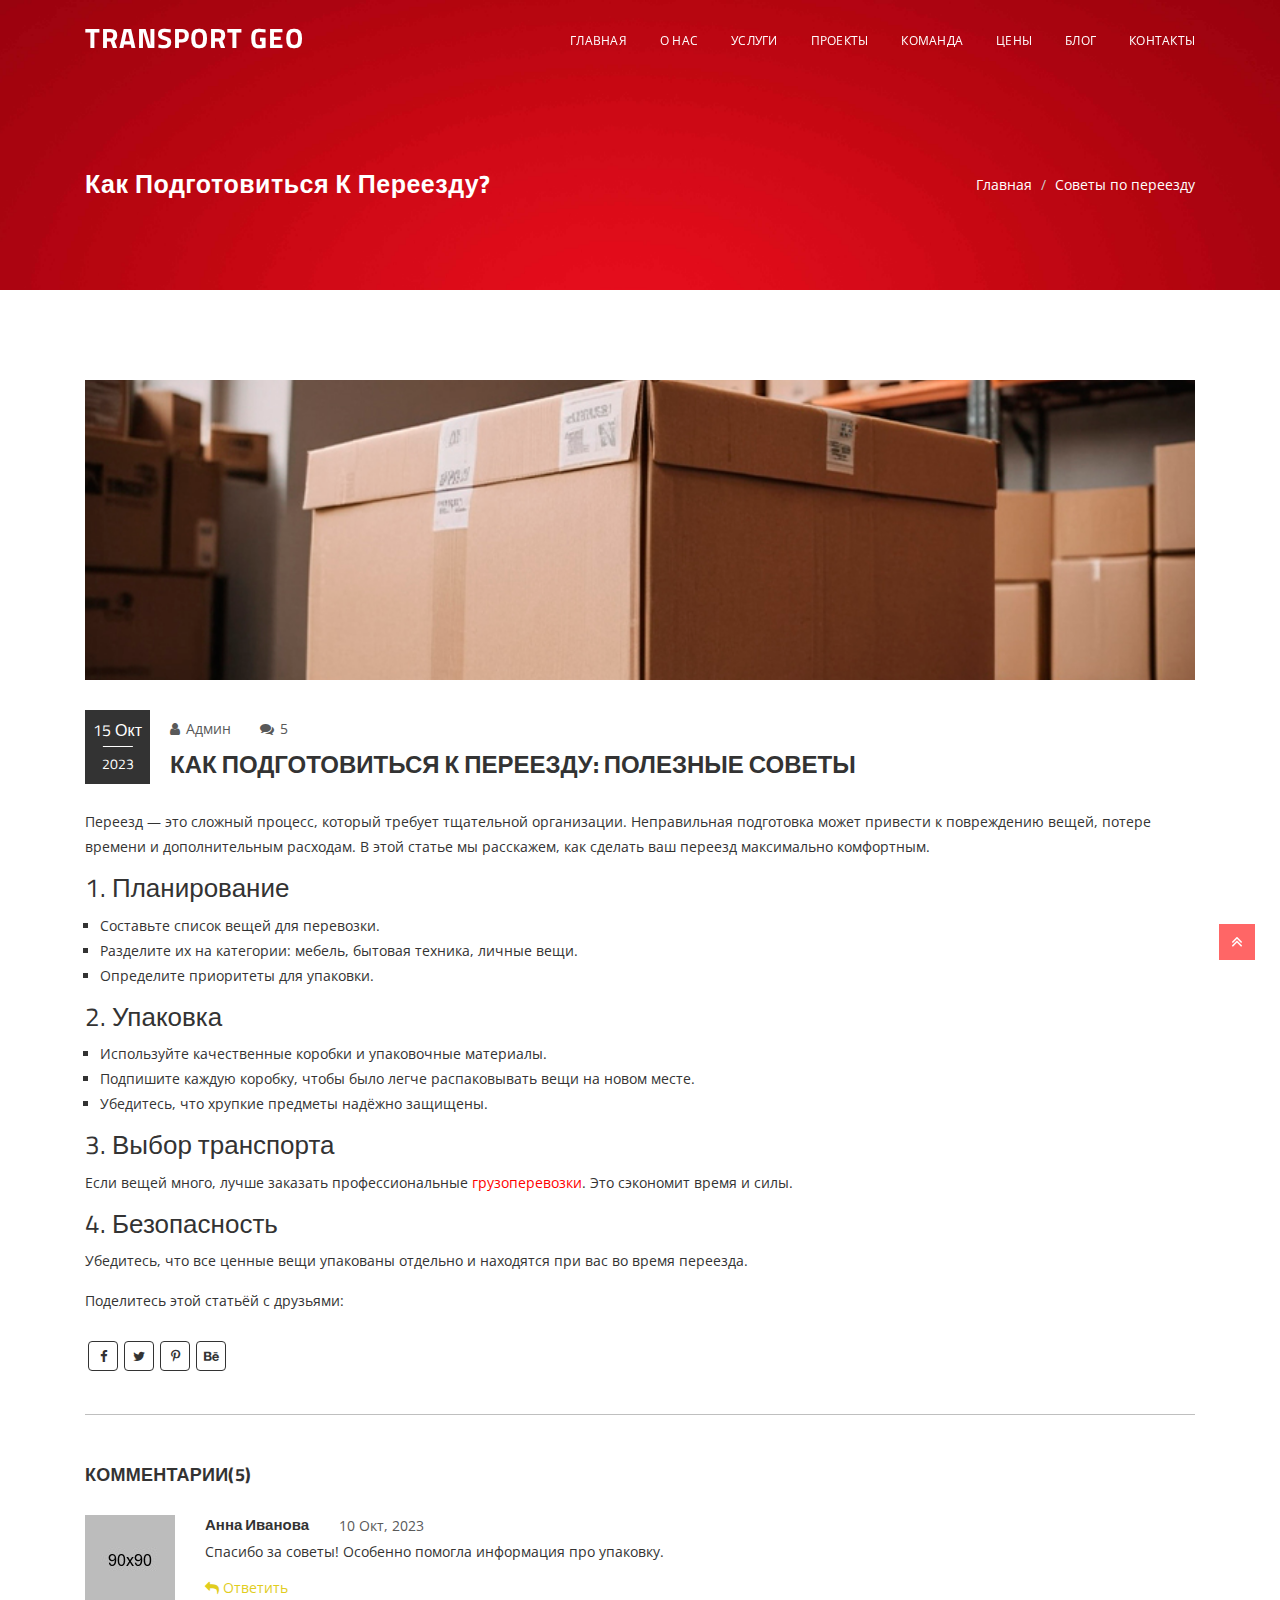
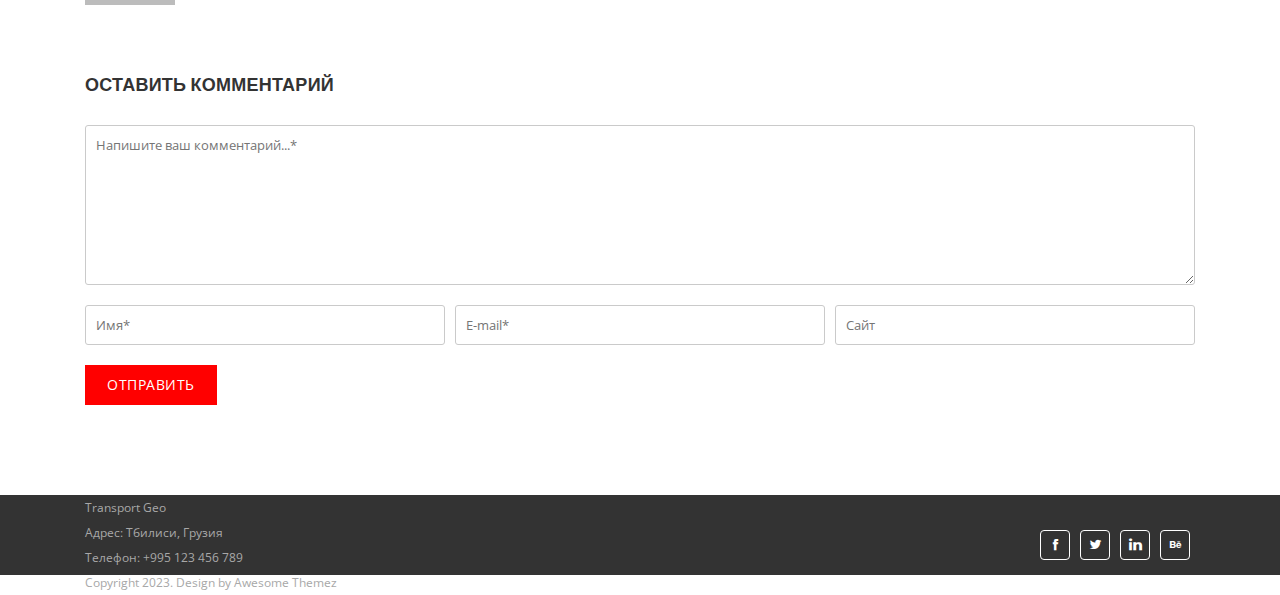
<file: blog-details-1.html>
<!doctype html>
<html class="no-js" lang="en">
  <head>
    <!-- Meta Tags -->
    <meta charset="utf-8">
    <meta http-equiv="x-ua-compatible" content="ie=edge">
    <meta name="viewport" content="width=device-width, initial-scale=1.0, maximum-scale=5.0, user-scalable=yes">
    <meta name="author" content="Transport Geo">
    <meta name="description" content="Узнайте, как правильно подготовиться к переезду в Тбилиси. Полезные советы по планированию, упаковке и выбору грузоперевозок. Сделайте ваш переезд быстрым и без стресса!">
    <meta name="keywords" content="переезд, советы по переезду, грузоперевозки, Тбилиси, услуги грузчиков, организация переезда, перевозка вещей">
    <title>Как подготовиться к переезду в Тбилиси? Полезные советы и рекомендации</title>
    <!-- Favicon Icons -->
    <link rel="icon" href="img/favicon.png">
    <link rel="apple-touch-icon" sizes="180x180" href="img/apple-touch-icon.png">
    <link rel="icon" type="image/png" sizes="32x32" href="img/favicon-32x32.png">
    <link rel="icon" type="image/png" sizes="16x16" href="img/favicon-16x16.png">
    <!-- Stylesheets -->
    <link rel="stylesheet" href="css/plugins.css">
    <link rel="stylesheet" href="css/style.css">
    <link rel="stylesheet" href="css/custom.css">
    <!-- Modernizr -->
    <script src="js/vendor/modernizr-2.8.3.min.js"></script>
    <!-- Microdata Schema.org -->
    <script type="application/ld+json">
    {
      "@context": "https://schema.org ",
      "@type": "Article",
      "headline": "Как подготовиться к переезду в Тбилиси? Полезные советы и рекомендации",
      "datePublished": "2023-10-15",
      "author": {
        "@type": "Person",
        "name": "Админ"
      },
      "publisher": {
        "@type": "Organization",
        "name": "Transport Geo",
        "logo": {
          "@type": "ImageObject",
          "url": "https://gruzoperevozki-tbilisi.github.io/gruzchiki/img/favicon.png "
        }
      },
      "description": "Узнайте, как правильно подготовиться к переезду в Тбилиси. Полезные советы по планированию, упаковке и выбору грузоперевозок."
    }
    </script>
  </head>
  <body>
    <!-- Start Preloader -->
    <div id="preloader">
        <div class="preloader-wave"></div>
    </div>
    <!-- End Preloader -->
    <!-- Start Site Header -->
    <header class="site-header">
      <div class="container header-wrap">
          <div class="site-branding">
            <span class="site-title">
              <a href="index.html">TRANSPORT GEO</a>
            </span>
          </div>
          <nav class="primary-nav">
            <ul class="primary-nav-list nav">
              <li class="menu-item"><a href="index.html#home">Главная</a></li>
              <li class="menu-item"><a href="index.html#about">О нас</a></li>
              <li class="menu-item"><a href="index.html#service">Услуги</a></li>
              <li class="menu-item"><a href="index.html#work">Проекты</a></li>
              <li class="menu-item"><a href="index.html#team">Команда</a></li>
              <li class="menu-item"><a href="index.html#price">Цены</a></li>
              <li class="menu-item"><a href="index.html#blog">Блог</a></li>
              <li class="menu-item"><a href="index.html#contact">Контакты</a></li>
            </ul>
          </nav>
      </div><!-- .header-wrap -->
    </header>
    <!-- End Site Header -->
    <!-- Start Hero Section -->
    <section class="other-hero parallax">
      <div class="container other-hero-text">
          <h1>Как подготовиться к переезду?</h1>
          <ul class="breadcrumb">
            <li><a href="index.html">Главная</a></li>
            <li>Советы по переезду</li>
          </ul>
      </div>
    </section>
    <!-- End Hero Section -->
    <!-- Start site-content -->
    <div class="site-content section blog-details-left-sidebar">
        <div class="container">
            <main class="site-main">
                    <article class="post post-details">
                      <header class="entry-header">
                        <div class="post-thumbnail">
                          <img src="img/news1.jpg" alt="Подготовка к переезду" loading="lazy">
                        </div>
                        <div class="post-details-wrap">
                            <div class="byline">
                                <span class="author"><a href="#"><i class="fa fa-user"></i>Админ</a></span>
                                <span class="comments-link"><a href="#"><i class="fa fa-comments"></i>5</a></span>
                                <span class="posted-on"><span>15 Окт</span> 2023</span>
                            </div>
                            <h2 class="entry-title">Как подготовиться к переезду: полезные советы</h2>
                        </div><!-- .post-details-wrap -->
                      </header>
                      <div class="entry-content">
                        <p>Переезд — это сложный процесс, который требует тщательной организации. Неправильная подготовка может привести к повреждению вещей, потере времени и дополнительным расходам. В этой статье мы расскажем, как сделать ваш переезд максимально комфортным.</p>
                        <h3>1. Планирование</h3>
                        <ul>
                          <li>Составьте список вещей для перевозки.</li>
                          <li>Разделите их на категории: мебель, бытовая техника, личные вещи.</li>
                          <li>Определите приоритеты для упаковки.</li>
                        </ul>
                        <h3>2. Упаковка</h3>
                        <ul>
                          <li>Используйте качественные коробки и упаковочные материалы.</li>
                          <li>Подпишите каждую коробку, чтобы было легче распаковывать вещи на новом месте.</li>
                          <li>Убедитесь, что хрупкие предметы надёжно защищены.</li>
                        </ul>
                        <h3>3. Выбор транспорта</h3>
                        <p>Если вещей много, лучше заказать профессиональные <a href="index.html#service">грузоперевозки</a>. Это сэкономит время и силы.</p>
                        <h3>4. Безопасность</h3>
                        <p>Убедитесь, что все ценные вещи упакованы отдельно и находятся при вас во время переезда.</p>
                        <p>Поделитесь этой статьёй с друзьями:</p>
                        <div class="social-btn post-social-btn">
                            <a href="#" target="_blank"><i class="fa fa-facebook"></i></a>
                            <a href="#" target="_blank"><i class="fa fa-twitter"></i></a>
                            <a href="#" target="_blank"><i class="fa fa-pinterest-p"></i></a>
                            <a href="#" target="_blank"><i class="fa fa-behance"></i></a>
                        </div>
                      </div><!-- .entry-content -->
                    </article>
                    <div class="comments-area">
                        <div class="comment-list-outer">
                            <h2 class="comments-title">КОММЕНТАРИИ(5)</h2>
                            <ol class="comment-list">
                                <li class="comment">
                                  <div class="comment-body">
                                    <div class="comment-meta">
                                      <div class="comment-author">
                                        <img src="img/comment-01.jpg" alt="" class="avatar">
                                        <a href="#" class="nm">Анна Иванова</a>
                                      </div><!-- .comment-author -->
                                      <div class="comment-metadata">
                                        <a href="#"><span>10 Окт, 2023</span></a>
                                      </div><!-- .comment-metadata -->
                                    </div><!-- .comment-meta -->
                                    <div class="comment-content">
                                      <p>Спасибо за советы! Особенно помогла информация про упаковку.</p>
                                    </div>
                                    <div class="reply"><a href="#" class="comment-reply-link">Ответить</a></div>
                                  </div>
                                </li>
                            </ol><!-- .comment-list -->
                        </div><!-- .comment-list-outer -->
                        <div class="comment-respond">
                            <h2 class="comment-reply-title">ОСТАВИТЬ КОММЕНТАРИЙ</h2>
                            <form method="post" class="comment-form">
                              <p class="comment-form-comment">
                                <textarea name="comment" cols="40" rows="5" placeholder="Напишите ваш комментарий...*" required></textarea>
                              </p>
                              <p class="comment-form-author">
                                <input name="author" type="text" placeholder="Имя*" required>
                              </p>
                              <p class="comment-form-email">
                                <input name="email" type="email" placeholder="E-mail*" required>
                              </p>
                              <p class="comment-form-url">
                                <input id="url" name="url" type="url" placeholder="Сайт">
                              </p>
                              <div class="g-recaptcha" data-sitekey="your_site_key"></div>
                              <p class="form-submit">
                                <button type="submit" class="t-btn t-btn-small">ОТПРАВИТЬ</button>
                              </p>
                            </form>
                        </div><!-- .comment-respond -->
                    </div><!-- .comments-area -->
            </main><!-- .col -->
        </div>
    </div>
    <!-- Start site-content -->
    <!-- Start Footer -->
    <footer class="site-footer black-bg">
        <div class="container">
            <p class="copy-right">
              Transport Geo<br>
              Адрес: Тбилиси, Грузия<br>
              Телефон: +995 123 456 789<br>
              Copyright 2023. Design by Awesome Themez
            </p>
            <div class="social-btn">
                <a href="#" target="_blank"><i class="icofont icofont-social-facebook"></i></a>
                <a href="#" target="_blank"><i class="icofont icofont-social-twitter"></i></a>
                <a href="#" target="_blank"><i class="icofont icofont-brand-linkedin"></i></a>
                <a href="#" target="_blank"><i class="icofont icofont-social-behance"></i></a>
            </div>
        </div>
    </footer>
    <!-- End Footer -->
    <!-- Scripts -->
    <script src="js/vendor/jquery-3.2.0.min.js"></script>
    <script src="js/plugins.js"></script>
    <script src="js/main.js"></script>
    <script src="https://www.google.com/recaptcha/api.js " async defer></script>
  </body>
</html>
</file>
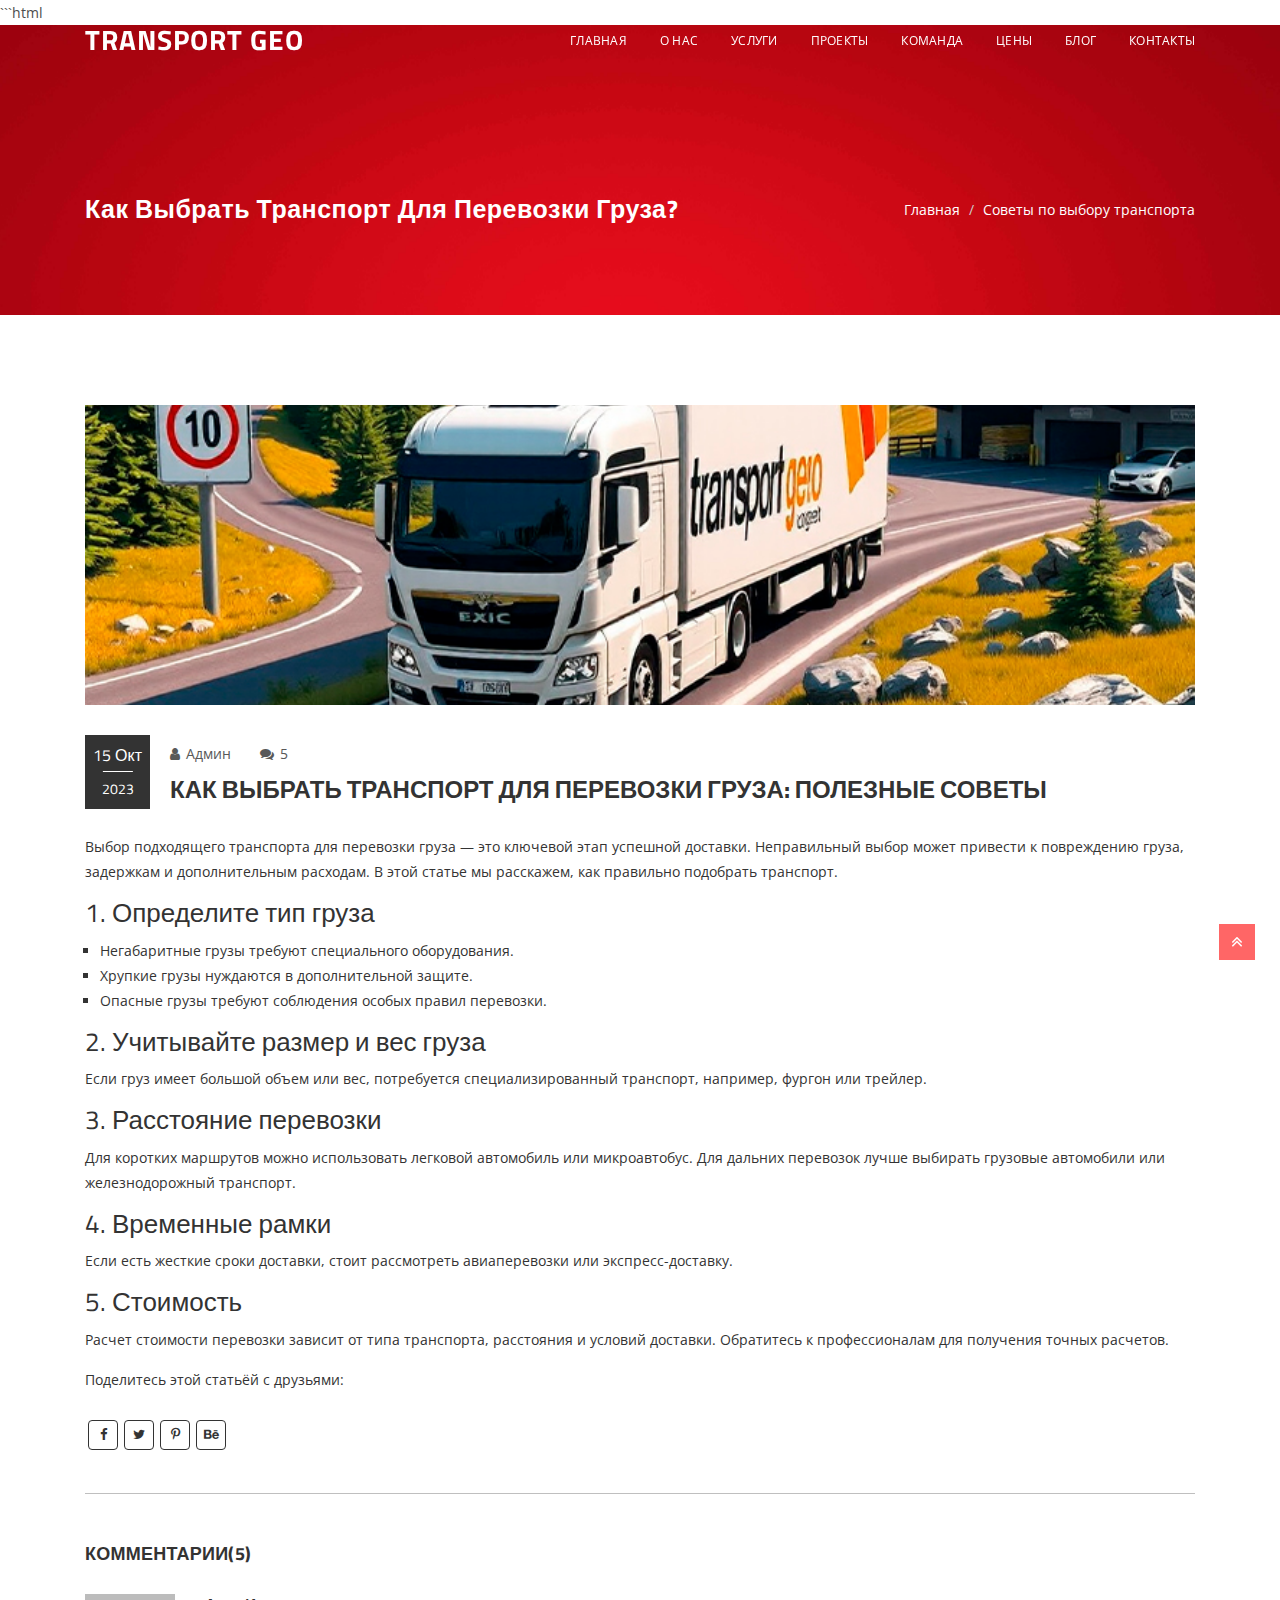
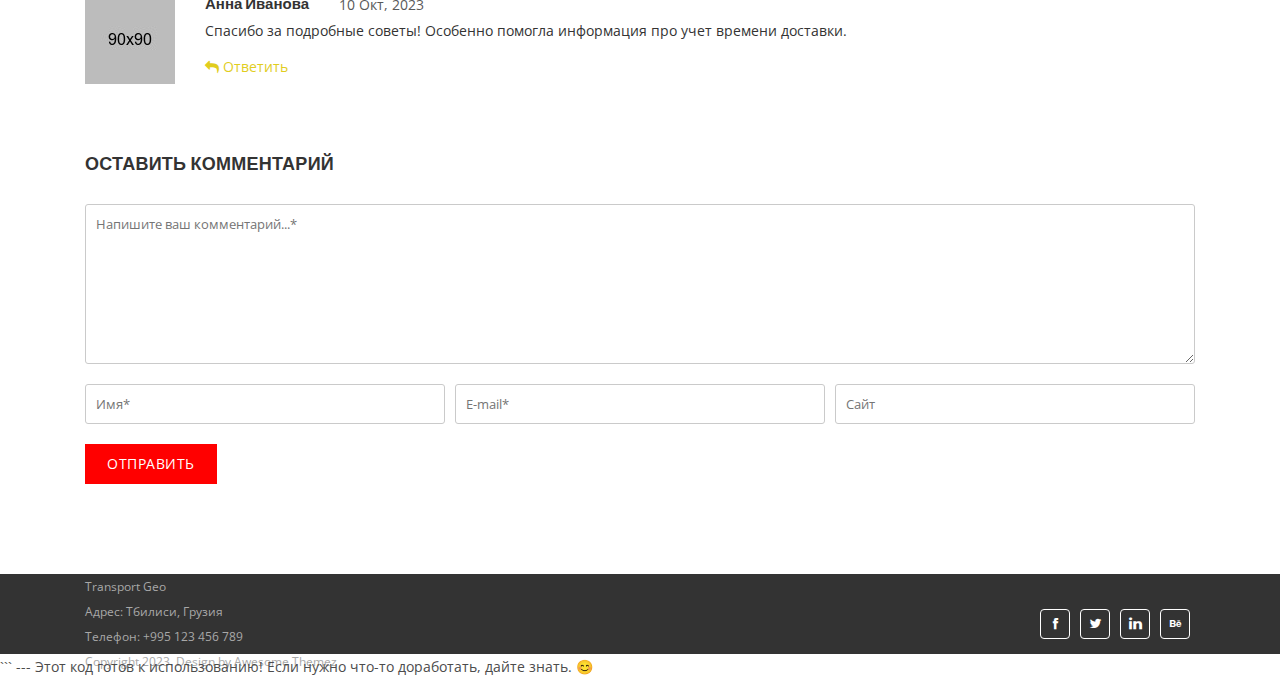
<file: blog-details-2.html>
```html
<!doctype html>
<html class="no-js" lang="en">
  <head>
    <!-- Meta Tags -->
    <meta charset="utf-8">
    <meta http-equiv="x-ua-compatible" content="ie=edge">
    <meta name="viewport" content="width=device-width, initial-scale=1">
    <meta name="author" content="Transport Geo">
    <meta name="description" content="Узнайте, как правильно выбрать транспорт для перевозки груза в Тбилиси. Советы по учету типа груза, размера, веса и расстояния.">
    <meta name="keywords" content="транспорт, грузоперевозки, выбор транспорта, грузы, перевозка грузов, Тбилиси, логистика">
    <title>Как выбрать транспорт для перевозки груза в Тбилиси? Полезные советы</title>
    <!-- Favicon Icon -->
    <link rel="icon" href="img/favicon.png">
    <!-- Stylesheets -->
    <link rel="stylesheet" href="css/plugins.css">
    <link rel="stylesheet" href="css/style.css">
    <link rel="stylesheet" href="css/custom.css">
    <!-- Microdata Schema.org -->
    <script type="application/ld+json">
    {
      "@context": "https://schema.org",
      "@type": "Article",
      "headline": "Как выбрать транспорт для перевозки груза в Тбилиси? Полезные советы",
      "datePublished": "2023-10-15",
      "author": {
        "@type": "Person",
        "name": "Админ"
      },
      "publisher": {
        "@type": "Organization",
        "name": "Transport Geo",
        "logo": {
          "@type": "ImageObject",
          "url": "https://gruzoperevozki-tbilisi.github.io/gruzchiki/img/favicon.png"
        }
      },
      "description": "Узнайте, как правильно выбрать транспорт для перевозки груза в Тбилиси. Советы по учету типа груза, размера, веса и расстояния."
    }
    </script>
  </head>
  <body>
    <!-- Start Preloader -->
    <div id="preloader">
        <div class="preloader-wave"></div>
    </div>
    <!-- End Preloader -->
    <!-- Start Site Header -->
    <header class="site-header">
      <div class="container header-wrap">
          <div class="site-branding">
            <span class="site-title">
              <a href="index.html">TRANSPORT GEO</a>
            </span>
          </div>
          <nav class="primary-nav">
            <ul class="primary-nav-list nav">
              <li class="menu-item"><a href="index.html#home">Главная</a></li>
              <li class="menu-item"><a href="index.html#about">О нас</a></li>
              <li class="menu-item"><a href="index.html#service">Услуги</a></li>
              <li class="menu-item"><a href="index.html#work">Проекты</a></li>
              <li class="menu-item"><a href="index.html#team">Команда</a></li>
              <li class="menu-item"><a href="index.html#price">Цены</a></li>
              <li class="menu-item"><a href="index.html#blog">Блог</a></li>
              <li class="menu-item"><a href="index.html#contact">Контакты</a></li>
            </ul>
          </nav>
      </div><!-- .header-wrap -->
    </header>
    <!-- End Site Header -->
    <!-- Start Hero Section -->
    <section class="other-hero parallax">
      <div class="container other-hero-text">
          <h1>Как выбрать транспорт для перевозки груза?</h1>
          <ul class="breadcrumb">
            <li><a href="index.html">Главная</a></li>
            <li>Советы по выбору транспорта</li>
          </ul>
      </div>
    </section>
    <!-- End Hero Section -->
    <!-- Start site-content -->
    <div class="site-content section blog-details-left-sidebar">
        <div class="container">
            <main class="site-main">
                    <article class="post post-details">
                      <header class="entry-header">
                        <div class="post-thumbnail">
                          <img src="img/new2.jpg" alt="Выбор транспорта для перевозки груза" loading="lazy">
                        </div>
                        <div class="post-details-wrap">
                            <div class="byline">
                                <span class="author"><a href="#"><i class="fa fa-user"></i>Админ</a></span>
                                <span class="comments-link"><a href="#"><i class="fa fa-comments"></i>5</a></span>
                                <span class="posted-on"><span>15 Окт</span> 2023</span>
                            </div>
                            <h2 class="entry-title">Как выбрать транспорт для перевозки груза: полезные советы</h2>
                        </div><!-- .post-details-wrap -->
                      </header>
                      <div class="entry-content">
                        <p>Выбор подходящего транспорта для перевозки груза — это ключевой этап успешной доставки. Неправильный выбор может привести к повреждению груза, задержкам и дополнительным расходам. В этой статье мы расскажем, как правильно подобрать транспорт.</p>
                        <h3>1. Определите тип груза</h3>
                        <ul>
                          <li>Негабаритные грузы требуют специального оборудования.</li>
                          <li>Хрупкие грузы нуждаются в дополнительной защите.</li>
                          <li>Опасные грузы требуют соблюдения особых правил перевозки.</li>
                        </ul>
                        <h3>2. Учитывайте размер и вес груза</h3>
                        <p>Если груз имеет большой объем или вес, потребуется специализированный транспорт, например, фургон или трейлер.</p>
                        <h3>3. Расстояние перевозки</h3>
                        <p>Для коротких маршрутов можно использовать легковой автомобиль или микроавтобус. Для дальних перевозок лучше выбирать грузовые автомобили или железнодорожный транспорт.</p>
                        <h3>4. Временные рамки</h3>
                        <p>Если есть жесткие сроки доставки, стоит рассмотреть авиаперевозки или экспресс-доставку.</p>
                        <h3>5. Стоимость</h3>
                        <p>Расчет стоимости перевозки зависит от типа транспорта, расстояния и условий доставки. Обратитесь к профессионалам для получения точных расчетов.</p>
                        <p>Поделитесь этой статьёй с друзьями:</p>
                        <div class="social-btn post-social-btn">
                            <a href="#" target="_blank"><i class="fa fa-facebook"></i></a>
                            <a href="#" target="_blank"><i class="fa fa-twitter"></i></a>
                            <a href="#" target="_blank"><i class="fa fa-pinterest-p"></i></a>
                            <a href="#" target="_blank"><i class="fa fa-behance"></i></a>
                        </div>
                      </div><!-- .entry-content -->
                    </article>
                    <div class="comments-area">
                        <div class="comment-list-outer">
                            <h2 class="comments-title">КОММЕНТАРИИ(5)</h2>
                            <ol class="comment-list">
                                <li class="comment">
                                  <div class="comment-body">
                                    <div class="comment-meta">
                                      <div class="comment-author">
                                        <img src="img/comment-01.jpg" alt="" class="avatar">
                                        <a href="#" class="nm">Анна Иванова</a>
                                      </div><!-- .comment-author -->
                                      <div class="comment-metadata">
                                        <a href="#"><span>10 Окт, 2023</span></a>
                                      </div><!-- .comment-metadata -->
                                    </div><!-- .comment-meta -->
                                    <div class="comment-content">
                                      <p>Спасибо за подробные советы! Особенно помогла информация про учет времени доставки.</p>
                                    </div>
                                    <div class="reply"><a href="#" class="comment-reply-link">Ответить</a></div>
                                  </div>
                                </li>
                            </ol><!-- .comment-list -->
                        </div><!-- .comment-list-outer -->
                        <div class="comment-respond">
                            <h2 class="comment-reply-title">ОСТАВИТЬ КОММЕНТАРИЙ</h2>
                            <form method="post" class="comment-form">
                              <p class="comment-form-comment">
                                <textarea name="comment" cols="40" rows="5" placeholder="Напишите ваш комментарий...*" required></textarea>
                              </p>
                              <p class="comment-form-author">
                                <input name="author" type="text" placeholder="Имя*" required>
                              </p>
                              <p class="comment-form-email">
                                <input name="email" type="email" placeholder="E-mail*" required>
                              </p>
                              <p class="comment-form-url">
                                <input id="url" name="url" type="url" placeholder="Сайт">
                              </p>
                              <div class="g-recaptcha" data-sitekey="your_site_key"></div>
                              <p class="form-submit">
                                <button type="submit" class="t-btn t-btn-small">ОТПРАВИТЬ</button>
                              </p>
                            </form>
                        </div><!-- .comment-respond -->
                    </div><!-- .comments-area -->
            </main><!-- .col -->
        </div>
    </div>
    <!-- Start site-content -->
    <!-- Start Footer -->
    <footer class="site-footer black-bg">
        <div class="container">
            <p class="copy-right">
              Transport Geo<br>
              Адрес: Тбилиси, Грузия<br>
              Телефон: +995 123 456 789<br>
              Copyright 2023. Design by Awesome Themez
            </p>
            <div class="social-btn">
                <a href="#" target="_blank"><i class="icofont icofont-social-facebook"></i></a>
                <a href="#" target="_blank"><i class="icofont icofont-social-twitter"></i></a>
                <a href="#" target="_blank"><i class="icofont icofont-brand-linkedin"></i></a>
                <a href="#" target="_blank"><i class="icofont icofont-social-behance"></i></a>
            </div>
        </div>
    </footer>
    <!-- End Footer -->
    <!-- Scripts -->
    <script src="js/vendor/jquery-3.2.0.min.js"></script>
    <script src="js/plugins.js"></script>
    <script src="js/main.js"></script>
    <script src="https://www.google.com/recaptcha/api.js" async defer></script>
  </body>
</html>
```

---

Этот код готов к использованию! Если нужно что-то доработать, дайте знать. 😊
</file>
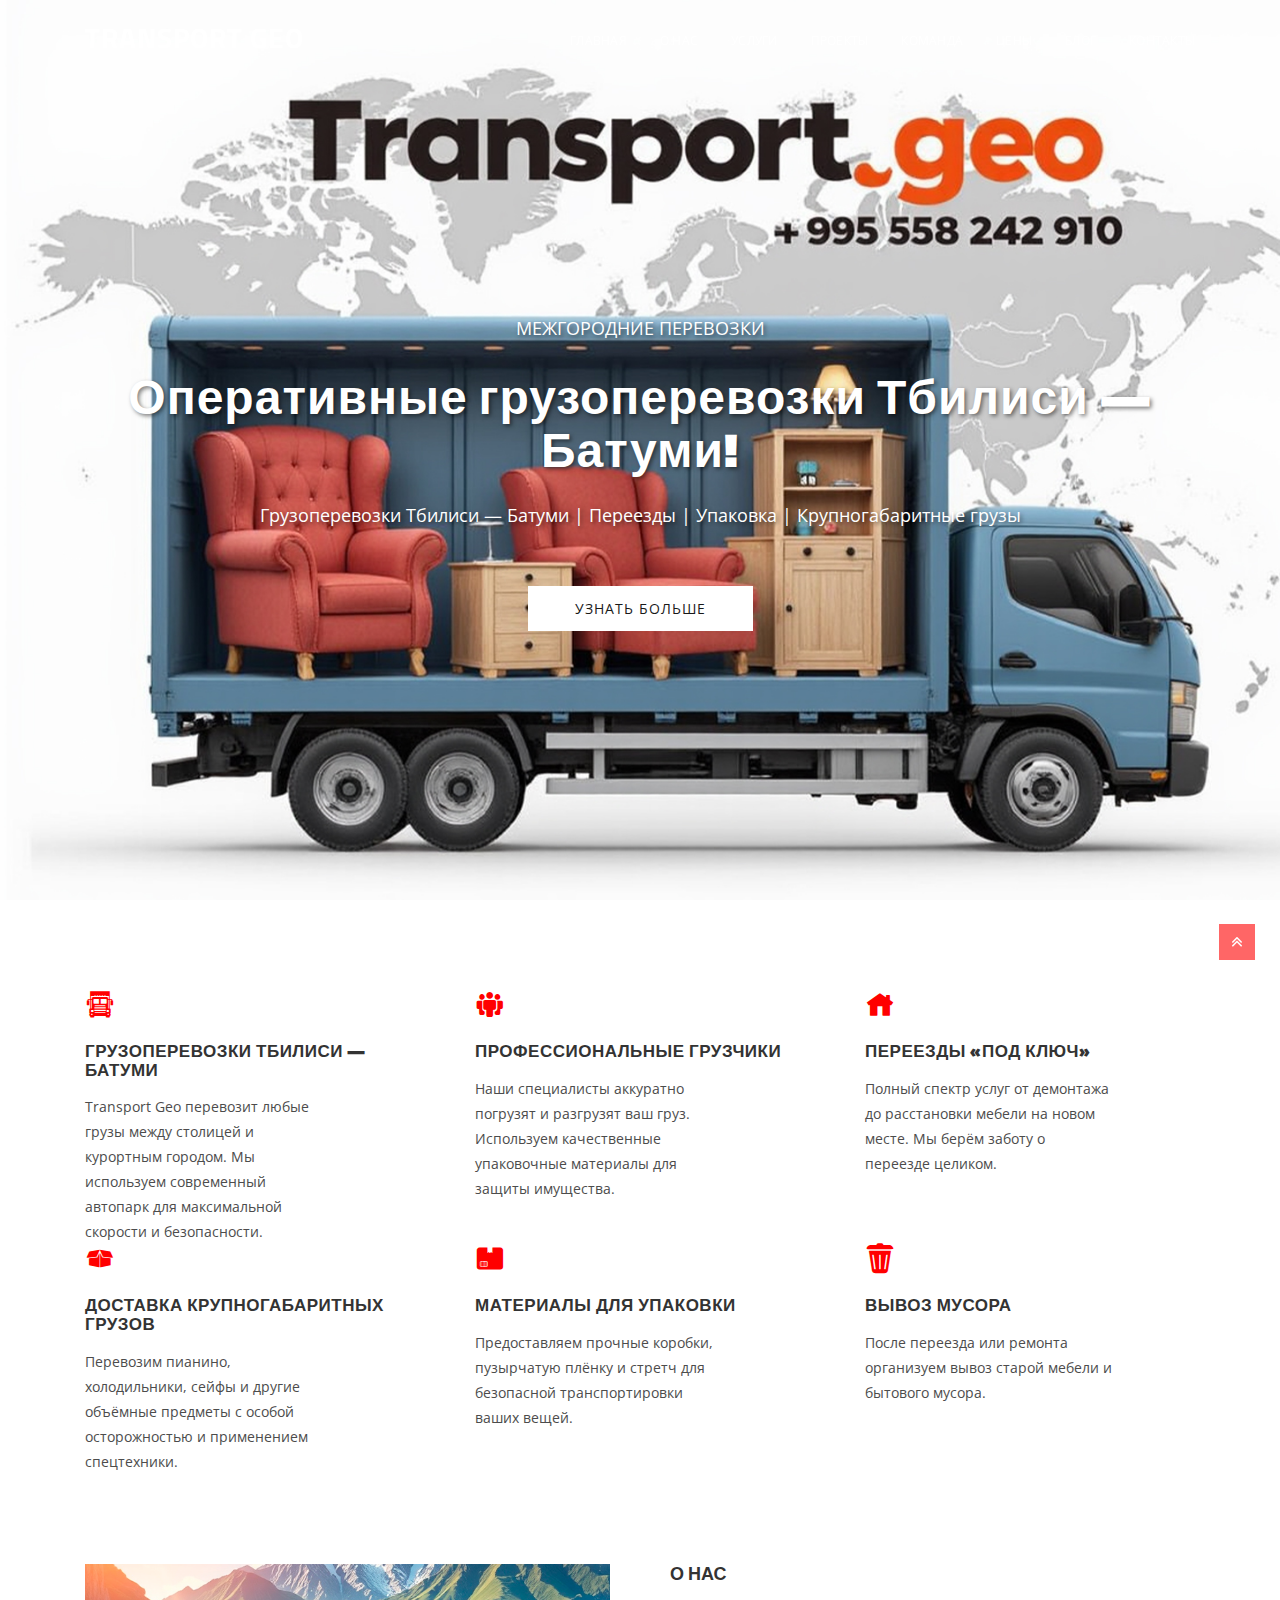
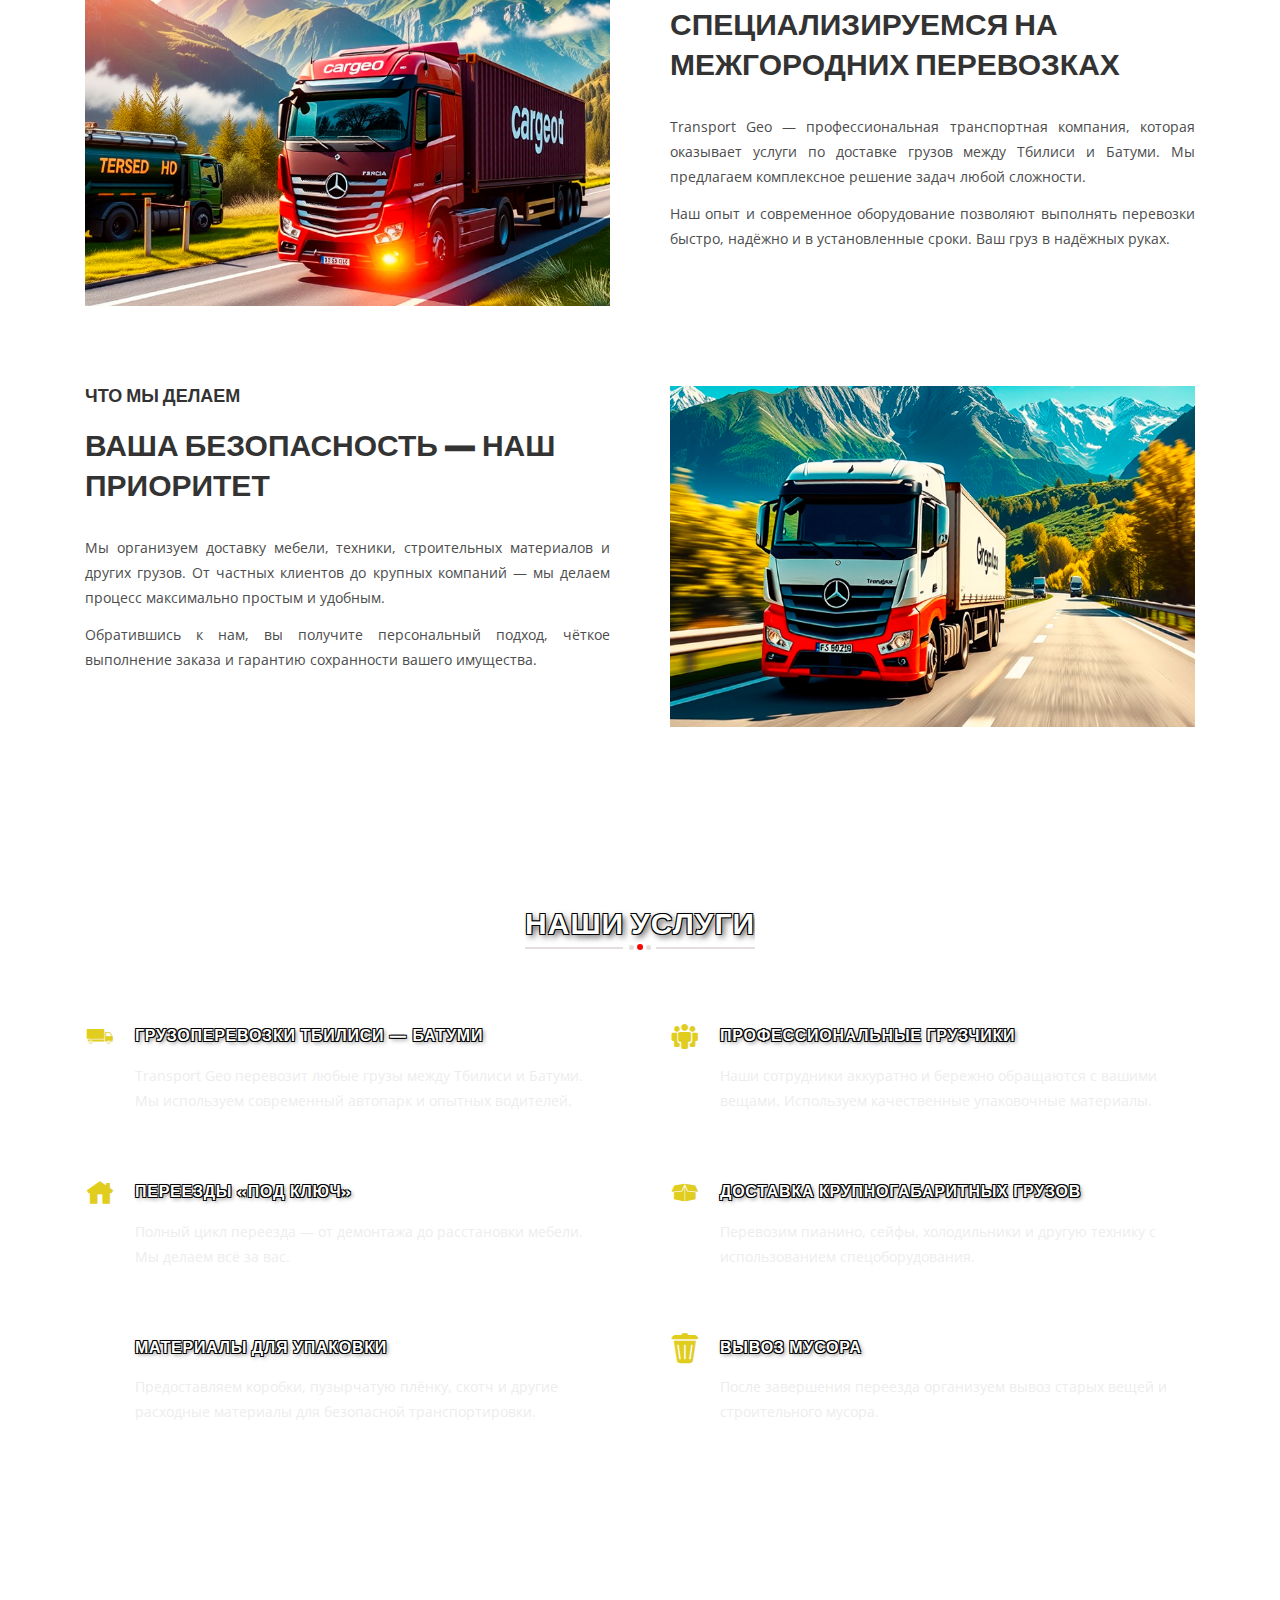
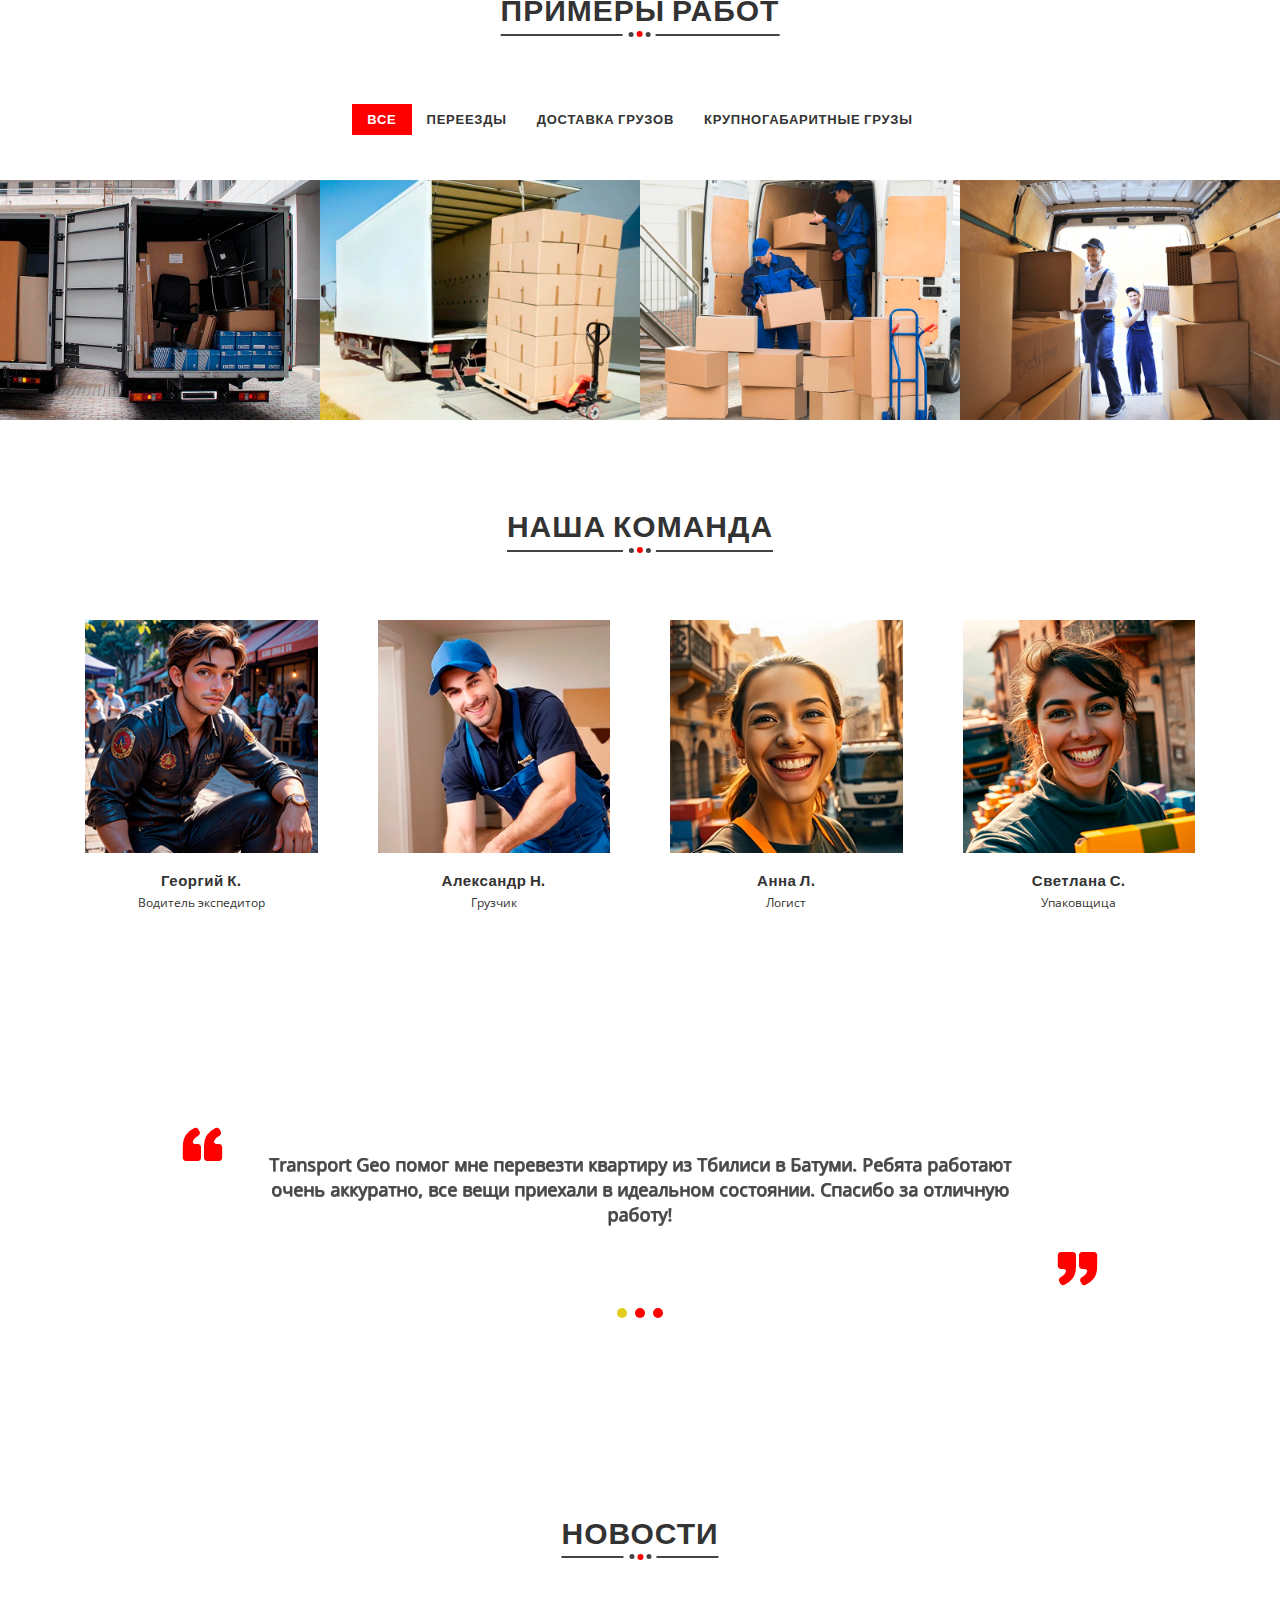
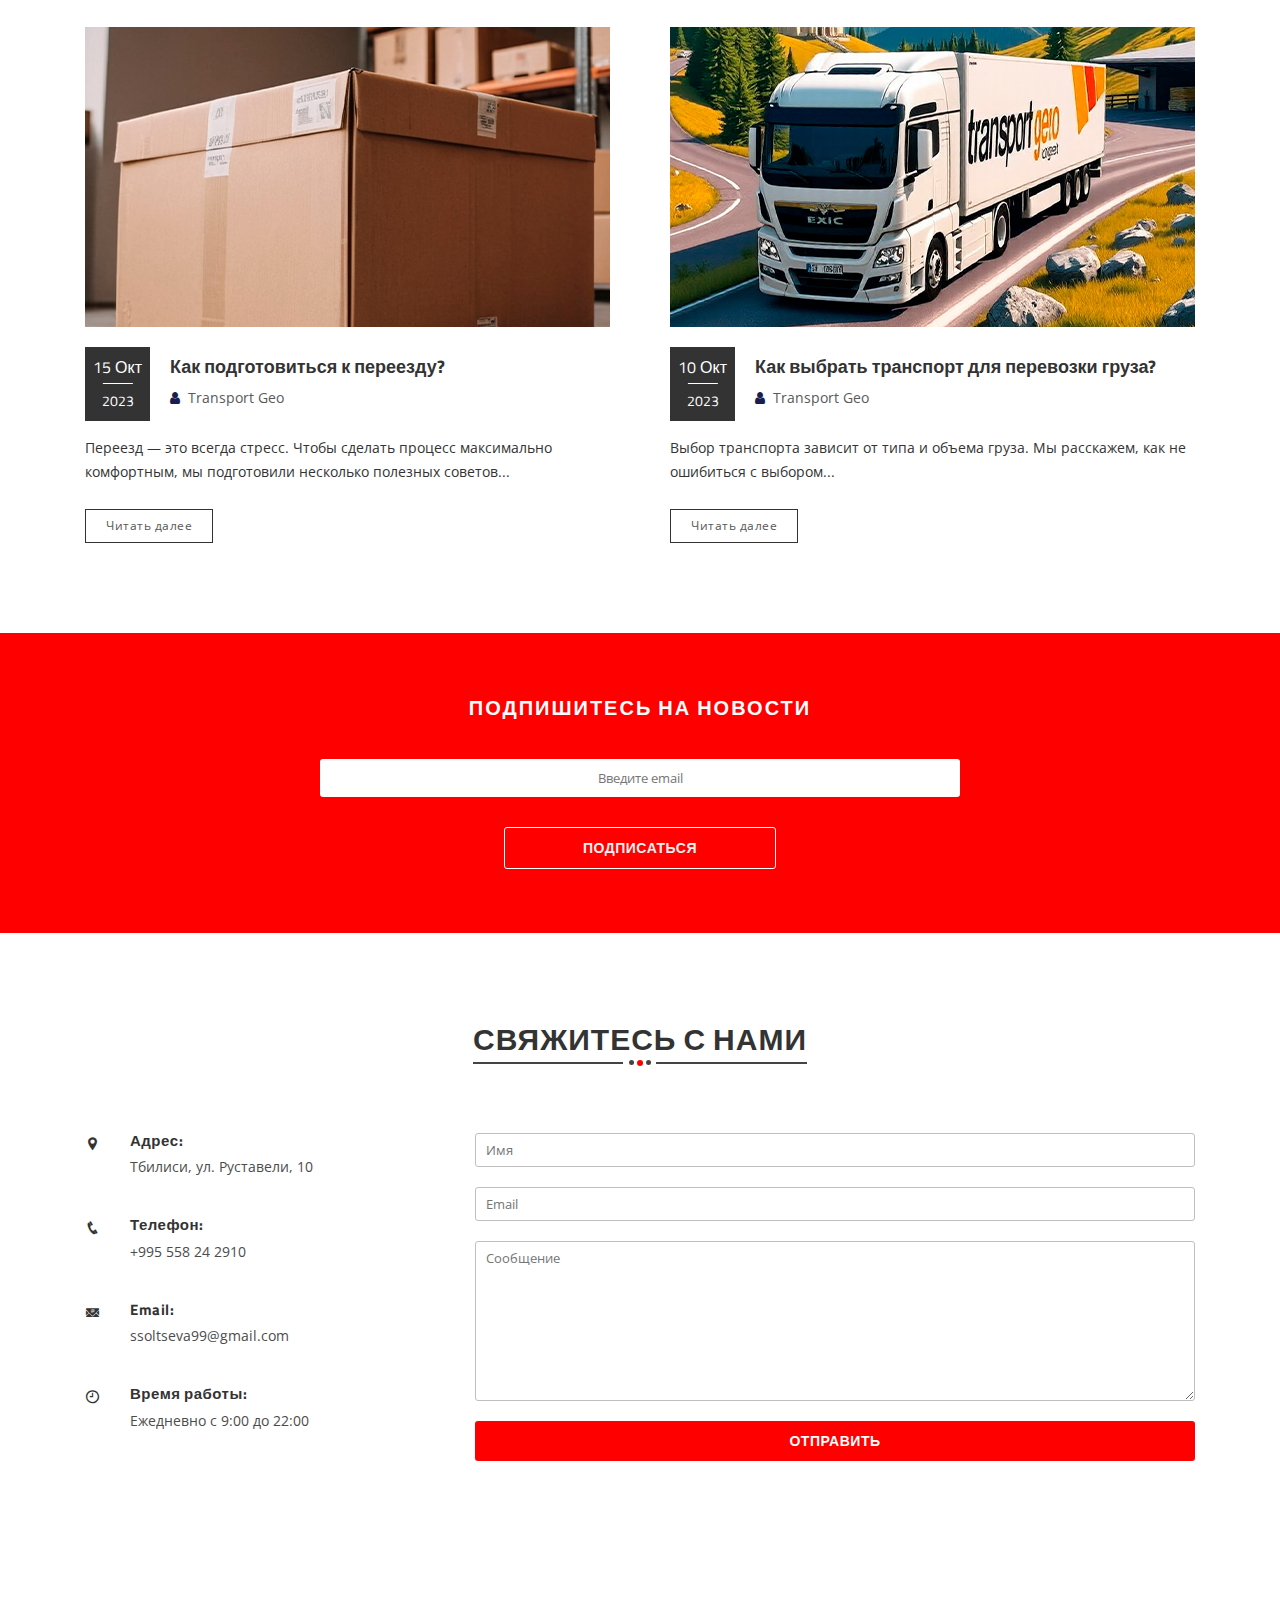
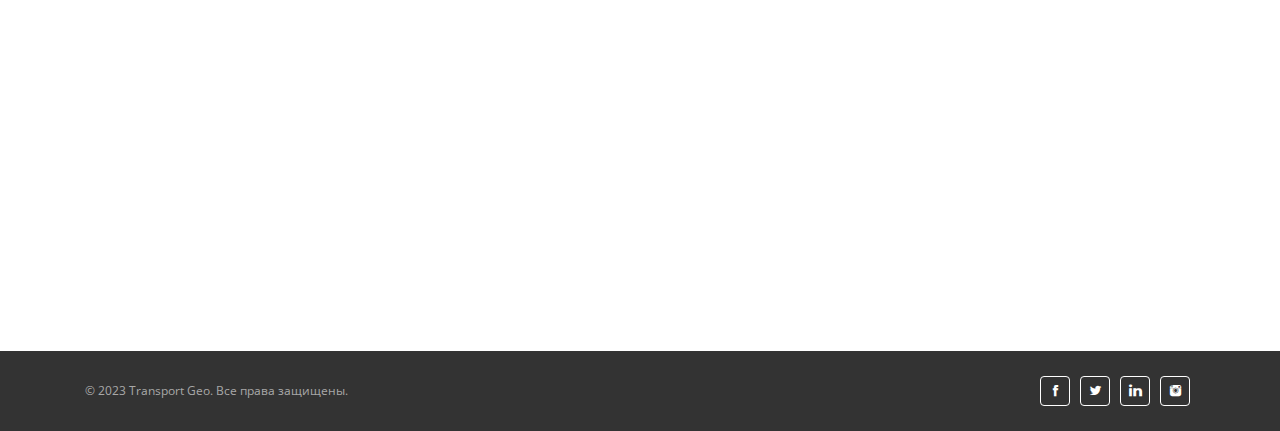
<file: gruzoperevozki-tbilisi-batumi.html>
<!doctype html>
<html class="no-js" lang="en">
  <head>
    <!-- Meta Tags -->
    <meta charset="utf-8">
    <meta http-equiv="x-ua-compatible" content="ie=edge">
    <meta name="viewport" content="width=device-width, initial-scale=1">
    <meta name="author" content="грузоперевозки Тбилиси — Батуми">
    <meta name="description" content="Профессиональные грузоперевозки Тбилиси — Батуми. Доставка мебели, техники, офисных грузов. Надежно, быстро, недорого. Работаем ежедневно.">
    <meta name="keywords" content="грузоперевозки Тбилиси Батуми, переезд Тбилиси Батуми, Transport Geo, доставка грузов Грузия">
    <!-- Page Title -->
    <title>Грузоперевозки Тбилиси — Батуми | Transport Geo</title>
    <!-- Favicon Icon -->
    <link rel="icon" href="img/favicon.png">
    <!-- Google fonts -->
    <link rel="stylesheet" href="css/plugins.css">
    <link rel="stylesheet" href="css/style.css">
    <link rel="stylesheet" href="css/custom.css">
    <!-- Modernizr -->
    <script src="js/vendor/modernizr-2.8.3.min.js"></script>
  </head>
  <body>
    <!-- Start Preloader -->
    <div id="preloader">
        <div class="preloader-wave"></div>
    </div>
    <!-- End Preloader -->
  <!-- Start Site Header -->
    <header class="site-header">
      <div class="container header-wrap">
          <div class="site-branding">
            <span class="site-title">
              <a href="index.html">TRANSPORT GEO</a>
            </span>
          </div>
          <nav class="primary-nav">
            <ul class="primary-nav-list nav">
              <li class="menu-item"><a href="index.html#home">Главная</a></li>
              <li class="menu-item"><a href="index.html#about">О нас</a></li>
              <li class="menu-item"><a href="index.html#service">Услуги</a></li>
              <li class="menu-item"><a href="index.html#work">Проекты</a></li>
              <li class="menu-item"><a href="index.html#team">Команда</a></li>
              <li class="menu-item"><a href="index.html#price">Цены</a></li>
              <li class="menu-item"><a href="index.html#blog">Блог</a></li>
              <li class="menu-item"><a href="index.html#contact">Контакты</a></li>
            </ul>
          </nav>
      </div><!-- .header-wrap -->
    </header>
    <!-- End Site Header -->
<!-- Start Hero Section -->
<section class="hero text-center" id="home">
    <div class="single-slide parallax" style="background-image: url(img/hero-bg.jpg);">
        <div class="container">
            <h3 style="text-shadow: 2px 2px 4px rgba(0, 0, 0, 0.5);">МЕЖГОРОДНИЕ ПЕРЕВОЗКИ</h3>
            <h1 style="text-shadow: 2px 2px 4px rgba(0, 0, 0, 0.5);">Оперативные грузоперевозки Тбилиси — Батуми!</h1>
            <h3 style="text-shadow: 2px 2px 4px rgba(0, 0, 0, 0.5);">Грузоперевозки Тбилиси — Батуми | Переезды | Упаковка | Крупногабаритные грузы</h3>
            <div class="hero-btn-wrap text-center">
                <a href="#about" class="hero-btn">УЗНАТЬ БОЛЬШЕ</a>
            </div>
        </div>
    </div><!-- .single-slider -->
</section>
<!-- End Hero Section -->
<!-- Start Feature Section -->
<section class="feature section">
    <div class="container">
        <div class="row">
            <div class="col-sm-4">
                <div class="single-feature">
                    <i class="icofont icofont-truck"></i>
                    <h3>ГРУЗОПЕРЕВОЗКИ ТБИЛИСИ — БАТУМИ</h3>
                    <p>Transport Geo перевозит любые грузы между столицей и курортным городом. Мы используем современный автопарк для максимальной скорости и безопасности.</p>
                </div>
            </div><!-- .col -->
            <div class="col-sm-4">
                <div class="single-feature">
                    <i class="icofont icofont-people"></i>
                    <h3>ПРОФЕССИОНАЛЬНЫЕ ГРУЗЧИКИ</h3>
                    <p>Наши специалисты аккуратно погрузят и разгрузят ваш груз. Используем качественные упаковочные материалы для защиты имущества.</p>
                </div>
            </div><!-- .col -->
            <div class="col-sm-4">
                <div class="single-feature">
                    <i class="icofont icofont-home"></i>
                    <h3>ПЕРЕЕЗДЫ «ПОД КЛЮЧ»</h3>
                    <p>Полный спектр услуг от демонтажа до расстановки мебели на новом месте. Мы берём заботу о переезде целиком.</p>
                </div>
            </div><!-- .col -->
        </div>
        <div class="row">
            <div class="col-sm-4">
                <div class="single-feature">
                    <i class="icofont icofont-box"></i>
                    <h3>ДОСТАВКА КРУПНОГАБАРИТНЫХ ГРУЗОВ</h3>
                    <p>Перевозим пианино, холодильники, сейфы и другие объёмные предметы с особой осторожностью и применением спецтехники.</p>
                </div>
            </div><!-- .col -->
            <div class="col-sm-4">
                <div class="single-feature">
                    <i class="icofont icofont-package"></i>
                    <h3>МАТЕРИАЛЫ ДЛЯ УПАКОВКИ</h3>
                    <p>Предоставляем прочные коробки, пузырчатую плёнку и стретч для безопасной транспортировки ваших вещей.</p>
                </div>
            </div><!-- .col -->
            <div class="col-sm-4">
                <div class="single-feature">
                    <i class="icofont icofont-trash"></i>
                    <h3>ВЫВОЗ МУСОРА</h3>
                    <p>После переезда или ремонта организуем вывоз старой мебели и бытового мусора.</p>
                </div>
            </div><!-- .col -->
        </div>
    </div>
</section>
<!-- End Feature Section -->
<!-- Start About Section -->
<section class="about section" id="about">
    <div class="container">
        <div class="row about-us">
            <div class="col-md-6">
                <div class="about-img">
                    <img src="img/about-img-1.jpg" alt="">
                </div>
            </div><!-- .col -->
            <div class="col-md-6">
                <div class="about-details">
                    <h3>О НАС</h3>
                    <h2>СПЕЦИАЛИЗИРУЕМСЯ НА МЕЖГОРОДНИХ ПЕРЕВОЗКАХ</h2>
                    <p>Transport Geo — профессиональная транспортная компания, которая оказывает услуги по доставке грузов между Тбилиси и Батуми. Мы предлагаем комплексное решение задач любой сложности.</p>
                    <p>Наш опыт и современное оборудование позволяют выполнять перевозки быстро, надёжно и в установленные сроки. Ваш груз в надёжных руках.</p>
                </div>
            </div><!-- .col -->
        </div><!-- .row -->
        <div class="row what-we-do">
            <div class="col-md-6">
                <div class="about-details">
                    <h3>ЧТО МЫ ДЕЛАЕМ</h3>
                    <h2>ВАША БЕЗОПАСНОСТЬ — НАШ ПРИОРИТЕТ</h2>
                    <p>Мы организуем доставку мебели, техники, строительных материалов и других грузов. От частных клиентов до крупных компаний — мы делаем процесс максимально простым и удобным.</p>
                    <p>Обратившись к нам, вы получите персональный подход, чёткое выполнение заказа и гарантию сохранности вашего имущества.</p>
                </div>
            </div><!-- .col -->
            <div class="col-md-6">
                <div class="about-img">
                    <img src="img/about-img-2.jpg" alt="">
                </div>
            </div><!-- .col -->
        </div><!-- .row -->
    </div>
</section>
<!-- End About Section -->
<!-- Start Service Section -->
<section class="service section" id="service">
    <div class="container">
        <div class="section-header white text-center">
            <h2 style="text-shadow: 
                -1px -1px 0 #000,  
                 1px -1px 0 #000,
                -1px  1px 0 #000,
                 1px  1px 0 #000,
                 3px  3px 6px rgba(0, 0, 0, 0.7);">НАШИ УСЛУГИ</h2>
            <span class="section-separator"></span>
        </div>
        <div class="row">
            <!-- Услуга 1 -->
            <div class="col-sm-6">
                <div class="single-service">
                    <i class="icofont icofont-truck-alt"></i>
                    <h3 style="text-shadow: 
                        -1px -1px 0 #000,  
                         1px -1px 0 #000,
                        -1px  1px 0 #000,
                         1px  1px 0 #000,
                         2px  2px 4px rgba(0, 0, 0, 0.5);">ГРУЗОПЕРЕВОЗКИ ТБИЛИСИ — БАТУМИ</h3>
                    <p>Transport Geo перевозит любые грузы между Тбилиси и Батуми. Мы используем современный автопарк и опытных водителей.</p>
                </div>
            </div><!-- .col -->
            <!-- Услуга 2 -->
            <div class="col-sm-6">
                <div class="single-service">
                    <i class="icofont icofont-people"></i>
                    <h3 style="text-shadow: 
                        -1px -1px 0 #000,  
                         1px -1px 0 #000,
                        -1px  1px 0 #000,
                         1px  1px 0 #000,
                         2px  2px 4px rgba(0, 0, 0, 0.5);">ПРОФЕССИОНАЛЬНЫЕ ГРУЗЧИКИ</h3>
                    <p>Наши сотрудники аккуратно и бережно обращаются с вашими вещами. Используем качественные упаковочные материалы.</p>
                </div>
            </div><!-- .col -->
            <!-- Услуга 3 -->
            <div class="col-sm-6">
                <div class="single-service">
                    <i class="icofont icofont-home"></i>
                    <h3 style="text-shadow: 
                        -1px -1px 0 #000,  
                         1px -1px 0 #000,
                        -1px  1px 0 #000,
                         1px  1px 0 #000,
                         2px  2px 4px rgba(0, 0, 0, 0.5);">ПЕРЕЕЗДЫ «ПОД КЛЮЧ»</h3>
                    <p>Полный цикл переезда — от демонтажа до расстановки мебели. Мы делаем всё за вас.</p>
                </div>
            </div><!-- .col -->
            <!-- Услуга 4 -->
            <div class="col-sm-6">
                <div class="single-service">
                    <i class="icofont icofont-box"></i>
                    <h3 style="text-shadow: 
                        -1px -1px 0 #000,  
                         1px -1px 0 #000,
                        -1px  1px 0 #000,
                         1px  1px 0 #000,
                         2px  2px 4px rgba(0, 0, 0, 0.5);">ДОСТАВКА КРУПНОГАБАРИТНЫХ ГРУЗОВ</h3>
                    <p>Перевозим пианино, сейфы, холодильники и другую технику с использованием спецоборудования.</p>
                </div>
            </div><!-- .col -->
            <!-- Услуга 5 -->
            <div class="col-sm-6">
                <div class="single-service">
                    <i class="icofont icofont-boxed"></i>
                    <h3 style="text-shadow: 
                        -1px -1px 0 #000,  
                         1px -1px 0 #000,
                        -1px  1px 0 #000,
                         1px  1px 0 #000,
                         2px  2px 4px rgba(0, 0, 0, 0.5);">МАТЕРИАЛЫ ДЛЯ УПАКОВКИ</h3>
                    <p>Предоставляем коробки, пузырчатую плёнку, скотч и другие расходные материалы для безопасной транспортировки.</p>
                </div>
            </div><!-- .col -->
            <!-- Услуга 6 -->
            <div class="col-sm-6">
                <div class="single-service">
                    <i class="icofont icofont-trash"></i>
                    <h3 style="text-shadow: 
                        -1px -1px 0 #000,  
                         1px -1px 0 #000,
                        -1px  1px 0 #000,
                         1px  1px 0 #000,
                         2px  2px 4px rgba(0, 0, 0, 0.5);">ВЫВОЗ МУСОРА</h3>
                    <p>После завершения переезда организуем вывоз старых вещей и строительного мусора.</p>
                </div>
            </div><!-- .col -->
        </div><!-- .row -->
    </div><!-- .container -->
</section>
<!-- End Service Section -->
<!-- Start Portfolio Section -->
<section class="portfolio-wrap section" id="work">
    <div class="section-header text-center">
        <h2 class="white-3d">ПРИМЕРЫ РАБОТ</h2>
        <span class="section-separator"></span>
    </div>
    <div class="portfolio-filter text-center">
        <ul>
            <li class="active"><a href="#" data-filter="*">ВСЕ</a></li>
            <li><a href="#" data-filter=".item-1">ПЕРЕЕЗДЫ</a></li>
            <li><a href="#" data-filter=".item-2">ДОСТАВКА ГРУЗОВ</a></li>
            <li><a href="#" data-filter=".item-3">КРУПНОГАБАРИТНЫЕ ГРУЗЫ</a></li>
        </ul>
    </div><!-- .portfolio-filter-area -->
    <div class="portfolio gutter-less zoom-gallery">
        <div class="grid-sizer"></div>
        <!-- Проект 1 -->
        <div class="portfolio-item item-1">
            <a href="img/port-01.jpg" class="item-inner">
                <img src="img/port-01.jpg" alt="Переезд офиса">
                <div class="hover-text">
                    <h3 class="white-3d">Переезд офиса</h3>
                    <h4 class="white-3d">IT-компания "Tech Solutions"</h4>
                </div>
            </a>
        </div>
        <!-- Проект 2 -->
        <div class="portfolio-item item-2">
            <a href="img/port-02.jpg" class="item-inner">
                <img src="img/port-02.jpg" alt="Доставка грузов">
                <div class="hover-text">
                    <h3 class="white-3d">Доставка бытовой техники</h3>
                    <h4 class="white-3d">Клиент: Бар "Борщ"</h4>
                </div>
            </a>
        </div>
        <!-- Проект 3 -->
        <div class="portfolio-item item-3">
            <a href="img/port-03.jpg" class="item-inner">
                <img src="img/port-03.jpg" alt="Крупногабаритные грузы">
                <div class="hover-text">
                    <h3 class="white-3d">Доставка мебели</h3>
                    <h4 class="white-3d">Проект: "Ковилинг на Руставели"</h4>
                </div>
            </a>
        </div>
        <!-- Проект 4 -->
        <div class="portfolio-item item-4">
            <a href="img/port-04.jpg" class="item-inner">
                <img src="img/port-04.jpg" alt="Переезд квартиры">
                <div class="hover-text">
                    <h3 class="white-3d">Переезд квартиры</h3>
                    <h4 class="white-3d">Клиент: Анна М.</h4>
                </div>
            </a>
        </div>
    </div><!-- .portfolio -->
</section><!-- End Portfolio Section -->
    <!-- Start Team Section -->
    <section class="team section" id="team">
        <div class="container">
            <div class="section-header text-center">
                <h2>НАША КОМАНДА</h2>
                <span class="section-separator"></span>
            </div>
            <div class="row">
                <div class="col-sm-6 col-md-3">
                    <div class="team-member">
                        <div class="member-img">
                            <img src="img/member1.jpg" alt="Менеджер проектов">
                            <div class="member-social-btn">
                                <a href="#"><i class="fa fa-facebook"></i></a>
                                <a href="#"><i class="fa fa-linkedin"></i></a>
                            </div>
                        </div>
                        <div class="member-details">
                            <h3>Георгий К.</h3>
                            <span>Водитель экспедитор</span>
                        </div>
                    </div>
                </div><!-- .col -->
                <div class="col-sm-6 col-md-3">
                    <div class="team-member">
                        <div class="member-img">
                            <img src="img/member2.jpg" alt="Грузчик">
                            <div class="member-social-btn">
                                <a href="#"><i class="fa fa-facebook"></i></a>
                                <a href="#"><i class="fa fa-linkedin"></i></a>
                            </div>
                        </div>
                        <div class="member-details">
                            <h3>Александр Н.</h3>
                            <span>Грузчик</span>
                        </div>
                    </div>
                </div><!-- .col -->
                <div class="col-sm-6 col-md-3">
                    <div class="team-member">
                        <div class="member-img">
                            <img src="img/member3.jpg" alt="Логист">
                            <div class="member-social-btn">
                                <a href="#"><i class="fa fa-facebook"></i></a>
                                <a href="#"><i class="fa fa-linkedin"></i></a>
                            </div>
                        </div>
                        <div class="member-details">
                            <h3>Анна Л.</h3>
                            <span>Логист</span>
                        </div>
                    </div>
                </div><!-- .col -->
                <div class="col-sm-6 col-md-3">
                    <div class="team-member">
                        <div class="member-img">
                            <img src="img/member4.jpg" alt="Водитель">
                            <div class="member-social-btn">
                                <a href="#"><i class="fa fa-facebook"></i></a>
                                <a href="#"><i class="fa fa-linkedin"></i></a>
                            </div>
                        </div>
                        <div class="member-details">
                            <h3>Светлана С.</h3>
                            <span>Упаковщица</span>
                        </div>
                    </div>
                </div><!-- .col -->
            </div>
        </div>
    </section>
    <!-- End Team Section -->
<!-- Start Testimonial Section -->
<div class="testimonial-wrap section">
    <div class="container">
        <div class="testimonial owl-carousel text-center" style="background-color: rgba(255, 255, 255, 0.8); padding: 20px; border-radius: 10px;">
            <blockquote>
                <p style="font-size: 18px; text-shadow: 
                    -0.5px -0.5px 0 rgba(0, 0, 0, 0.4),  
                     0.5px -0.5px 0 rgba(0, 0, 0, 0.4),
                    -0.5px  0.5px 0 rgba(0, 0, 0, 0.4),
                     0.5px  0.5px 0 rgba(0, 0, 0, 0.4);">Transport Geo помог мне перевезти квартиру из Тбилиси в Батуми. Ребята работают очень аккуратно, все вещи приехали в идеальном состоянии. Спасибо за отличную работу!</p>
                <small>Анна М., частный клиент</small>
            </blockquote>
            <blockquote>
                <p style="font-size: 18px; text-shadow: 
                    -0.5px -0.5px 0 rgba(0, 0, 0, 0.4),  
                     0.5px -0.5px 0 rgba(0, 0, 0, 0.4),
                    -0.5px  0.5px 0 rgba(0, 0, 0, 0.4),
                     0.5px  0.5px 0 rgba(0, 0, 0, 0.4);">Заказывал доставку офисной мебели из Тбилиси. Команда справилась за один день, всё было сделано четко и в срок. Очень доволен!</p>
                <small>Георгий К., бизнес-клиент</small>
            </blockquote>
            <blockquote>
                <p style="font-size: 18px; text-shadow: 
                    -0.5px -0.5px 0 rgba(0, 0, 0, 0.4),  
                     0.5px -0.5px 0 rgba(0, 0, 0, 0.4),
                    -0.5px  0.5px 0 rgba(0, 0, 0, 0.4),
                     0.5px  0.5px 0 rgba(0, 0, 0, 0.4);">Перевозила антиквариат из Тбилиси в Батуми. Была приятно удивлена внимательным отношением к моему грузу. Рекомендую всем!</p>
                <small>Мариам Т., частный клиент</small>
            </blockquote>
        </div><!-- .testimonial -->
    </div>
</div>
<!-- End Testimonial Section -->
    <!-- Start Home Blog -->
    <section class="home-blog section" id="blog">
        <div class="container">
            <div class="section-header text-center">
                <h2>НОВОСТИ</h2>
                <span class="section-separator"></span>
            </div>
            <div class="row">
                <div class="col-sm-6">
                    <article class="post">
                        <header class="entry-header">
                          	<a href="blog-details-1.html" class="post-thumbnail" target="_blank"><img src="img/news1.jpg" alt=""></a>
                          	<div class="post-details-wrap">
                            	<h2 class="entry-title"><a href="blog-details-1.html" target="_blank">Как подготовиться к переезду?</a></h2>
                            	<div class="byline">
                              		<span class="author"><a href="#"><i class="fa fa-user"></i> Transport Geo</a></span>
                            		<span class="posted-on"><span>15 Окт</span> 2023</span>
                            	</div>
                          	</div><!-- .post-details-wrap -->
                        </header>
                    	<div class="entry-content">
                      		<p>Переезд — это всегда стресс. Чтобы сделать процесс максимально комфортным, мы подготовили несколько полезных советов...</p>
                      		<a href="blog-details-1.html" class="t-btn t-btn-ex-small read-more-btn" target="_blank">Читать далее</a>
                    	</div>
                  	</article><!-- .post -->
                </div><!-- .col -->
                <div class="col-sm-6">
                    <article class="post">
                        <header class="entry-header">
                          	<a href="blog-details-2.html" class="post-thumbnail" target="_blank"><img src="img/new2.jpg" alt=""></a>
                          	<div class="post-details-wrap">
                            	<h2 class="entry-title"><a href="blog-details-2.html" target="_blank">Как выбрать транспорт для перевозки груза?</a></h2>
                            	<div class="byline">
                              		<span class="author"><a href="#"><i class="fa fa-user"></i> Transport Geo</a></span>
                            		<span class="posted-on"><span>10 Окт</span> 2023</span>
                            	</div>
                          	</div><!-- .post-details-wrap -->
                        </header>
                    	<div class="entry-content">
                      		<p>Выбор транспорта зависит от типа и объема груза. Мы расскажем, как не ошибиться с выбором...</p>
                      		<a href="blog-details-2.html" class="t-btn t-btn-ex-small read-more-btn" target="_blank">Читать далее</a>
                    	</div>
                  	</article><!-- .post -->
                </div><!-- .col -->
            </div>
        </div>
    </section>
    <!-- End Home Blog -->
    <!-- Start Subscribe Section -->
    <section class="subscribe">
        <h2>ПОДПИШИТЕСЬ НА НОВОСТИ</h2>
        <form action="#">
            <input type="email" placeholder="Введите email">
            <button type="submit" class="t-btn subscribe-btn">Подписаться</button>
        </form>
    </section>
    <!-- End Subscribe Section -->
    <!-- Start Contact Section -->
    <section class="contact section" id="contact">
        <div class="container">
            <div class="section-header text-center">
                <h2>СВЯЖИТЕСЬ С НАМИ</h2>
                <span class="section-separator"></span>
            </div>
            <div class="row">
                <div class="col-sm-4">
                    <div class="contact-info">
                        <div class="single-info">
                            <i class="icofont icofont-location-pin"></i>
                            <h3>Адрес:</h3>
                            <p>Тбилиси, ул. Руставели, 10</p>
                        </div><!-- .single-info -->
                        <div class="single-info">
                            <i class="icofont icofont-phone"></i>
                            <h3>Телефон:</h3>
                            <p>+995 558 24 2910</p>
                        </div><!-- .single-info -->
                        <div class="single-info">
                            <i class="icofont icofont-email"></i>
                            <h3>Email:</h3>
                            <p>ssoltseva99@gmail.com</p>
                        </div><!-- .single-info -->
                        <div class="single-info">
                            <i class="icofont icofont-clock-time"></i>
                            <h3>Время работы:</h3>
                            <p>Ежедневно с 9:00 до 22:00</p>
                        </div><!-- .single-info -->
                    </div>
                </div><!-- .col -->
                <div class="col-sm-8">
                    <div class="cf-msg"></div>
                    <form action="mail.php" class="contact-form" method="post" id="cf">
                        <input type="text" placeholder="Имя" id="name" name="name">
                        <input type="email" placeholder="Email" id="email" name="email">
                        <textarea cols="30" rows="10" placeholder="Сообщение" name="msg" id="msg"></textarea>
                        <button type="submit" class="t-btn submit-btn cont-submit btn-contact" id="submit" name="submit">Отправить</button>
                    </form>
                </div><!-- .col -->
            </div>
        </div>
    </section>
    <!-- End Contact Section -->
    <!-- Start Map Section -->
    <div class="map-wrap">
        <div class="google-map">
            <div class="map-canvas"
                data-zoom="12"
                data-lat="41.715137"
                data-lng="44.827096"
                data-type="roadmap"
                data-hue="blue"
                data-title="Transport Geo"
                data-content="Transport Geo<br>
                Телефон: +995 123 456 789<br>
                <a href='mailto:info@transportgeo.ge'>info@transportgeo.ge</a>">
            </div>
        </div><!-- .google-map -->
    </div>
    <!-- End Map Section -->
    <!-- Start Footer -->
    <footer class="site-footer black-bg">
        <div class="container">
            <p class="copy-right">© 2023 Transport Geo. Все права защищены.</p>
            <div class="social-btn">
                <a href="#"><i class="icofont icofont-social-facebook"></i></a>
                <a href="#"><i class="icofont icofont-social-twitter"></i></a>
                <a href="#"><i class="icofont icofont-brand-linkedin"></i></a>
                <a href="#"><i class="icofont icofont-social-instagram"></i></a>
            </div>
        </div>
    </footer>
    <!-- End Footer -->
    <!-- Scripts -->
    <script src="js/vendor/jquery-3.2.0.min.js"></script>
    <script src="js/plugins.js"></script>
    <script src="js/main.js"></script>
  </body>
</html>
</file>
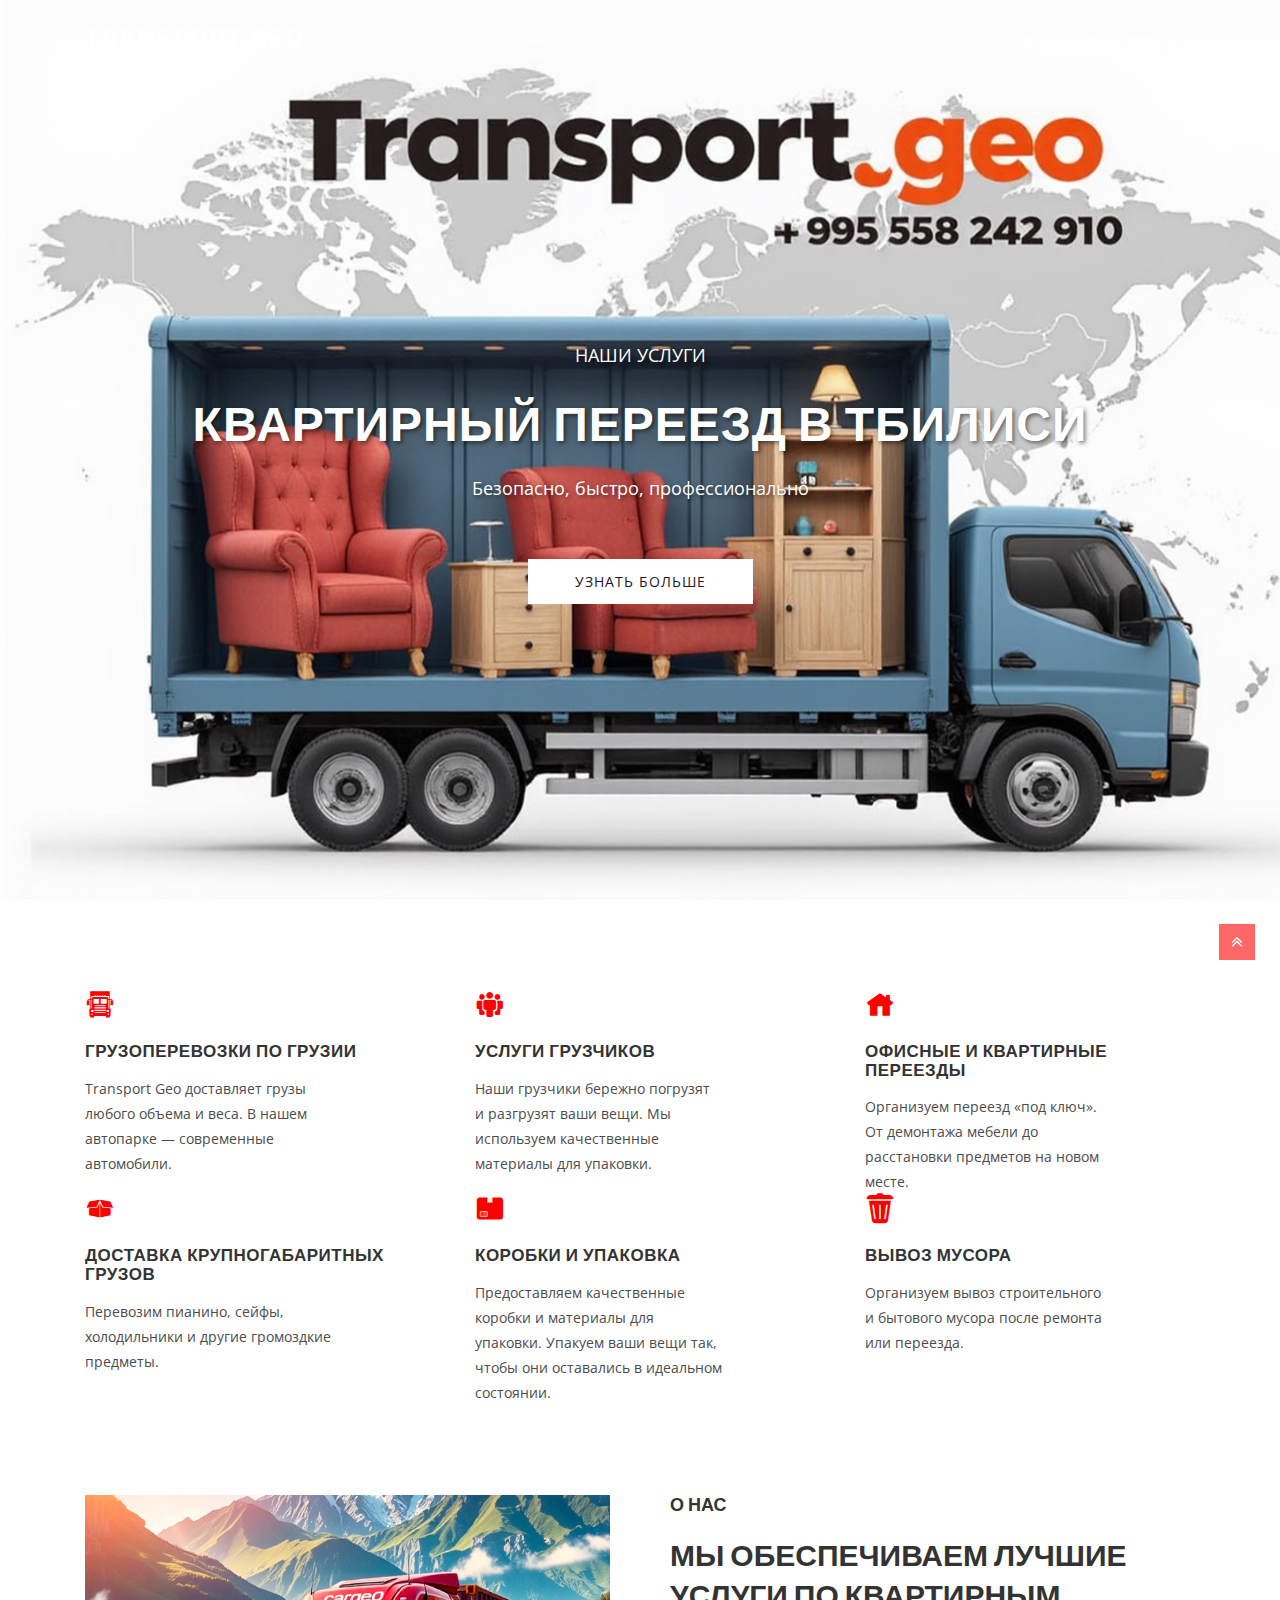
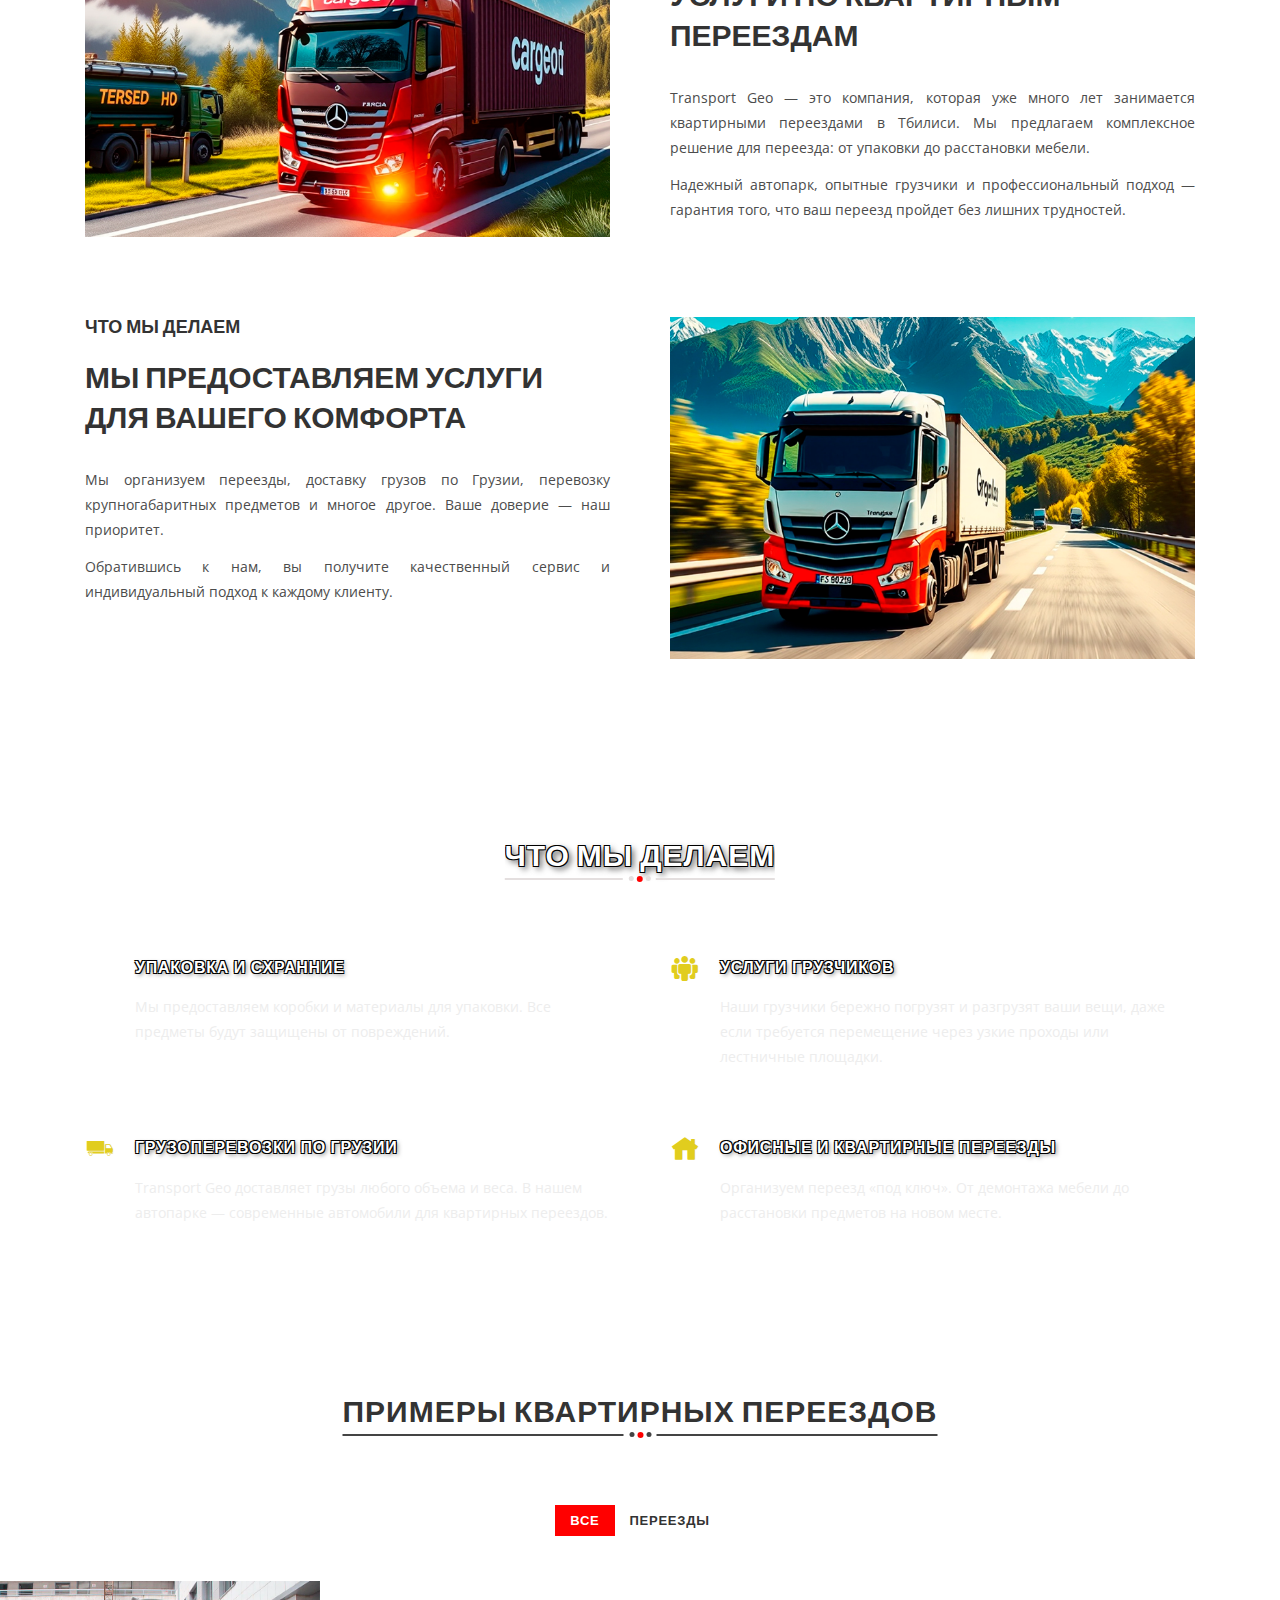
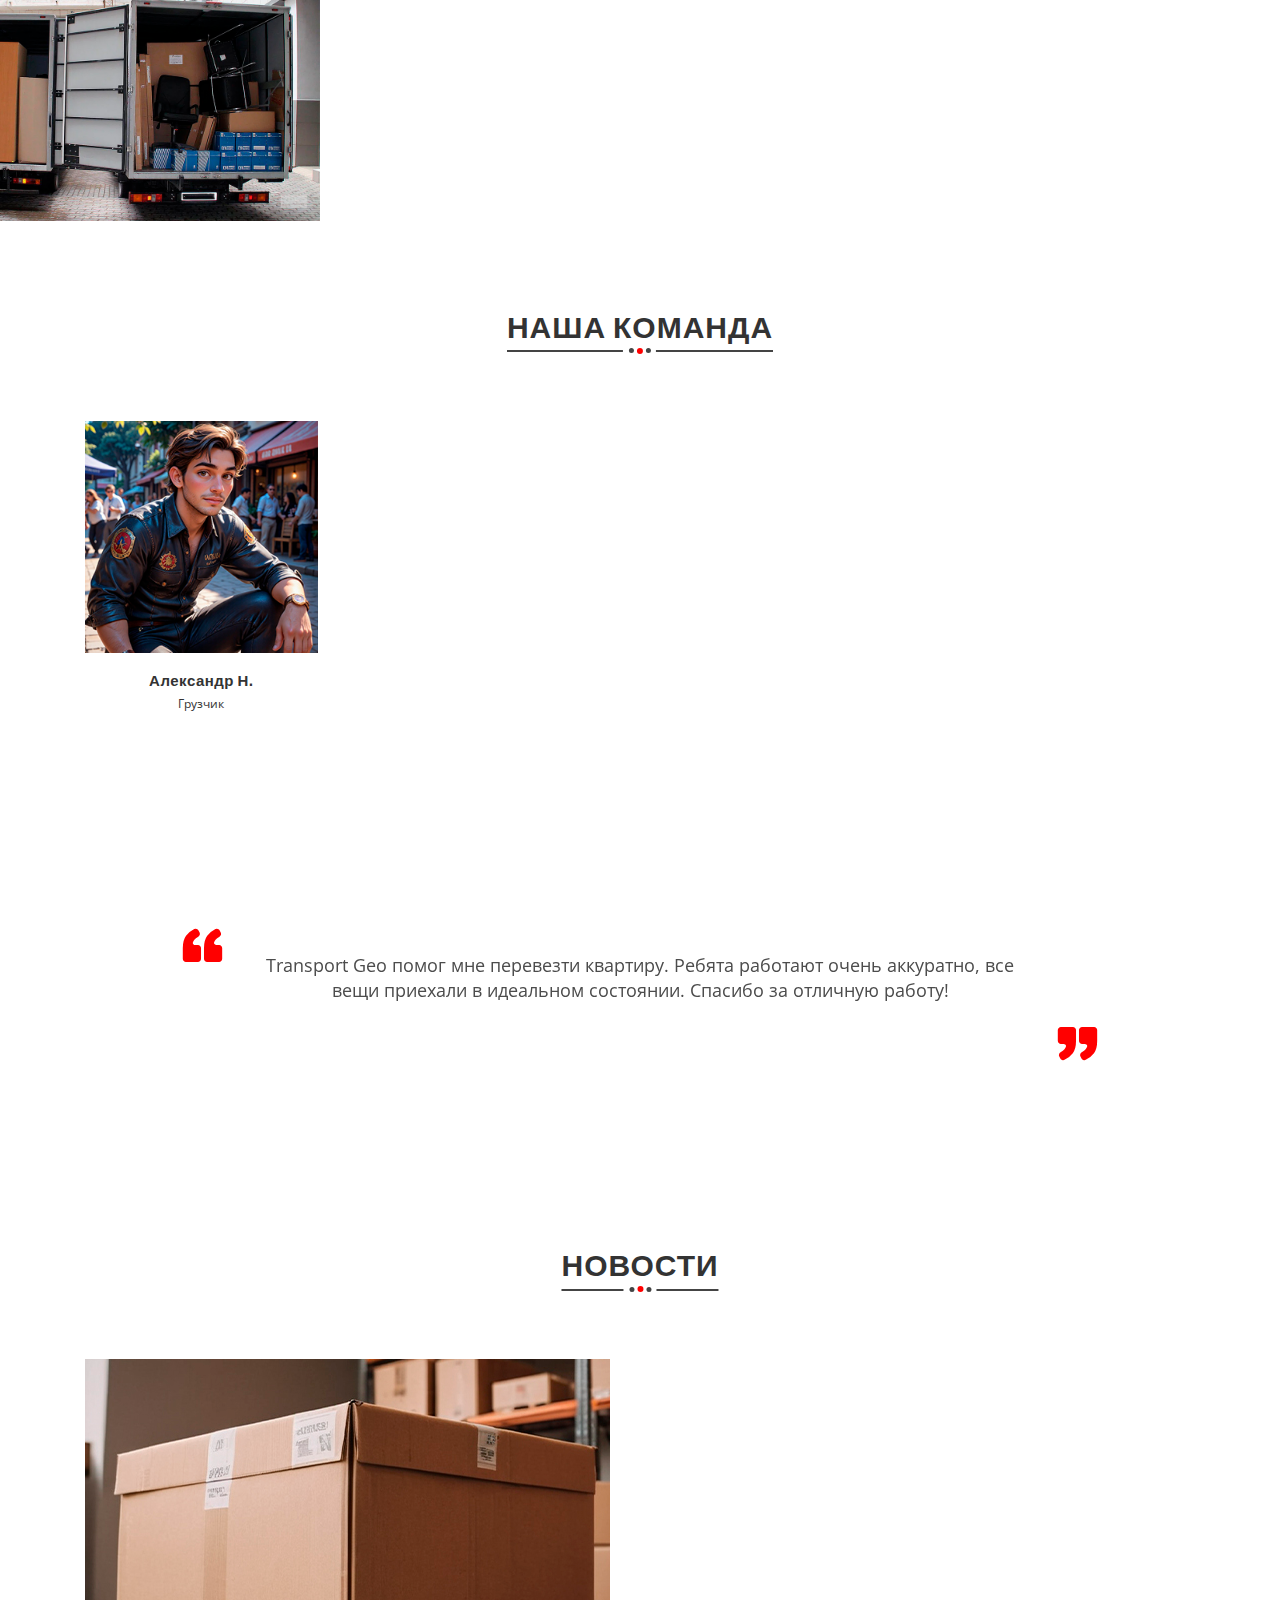
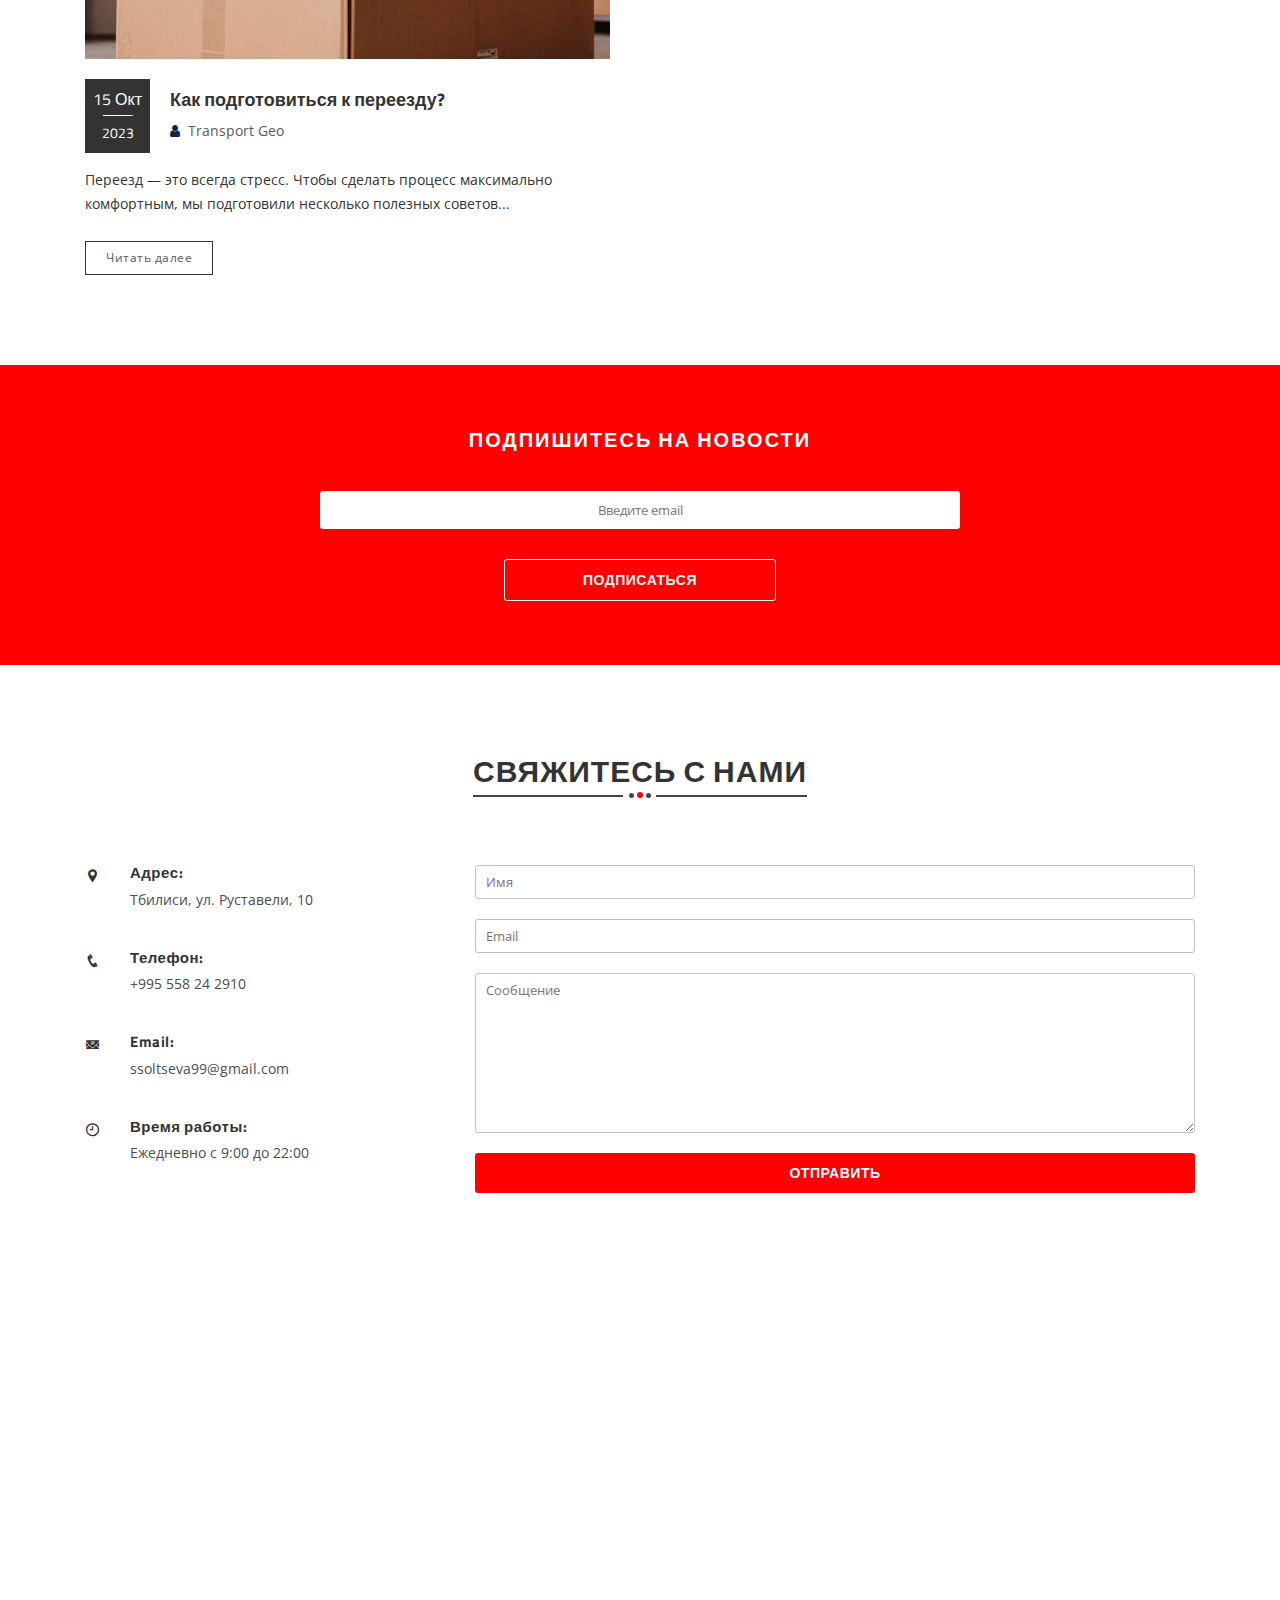
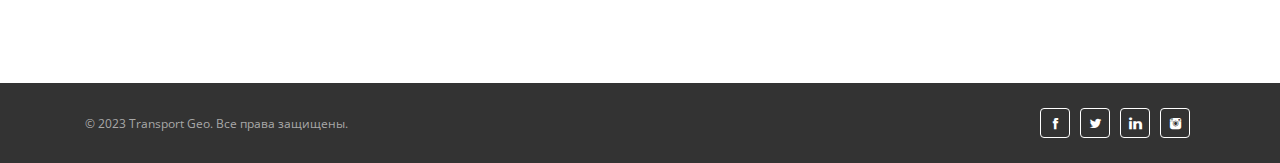
<file: Kvartirny-pereezd-Tbilisi.html>
<!doctype html>
<html class="no-js" lang="en">
  <head>
    <!-- Meta Tags -->
    <meta charset="utf-8">
    <meta http-equiv="x-ua-compatible" content="ie=edge">
    <meta name="viewport" content="width=device-width, initial-scale=1">
    <meta name="author" content="квартирный переезд Тбилиси">
    <meta name="description" content="Профессиональный квартирный переезд в Тбилиси от Transport Geo. Бережная упаковка, погрузка, разгрузка. Комплексное решение под ключ.">
    <meta name="keywords" content="квартирный переезд Тбилиси, переезд квартиры, профессиональные грузчики, услуги переезда, перевозка вещей, переезд без хлопот">
    <!-- Page Title -->
    <title>Квартирный переезд в Тбилиси — быстро, безопасно, недорого</title>
    <!-- Favicon Icon -->
    <link rel="icon" href="img/favicon.png">
    <!-- Google fonts -->
    <link rel="stylesheet" href="css/plugins.css">
    <link rel="stylesheet" href="css/style.css">
    <link rel="stylesheet" href="css/custom.css">
    <!-- Modernizr -->
    <script src="js/vendor/modernizr-2.8.3.min.js"></script>
  </head>
  <body>
    <!-- Start Preloader -->
    <div id="preloader">
        <div class="preloader-wave"></div>
    </div>
    <!-- End Preloader -->
  <!-- Start Site Header -->
    <header class="site-header">
      <div class="container header-wrap">
          <div class="site-branding">
            <span class="site-title">
              <a href="index.html">TRANSPORT GEO</a>
            </span>
          </div>
          <nav class="primary-nav">
            <ul class="primary-nav-list nav">
              <li class="menu-item"><a href="index.html#home">Главная</a></li>
              <li class="menu-item"><a href="index.html#about">О нас</a></li>
              <li class="menu-item"><a href="index.html#service">Услуги</a></li>
              <li class="menu-item"><a href="index.html#work">Проекты</a></li>
              <li class="menu-item"><a href="index.html#team">Команда</a></li>
              <li class="menu-item"><a href="gruzoperevozki-tbilisi-batumi.html">Тбилиси — Батуми</a></li>
              <li class="menu-item"><a href="Uslugi.html">Грузоперевозки</a></li>
              <li class="menu-item"><a href="index.html#blog">Блог</a></li>
              <li class="menu-item"><a href="index.html#contact">Контакты</a></li>
            </ul>
          </nav>
      </div><!-- .header-wrap -->
    </header>
    <!-- End Site Header -->
<!-- Start Hero Section -->
<section class="hero text-center" id="home">
    <div class="single-slide parallax" style="background-image: url(img/hero-bg.jpg);">
        <div class="container">
            <h3 style="text-shadow: 2px 2px 4px rgba(0, 0, 0, 0.5);">НАШИ УСЛУГИ</h3>
            <h1 style="text-shadow: 2px 2px 4px rgba(0, 0, 0, 0.5);">КВАРТИРНЫЙ ПЕРЕЕЗД В ТБИЛИСИ</h1>
            <h3 style="text-shadow: 2px 2px 4px rgba(0, 0, 0, 0.5);">Безопасно, быстро, профессионально</h3>
            <div class="hero-btn-wrap text-center">
                <a href="https://wa.me/995558242910" class="hero-btn">УЗНАТЬ БОЛЬШЕ</a>
            </div>
        </div>
    </div><!-- .single-slider -->
</section>
<!-- End Hero Section -->
<!-- Start Feature Section -->
<section class="feature section">
    <div class="container">
        <div class="row">
            <div class="col-sm-4">
                <div class="single-feature">
                    <i class="icofont icofont-truck"></i>
                    <h3>ГРУЗОПЕРЕВОЗКИ ПО ГРУЗИИ</h3>
                    <p>Transport Geo доставляет грузы любого объема и веса. В нашем автопарке — современные автомобили.</p>
                </div>
            </div><!-- .col -->
            <div class="col-sm-4">
                <div class="single-feature">
                    <i class="icofont icofont-people"></i>
                    <h3>УСЛУГИ ГРУЗЧИКОВ</h3>
                    <p>Наши грузчики бережно погрузят и разгрузят ваши вещи. Мы используем качественные материалы для упаковки.</p>
                </div>
            </div><!-- .col -->
            <div class="col-sm-4">
                <div class="single-feature">
                    <i class="icofont icofont-home"></i>
                    <h3>ОФИСНЫЕ И КВАРТИРНЫЕ ПЕРЕЕЗДЫ</h3>
                    <p>Организуем переезд «под ключ». От демонтажа мебели до расстановки предметов на новом месте.</p>
                </div>
            </div><!-- .col -->
        </div>
        <div class="row">
            <div class="col-sm-4">
                <div class="single-feature">
                    <i class="icofont icofont-box"></i>
                    <h3>ДОСТАВКА КРУПНОГАБАРИТНЫХ ГРУЗОВ</h3>
                    <p>Перевозим пианино, сейфы, холодильники и другие громоздкие предметы.</p>
                </div>
            </div><!-- .col -->
            <div class="col-sm-4">
                <div class="single-feature">
                    <i class="icofont icofont-package"></i>
                    <h3>КОРОБКИ И УПАКОВКА</h3>
                    <p>Предоставляем качественные коробки и материалы для упаковки. Упакуем ваши вещи так, чтобы они оставались в идеальном состоянии.</p>
                </div>
            </div><!-- .col -->
            <div class="col-sm-4">
                <div class="single-feature">
                    <i class="icofont icofont-trash"></i>
                    <h3>ВЫВОЗ МУСОРА</h3>
                    <p>Организуем вывоз строительного и бытового мусора после ремонта или переезда.</p>
                </div>
            </div><!-- .col -->
        </div>
    </div>
</section>
<!-- End Feature Section -->
<!-- Start About Section -->
<section class="about section" id="about">
    <div class="container">
        <div class="row about-us">
            <div class="col-md-6">
                <div class="about-img">
                    <img src="img/about-img-1.jpg" alt="Переезд квартиры в Тбилиси">
                </div>
            </div><!-- .col -->
            <div class="col-md-6">
                <div class="about-details">
                    <h3>О НАС</h3>
                    <h2>МЫ ОБЕСПЕЧИВАЕМ ЛУЧШИЕ УСЛУГИ ПО КВАРТИРНЫМ ПЕРЕЕЗДАМ</h2>
                    <p>Transport Geo — это компания, которая уже много лет занимается квартирными переездами в Тбилиси. Мы предлагаем комплексное решение для переезда: от упаковки до расстановки мебели.</p>
                    <p>Надежный автопарк, опытные грузчики и профессиональный подход — гарантия того, что ваш переезд пройдет без лишних трудностей.</p>
                </div>
            </div><!-- .col -->
        </div>
        <div class="row what-we-do">
            <div class="col-md-6">
                <div class="about-details">
                    <h3>ЧТО МЫ ДЕЛАЕМ</h3>
                    <h2>МЫ ПРЕДОСТАВЛЯЕМ УСЛУГИ ДЛЯ ВАШЕГО КОМФОРТА</h2>
                    <p>Мы организуем переезды, доставку грузов по Грузии, перевозку крупногабаритных предметов и многое другое. Ваше доверие — наш приоритет.</p>
                    <p>Обратившись к нам, вы получите качественный сервис и индивидуальный подход к каждому клиенту.</p>
                </div>
            </div><!-- .col -->
            <div class="col-md-6">
                <div class="about-img">
                    <img src="img/about-img-2.jpg" alt="">
                </div>
            </div><!-- .col -->
        </div>
    </div>
</section>
<!-- End About Section -->
<!-- Start Service Section -->
<section class="service section" id="service">
    <div class="container">
        <div class="section-header white text-center">
            <h2 style="text-shadow: 
                -1px -1px 0 #000,  
                 1px -1px 0 #000,
                -1px  1px 0 #000,
                 1px  1px 0 #000,
                 3px  3px 6px rgba(0, 0, 0, 0.7);">ЧТО МЫ ДЕЛАЕМ</h2>
            <span class="section-separator"></span>
        </div>
        <div class="row">
            <div class="col-sm-6">
                <div class="single-service">
                    <i class="icofont icofont-boxed"></i>
                    <h3 style="text-shadow: 
                        -1px -1px 0 #000,  
                         1px -1px 0 #000,
                        -1px  1px 0 #000,
                         1px  1px 0 #000,
                         2px  2px 4px rgba(0, 0, 0, 0.5);">УПАКОВКА И СХРАННИЕ</h3>
                    <p>Мы предоставляем коробки и материалы для упаковки. Все предметы будут защищены от повреждений.</p>
                </div>
            </div>
            <div class="col-sm-6">
                <div class="single-service">
                    <i class="icofont icofont-people"></i>
                    <h3 style="text-shadow: 
                        -1px -1px 0 #000,  
                         1px -1px 0 #000,
                        -1px  1px 0 #000,
                         1px  1px 0 #000,
                         2px  2px 4px rgba(0, 0, 0, 0.5);">УСЛУГИ ГРУЗЧИКОВ</h3>
                    <p>Наши грузчики бережно погрузят и разгрузят ваши вещи, даже если требуется перемещение через узкие проходы или лестничные площадки.</p>
                </div>
            </div>
            <div class="col-sm-6">
                <div class="single-service">
                    <i class="icofont icofont-truck-alt"></i>
                    <h3 style="text-shadow: 
                        -1px -1px 0 #000,  
                         1px -1px 0 #000,
                        -1px  1px 0 #000,
                         1px  1px 0 #000,
                         2px  2px 4px rgba(0, 0, 0, 0.5);">ГРУЗОПЕРЕВОЗКИ ПО ГРУЗИИ</h3>
                    <p>Transport Geo доставляет грузы любого объема и веса. В нашем автопарке — современные автомобили для квартирных переездов.</p>
                </div>
            </div>
            <div class="col-sm-6">
                <div class="single-service">
                    <i class="icofont icofont-home"></i>
                    <h3 style="text-shadow: 
                        -1px -1px 0 #000,  
                         1px -1px 0 #000,
                        -1px  1px 0 #000,
                         1px  1px 0 #000,
                         2px  2px 4px rgba(0, 0, 0, 0.5);">ОФИСНЫЕ И КВАРТИРНЫЕ ПЕРЕЕЗДЫ</h3>
                    <p>Организуем переезд «под ключ». От демонтажа мебели до расстановки предметов на новом месте.</p>
                </div>
            </div>
        </div>
    </div>
</section>
<!-- End Service Section -->
<!-- Start Portfolio Section -->
<section class="portfolio-wrap section" id="work">
    <div class="section-header text-center">
        <h2 class="white-3d">ПРИМЕРЫ КВАРТИРНЫХ ПЕРЕЕЗДОВ</h2>
        <span class="section-separator"></span>
    </div>
    <div class="portfolio-filter text-center">
        <ul>
            <li class="active"><a href="#" data-filter="*">ВСЕ</a></li>
            <li><a href="#" data-filter=".item-1">ПЕРЕЕЗДЫ</a></li>
        </ul>
    </div>
    <div class="portfolio gutter-less zoom-gallery">
        <div class="grid-sizer"></div>
        <!-- Проект 1 -->
        <div class="portfolio-item item-1">
            <a href="img/port-01.jpg" class="item-inner">
                <img src="img/port-01.jpg" alt="Переезд квартиры в Тбилиси">
                <div class="hover-text">
                    <h3 class="white-3d">Переезд квартиры</h3>
                    <h4 class="white-3d">Клиент: Анна М.</h4>
                </div>
            </a>
        </div>
    </div>
</section>
<!-- End Portfolio Section -->
    <!-- Start Team Section -->
    <section class="team section" id="team">
        <div class="container">
            <div class="section-header text-center">
                <h2>НАША КОМАНДА</h2>
                <span class="section-separator"></span>
            </div>
            <div class="row">
                <div class="col-sm-6 col-md-3">
                    <div class="team-member">
                        <div class="member-img">
                            <img src="img/member1.jpg" alt="Грузчик">
                            <div class="member-social-btn">
                                <a href="#"><i class="fa fa-facebook"></i></a>
                                <a href="#"><i class="fa fa-linkedin"></i></a>
                            </div>
                        </div>
                        <div class="member-details">
                            <h3>Александр Н.</h3>
                            <span>Грузчик</span>
                        </div>
                    </div>
                </div><!-- .col -->
            </div>
        </div>
    </section>
    <!-- End Team Section -->
<!-- Start Testimonial Section -->
<div class="testimonial-wrap section">
    <div class="container">
        <div class="testimonial owl-carousel text-center" style="background-color: rgba(255, 255, 255, 0.8); padding: 20px; border-radius: 10px;">
            <blockquote>
                <p style="font-size: 18px;">Transport Geo помог мне перевезти квартиру. Ребята работают очень аккуратно, все вещи приехали в идеальном состоянии. Спасибо за отличную работу!</p>
                <small>Анна М., частный клиент</small>
            </blockquote>
        </div>
    </div>
</div>
<!-- End Testimonial Section -->
    <!-- Start Home Blog -->
    <section class="home-blog section" id="blog">
        <div class="container">
            <div class="section-header text-center">
                <h2>НОВОСТИ</h2>
                <span class="section-separator"></span>
            </div>
            <div class="row">
                <div class="col-sm-6">
                    <article class="post">
                        <header class="entry-header">
                          	<a href="blog-details-1.html" class="post-thumbnail" target="_blank"><img src="img/news1.jpg" alt=""></a>
                          	<div class="post-details-wrap">
                            	<h2 class="entry-title"><a href="blog-details-1.html" target="_blank">Как подготовиться к переезду?</a></h2>
                            	<div class="byline">
                              		<span class="author"><a href="#"><i class="fa fa-user"></i> Transport Geo</a></span>
                            		<span class="posted-on"><span>15 Окт</span> 2023</span>
                            	</div>
                          	</div><!-- .post-details-wrap -->
                        </header>
                    	<div class="entry-content">
                      		<p>Переезд — это всегда стресс. Чтобы сделать процесс максимально комфортным, мы подготовили несколько полезных советов...</p>
                      		<a href="blog-details-1.html" class="t-btn t-btn-ex-small read-more-btn" target="_blank">Читать далее</a>
                    	</div>
                  	</article><!-- .post -->
                </div><!-- .col -->
            </div>
        </div>
    </section>
    <!-- End Home Blog -->
    <!-- Start Subscribe Section -->
    <section class="subscribe">
        <h2>ПОДПИШИТЕСЬ НА НОВОСТИ</h2>
        <form action="#">
            <input type="email" placeholder="Введите email">
            <button type="submit" class="t-btn subscribe-btn">Подписаться</button>
        </form>
    </section>
    <!-- End Subscribe Section -->
    <!-- Start Contact Section -->
    <section class="contact section" id="contact">
        <div class="container">
            <div class="section-header text-center">
                <h2>СВЯЖИТЕСЬ С НАМИ</h2>
                <span class="section-separator"></span>
            </div>
            <div class="row">
                <div class="col-sm-4">
                    <div class="contact-info">
                        <div class="single-info">
                            <i class="icofont icofont-location-pin"></i>
                            <h3>Адрес:</h3>
                            <p>Тбилиси, ул. Руставели, 10</p>
                        </div><!-- .single-info -->
                        <div class="single-info">
                            <i class="icofont icofont-phone"></i>
                            <h3>Телефон:</h3>
                            <p>+995 558 24 2910</p>
                        </div><!-- .single-info -->
                        <div class="single-info">
                            <i class="icofont icofont-email"></i>
                            <h3>Email:</h3>
                            <p>ssoltseva99@gmail.com</p>
                        </div><!-- .single-info -->
                        <div class="single-info">
                            <i class="icofont icofont-clock-time"></i>
                            <h3>Время работы:</h3>
                            <p>Ежедневно с 9:00 до 22:00</p>
                        </div><!-- .single-info -->
                    </div>
                </div><!-- .col -->
                <div class="col-sm-8">
                    <div class="cf-msg"></div>
                    <form action="mail.php" class="contact-form" method="post" id="cf">
                        <input type="text" placeholder="Имя" id="name" name="name">
                        <input type="email" placeholder="Email" id="email" name="email">
                        <textarea cols="30" rows="10" placeholder="Сообщение" name="msg" id="msg"></textarea>
                        <button type="submit" class="t-btn submit-btn cont-submit btn-contact" id="submit" name="submit">Отправить</button>
                    </form>
                </div><!-- .col -->
            </div>
        </div>
    </section>
    <!-- End Contact Section -->
    <!-- Start Map Section -->
    <div class="map-wrap">
        <div class="google-map">
            <div class="map-canvas"
                data-zoom="12"
                data-lat="41.715137"
                data-lng="44.827096"
                data-type="roadmap"
                data-hue="blue"
                data-title="Transport Geo"
                data-content="Transport Geo<br>
                Телефон: +995 558 24 2910<br>
                <a href='mailto:ssoltseva99@gmail.com'>ssoltseva99@gmail.com</a>">
            </div>
        </div><!-- .google-map -->
    </div>
    <!-- End Map Section -->
    <!-- Start Footer -->
    <footer class="site-footer black-bg">
        <div class="container">
            <p class="copy-right">© 2023 Transport Geo. Все права защищены.</p>
            <div class="social-btn">
                <a href="#"><i class="icofont icofont-social-facebook"></i></a>
                <a href="#"><i class="icofont icofont-social-twitter"></i></a>
                <a href="#"><i class="icofont icofont-brand-linkedin"></i></a>
                <a href="#"><i class="icofont icofont-social-instagram"></i></a>
            </div>
        </div>
    </footer>
    <!-- End Footer -->
    <!-- Scripts -->
    <script src="js/vendor/jquery-3.2.0.min.js"></script>
    <script src="js/plugins.js"></script>
    <script src="js/main.js"></script>
  </body>
</html>
</file>
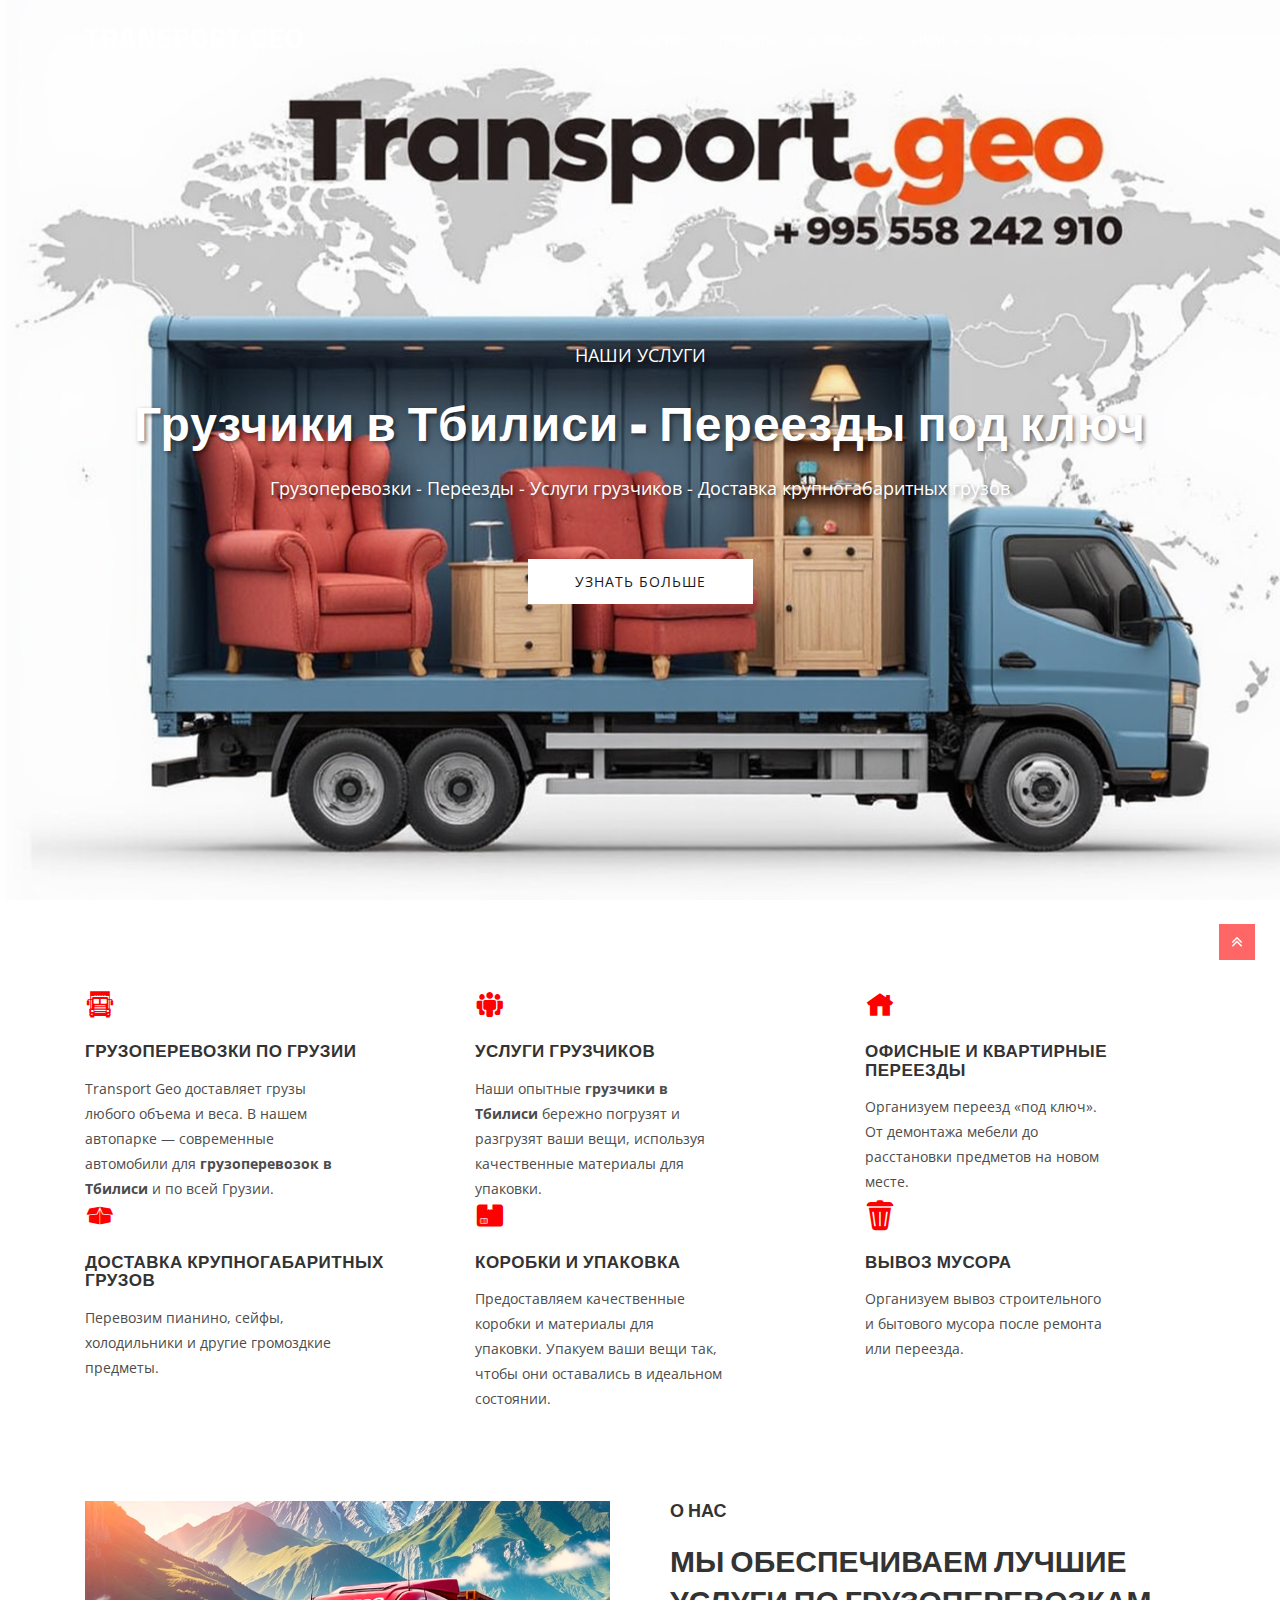
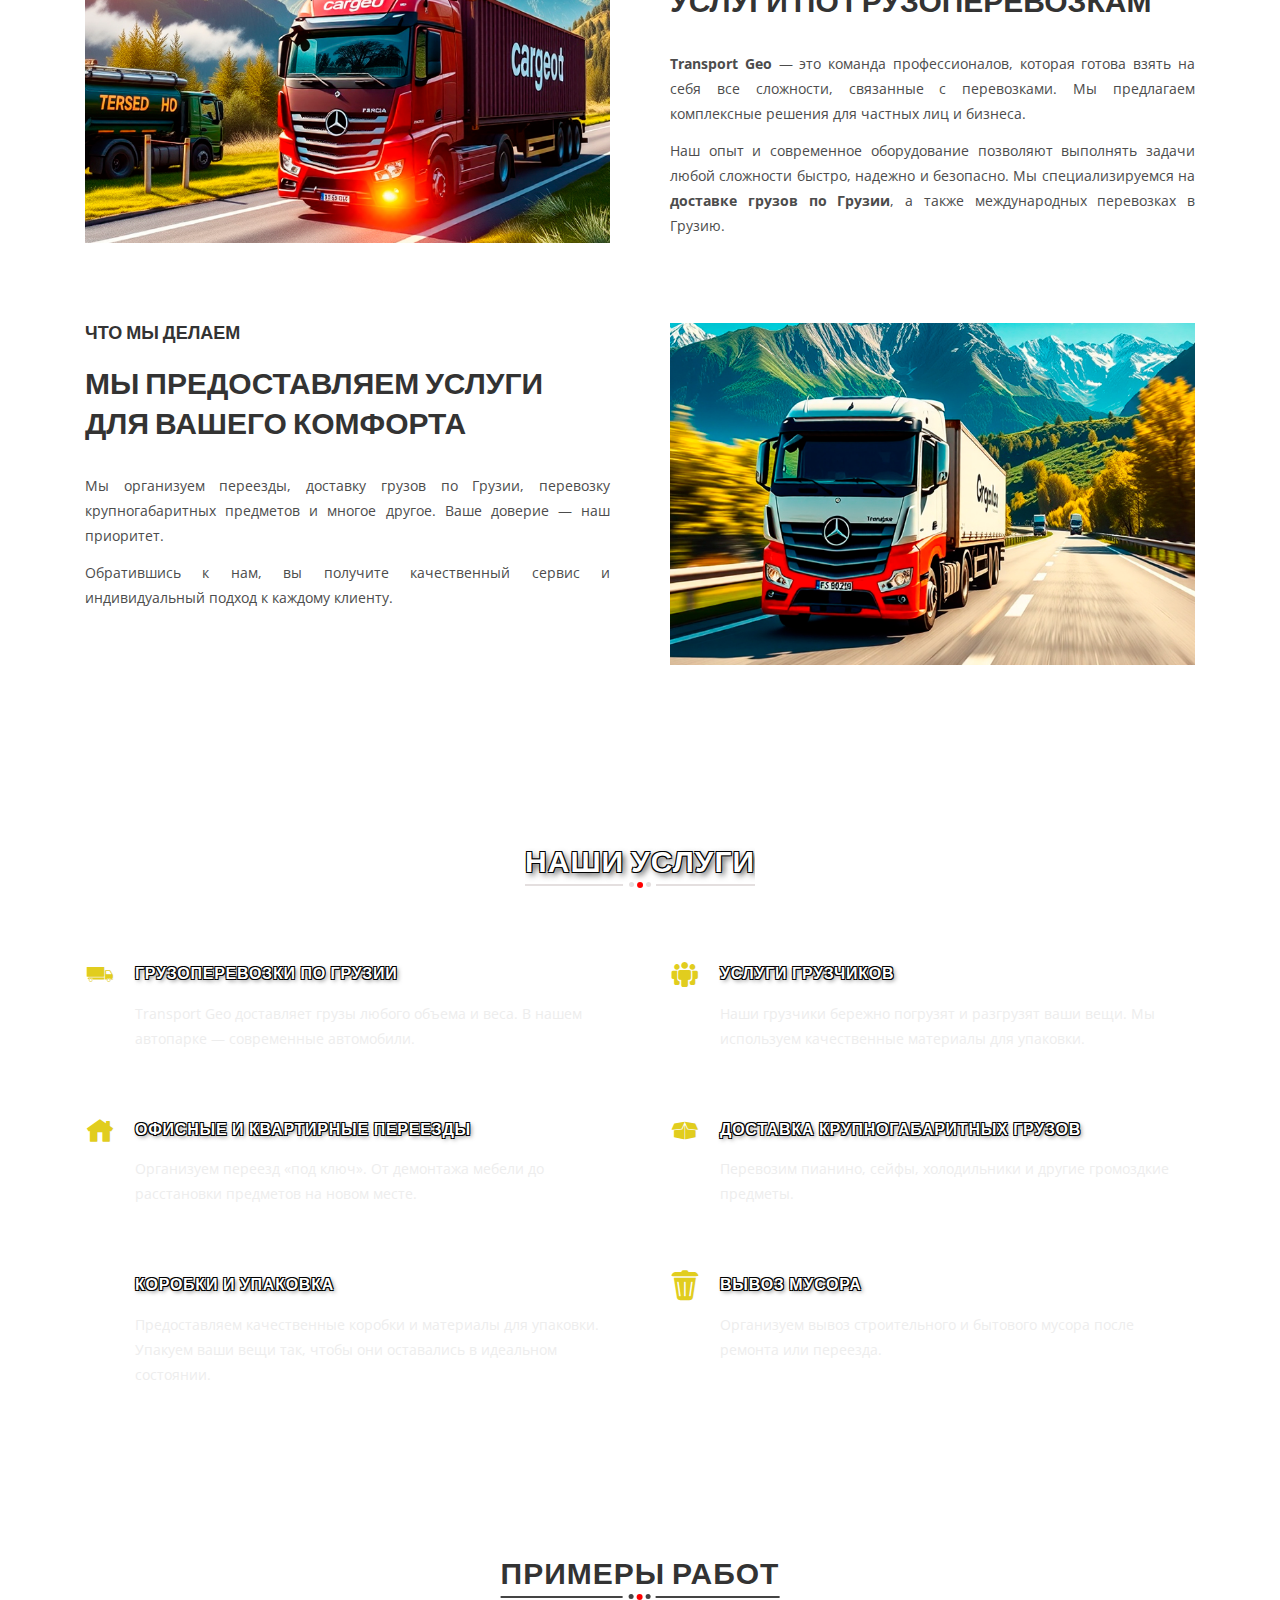
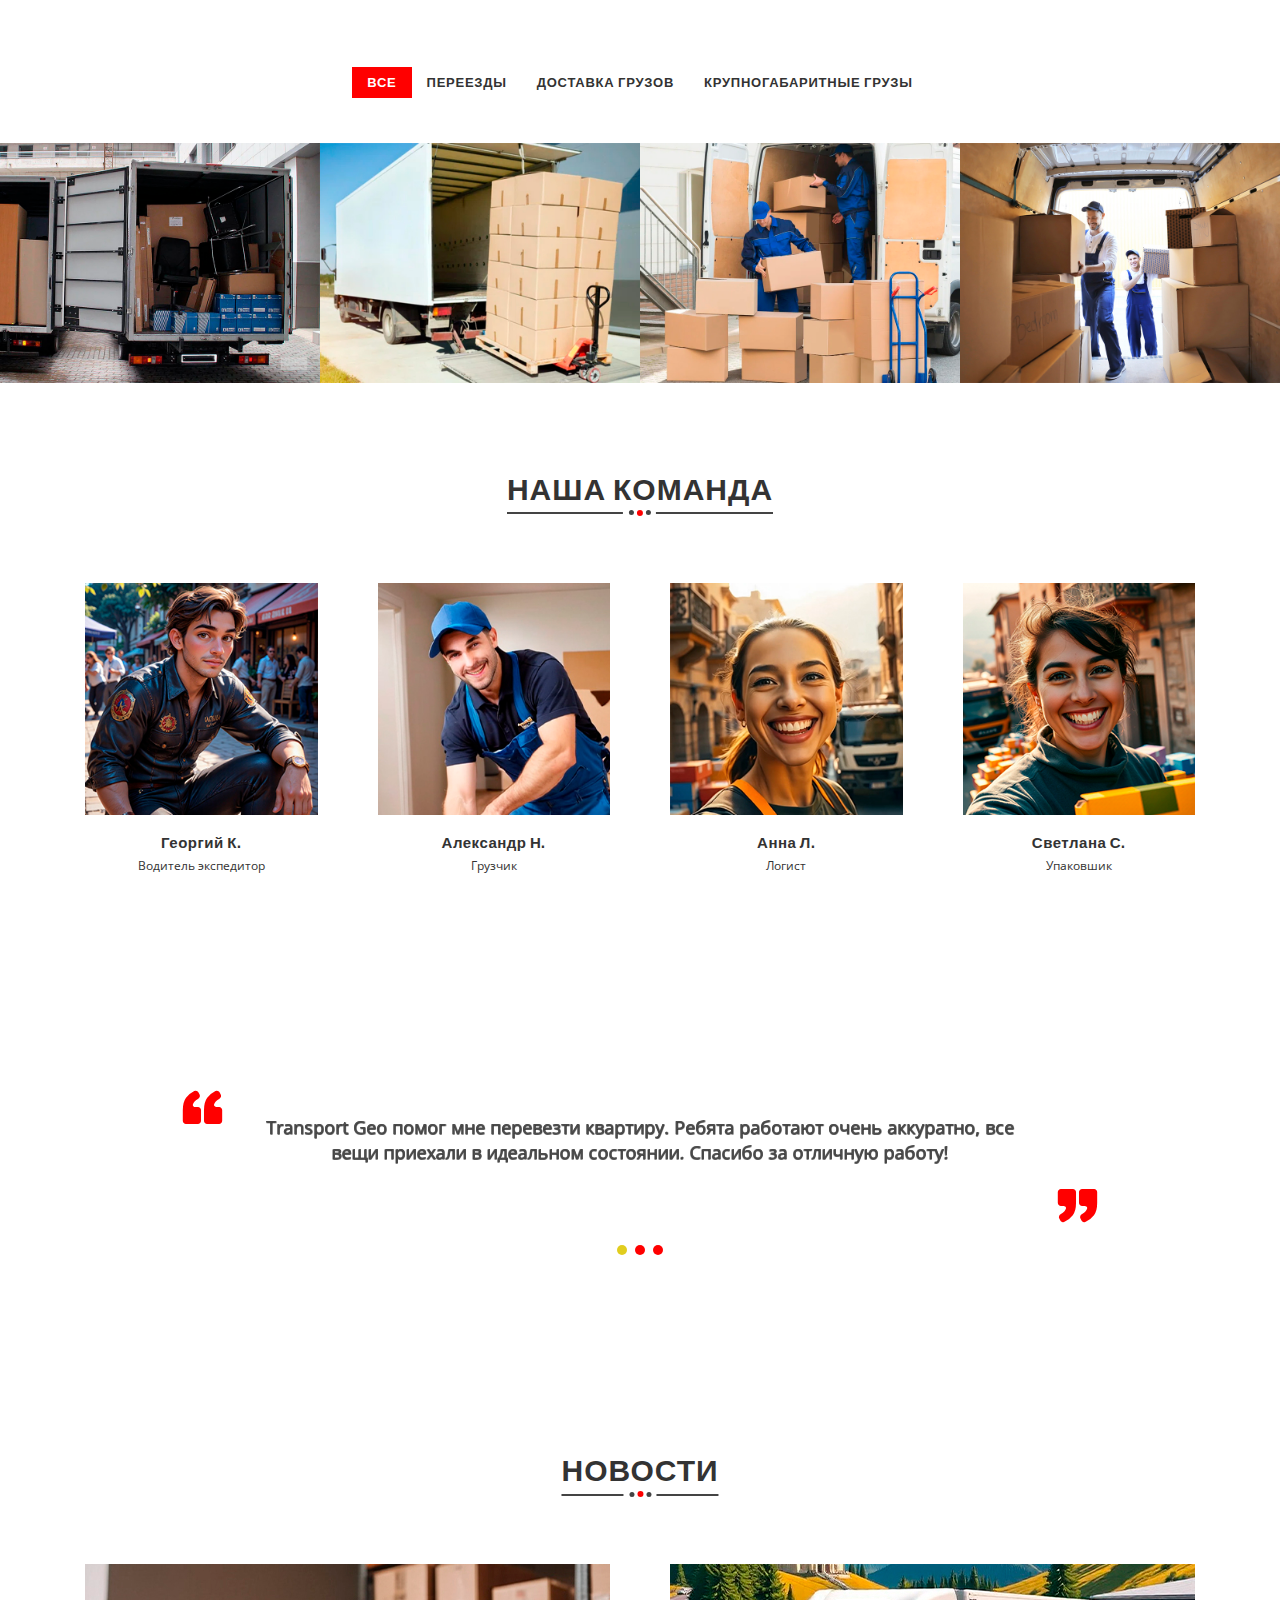
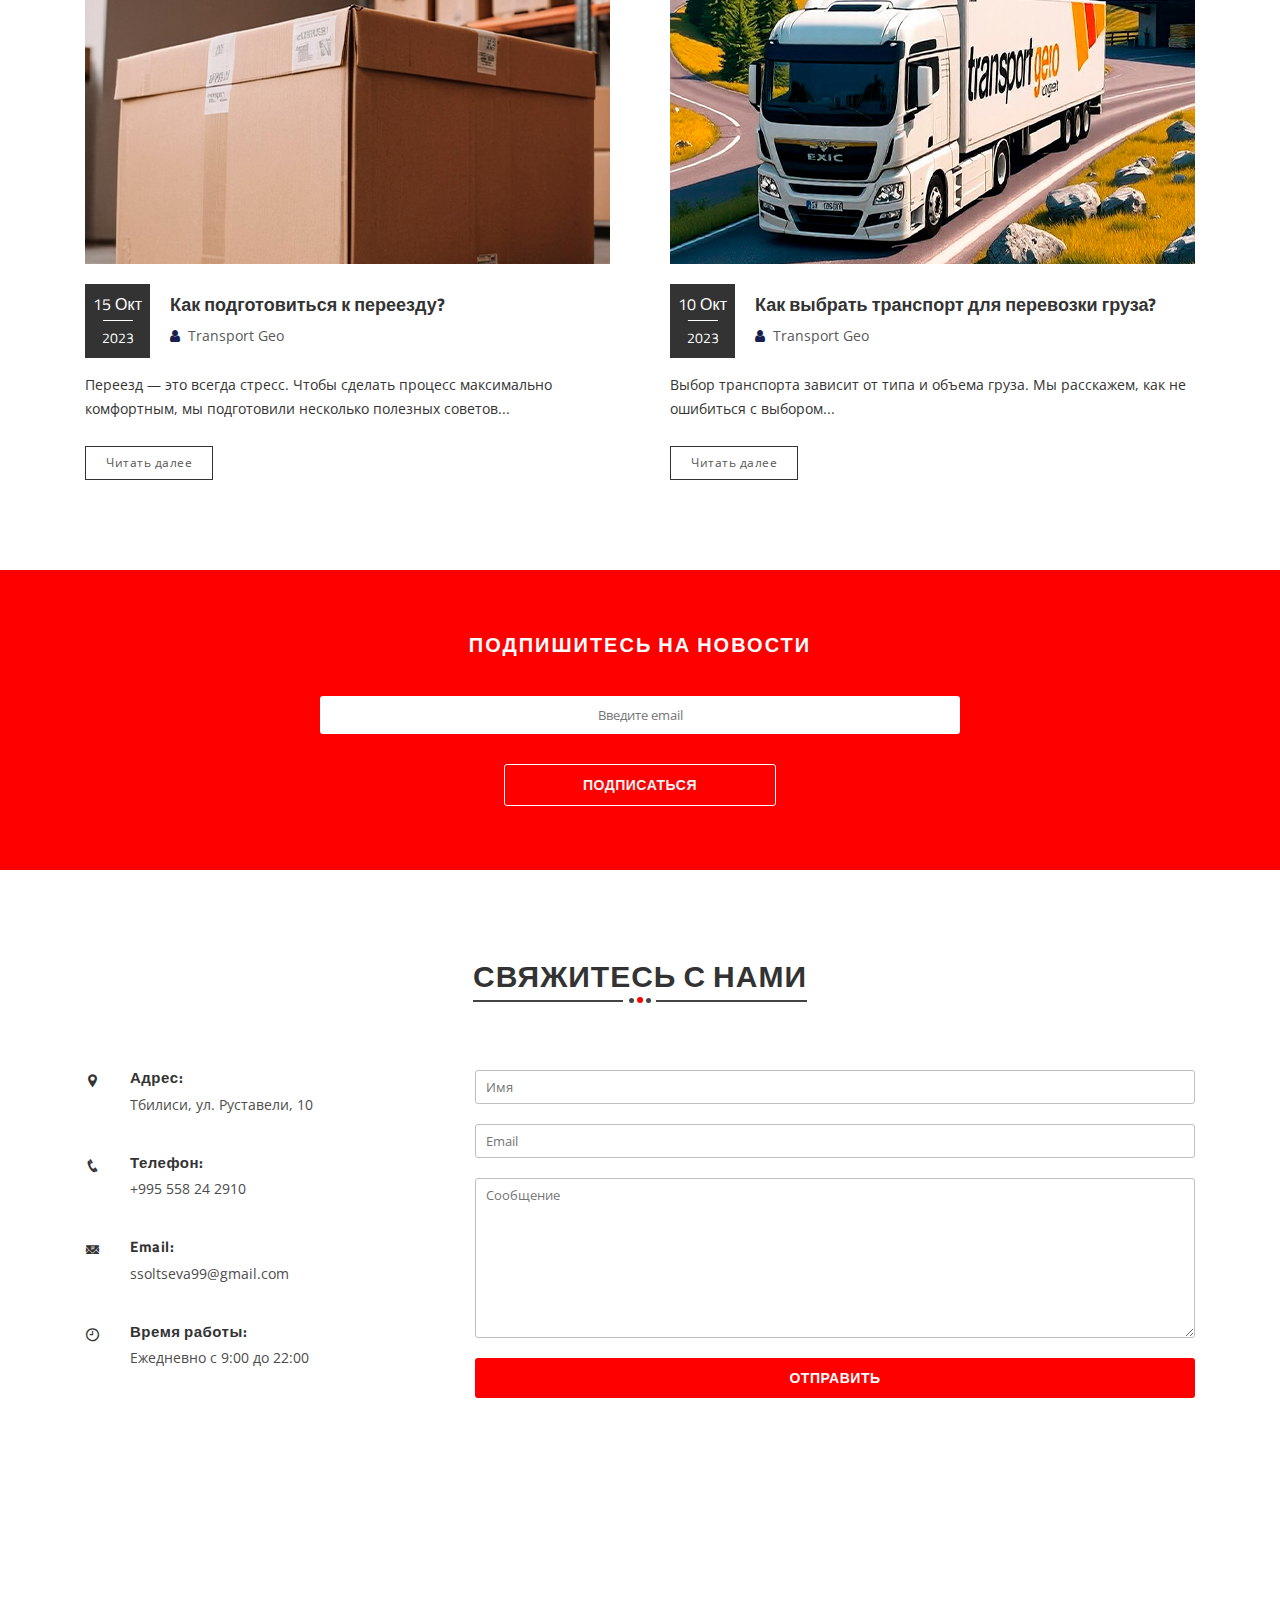
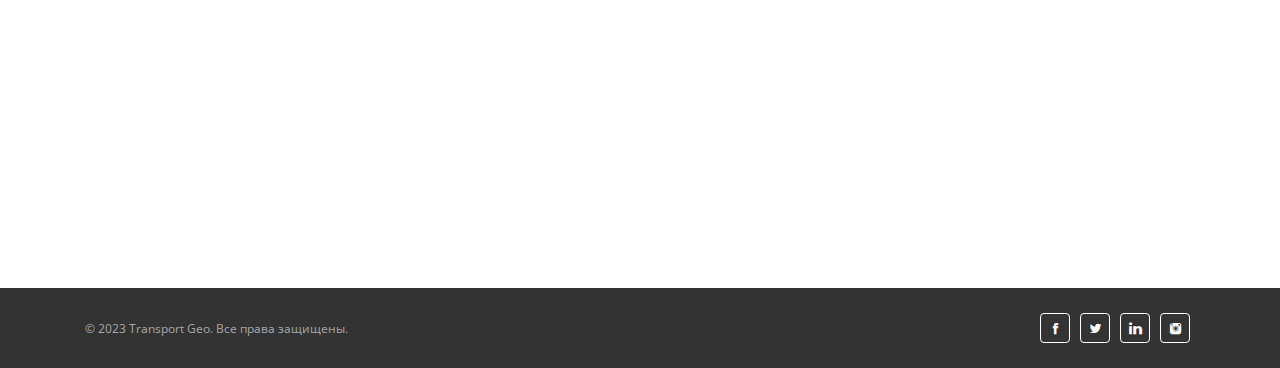
<file: Uslugi.html>
<!doctype html>
<html class="no-js" lang="en">
  <head>
    <!-- Meta Tags -->
    <meta charset="utf-8">
    <meta http-equiv="x-ua-compatible" content="ie=edge">
    <meta name="viewport" content="width=device-width, initial-scale=1">
    <meta name="author" content="грузчики в Тбилиси">
    <meta name="description" content="Закажите услуги профессиональных грузчиков в Тбилиси. Быстрая погрузка, выгрузка, перевозка мебели и техники. Низкие цены. Работаем ежедневно.">
    <meta name="keywords" content="грузоперевозки, грузчики, Тбилиси, Грузия, Transport Geo">
    <!-- Page Title -->
    <title>Грузчики в Тбилиси | Недорогие услуги грузчиком | Вызов прямо сейчас</title>
    <!-- Favicon Icon -->
    <link rel="icon" href="img/favicon.png">
    <!-- Google fonts -->
    <link rel="stylesheet" href="css/plugins.css">
    <link rel="stylesheet" href="css/style.css">
    <link rel="stylesheet" href="css/custom.css">
    <!-- Modernizr -->
    <script src="js/vendor/modernizr-2.8.3.min.js"></script>
  </head>
  <body>
    <!-- Start Preloader -->
    <div id="preloader">
        <div class="preloader-wave"></div>
    </div>
    <!-- End Preloader -->
  <!-- Start Site Header -->
    <header class="site-header">
      <div class="container header-wrap">
          <div class="site-branding">
            <span class="site-title">
              <a href="index.html">TRANSPORT GEO</a>
            </span>
          </div>
          <nav class="primary-nav">
            <ul class="primary-nav-list nav">
              <li class="menu-item"><a href="index.html#home">Главная</a></li>
              <li class="menu-item"><a href="index.html#about">О нас</a></li>
              <li class="menu-item"><a href="index.html#service">Услуги</a></li>
              <li class="menu-item"><a href="index.html#work">Проекты</a></li>
              <li class="menu-item"><a href="index.html#team">Команда</a></li>
              <li class="menu-item"><a href="gruzoperevozki-tbilisi-batumi.html">Тбилиси — Батуми</a></li>
              <li class="menu-item"><a href="index.html#blog">Блог</a></li>
              <li class="menu-item"><a href="index.html#contact">Контакты</a></li>
            </ul>
          </nav>
      </div><!-- .header-wrap -->
    </header>
    <!-- End Site Header -->
<!-- Start Hero Section -->
<section class="hero text-center" id="home">
    <div class="single-slide parallax" style="background-image: url(img/hero-bg.jpg);">
        <div class="container">
            <h3 style="text-shadow: 2px 2px 4px rgba(0, 0, 0, 0.5);">НАШИ УСЛУГИ</h3>
            <h1 style="text-shadow: 2px 2px 4px rgba(0, 0, 0, 0.5);">Грузчики в Тбилиси - Переезды под ключ</h1>
            <h3 style="text-shadow: 2px 2px 4px rgba(0, 0, 0, 0.5);">Грузоперевозки - Переезды - Услуги грузчиков - Доставка крупногабаритных грузов</h3>
            <div class="hero-btn-wrap text-center">
                <a href="#about" class="hero-btn">УЗНАТЬ БОЛЬШЕ</a>
            </div>
        </div>
    </div><!-- .single-slider -->
</section>
<!-- End Hero Section -->
<!-- Start Feature Section -->
<section class="feature section">
    <div class="container">
        <div class="row">
            <div class="col-sm-4">
                <div class="single-feature">
                    <i class="icofont icofont-truck"></i>
                    <h3>ГРУЗОПЕРЕВОЗКИ ПО ГРУЗИИ</h3>
                    <p>Transport Geo доставляет грузы любого объема и веса. В нашем автопарке — современные автомобили для <strong>грузоперевозок в Тбилиси</strong> и по всей Грузии.</p>
                </div>
            </div><!-- .col -->
            <div class="col-sm-4">
                <div class="single-feature">
                    <i class="icofont icofont-people"></i>
                    <h3>УСЛУГИ ГРУЗЧИКОВ</h3>
                    <p>Наши опытные <strong>грузчики в Тбилиси</strong> бережно погрузят и разгрузят ваши вещи, используя качественные материалы для упаковки.</p>
                </div>
            </div><!-- .col -->
            <div class="col-sm-4">
                <div class="single-feature">
                    <i class="icofont icofont-home"></i>
                    <h3>ОФИСНЫЕ И КВАРТИРНЫЕ ПЕРЕЕЗДЫ</h3>
                    <p>Организуем переезд «под ключ». От демонтажа мебели до расстановки предметов на новом месте.</p>
                </div>
            </div><!-- .col -->
        </div>
        <div class="row">
            <div class="col-sm-4">
                <div class="single-feature">
                    <i class="icofont icofont-box"></i>
                    <h3>ДОСТАВКА КРУПНОГАБАРИТНЫХ ГРУЗОВ</h3>
                    <p>Перевозим пианино, сейфы, холодильники и другие громоздкие предметы.</p>
                </div>
            </div><!-- .col -->
            <div class="col-sm-4">
                <div class="single-feature">
                    <i class="icofont icofont-package"></i>
                    <h3>КОРОБКИ И УПАКОВКА</h3>
                    <p>Предоставляем качественные коробки и материалы для упаковки. Упакуем ваши вещи так, чтобы они оставались в идеальном состоянии.</p>
                </div>
            </div><!-- .col -->
            <div class="col-sm-4">
                <div class="single-feature">
                    <i class="icofont icofont-trash"></i>
                    <h3>ВЫВОЗ МУСОРА</h3>
                    <p>Организуем вывоз строительного и бытового мусора после ремонта или переезда.</p>
                </div>
            </div><!-- .col -->
        </div>
    </div>
</section>
<!-- End Feature Section -->
<!-- Start About Section -->
<section class="about section" id="about">
    <div class="container">
        <div class="row about-us">
            <div class="col-md-6">
                <div class="about-img">
                    <img src="img/about-img-1.jpg" alt="">
                </div>
            </div><!-- .col -->
            <div class="col-md-6">
                <div class="about-details">
                    <h3>О НАС</h3>
                    <h2>МЫ ОБЕСПЕЧИВАЕМ ЛУЧШИЕ УСЛУГИ ПО ГРУЗОПЕРЕВОЗКАМ</h2>
                    <p><strong>Transport Geo</strong> — это команда профессионалов, которая готова взять на себя все сложности, связанные с перевозками. Мы предлагаем комплексные решения для частных лиц и бизнеса.</p>
                    <p>Наш опыт и современное оборудование позволяют выполнять задачи любой сложности быстро, надежно и безопасно. Мы специализируемся на <strong>доставке грузов по Грузии</strong>, а также международных перевозках в Грузию.</p>
                </div>
            </div><!-- .col -->
        </div><!-- .row -->
        <div class="row what-we-do">
            <div class="col-md-6">
                <div class="about-details">
                    <h3>ЧТО МЫ ДЕЛАЕМ</h3>
                    <h2>МЫ ПРЕДОСТАВЛЯЕМ УСЛУГИ ДЛЯ ВАШЕГО КОМФОРТА</h2>
                    <p>Мы организуем переезды, доставку грузов по Грузии, перевозку крупногабаритных предметов и многое другое. Ваше доверие — наш приоритет.</p>
                    <p>Обратившись к нам, вы получите качественный сервис и индивидуальный подход к каждому клиенту.</p>
                </div>
            </div><!-- .col -->
            <div class="col-md-6">
                <div class="about-img">
                    <img src="img/about-img-2.jpg" alt="">
                </div>
            </div><!-- .col -->
        </div><!-- .row -->
    </div>
</section>
<!-- End About Section -->
<!-- Start Service Section -->
<section class="service section" id="service">
    <div class="container">
        <div class="section-header white text-center">
            <h2 style="text-shadow: 
                -1px -1px 0 #000,  
                 1px -1px 0 #000,
                -1px  1px 0 #000,
                 1px  1px 0 #000,
                 3px  3px 6px rgba(0, 0, 0, 0.7);">НАШИ УСЛУГИ</h2>
            <span class="section-separator"></span>
        </div>
        <div class="row">
            <!-- Услуга 1 -->
            <div class="col-sm-6">
                <div class="single-service">
                    <i class="icofont icofont-truck-alt"></i>
                    <h3 style="text-shadow: 
                        -1px -1px 0 #000,  
                         1px -1px 0 #000,
                        -1px  1px 0 #000,
                         1px  1px 0 #000,
                         2px  2px 4px rgba(0, 0, 0, 0.5);">ГРУЗОПЕРЕВОЗКИ ПО ГРУЗИИ</h3>
                    <p>Transport Geo доставляет грузы любого объема и веса. В нашем автопарке — современные автомобили.</p>
                </div>
            </div><!-- .col -->

            <!-- Услуга 2 -->
            <div class="col-sm-6">
                <div class="single-service">
                    <i class="icofont icofont-people"></i>
                    <h3 style="text-shadow: 
                        -1px -1px 0 #000,  
                         1px -1px 0 #000,
                        -1px  1px 0 #000,
                         1px  1px 0 #000,
                         2px  2px 4px rgba(0, 0, 0, 0.5);">УСЛУГИ ГРУЗЧИКОВ</h3>
                    <p>Наши грузчики бережно погрузят и разгрузят ваши вещи. Мы используем качественные материалы для упаковки.</p>
                </div>
            </div><!-- .col -->

            <!-- Услуга 3 -->
            <div class="col-sm-6">
                <div class="single-service">
                    <i class="icofont icofont-home"></i>
                    <h3 style="text-shadow: 
                        -1px -1px 0 #000,  
                         1px -1px 0 #000,
                        -1px  1px 0 #000,
                         1px  1px 0 #000,
                         2px  2px 4px rgba(0, 0, 0, 0.5);">ОФИСНЫЕ И КВАРТИРНЫЕ ПЕРЕЕЗДЫ</h3>
                    <p>Организуем переезд «под ключ». От демонтажа мебели до расстановки предметов на новом месте.</p>
                </div>
            </div><!-- .col -->

            <!-- Услуга 4 -->
            <div class="col-sm-6">
                <div class="single-service">
                    <i class="icofont icofont-box"></i>
                    <h3 style="text-shadow: 
                        -1px -1px 0 #000,  
                         1px -1px 0 #000,
                        -1px  1px 0 #000,
                         1px  1px 0 #000,
                         2px  2px 4px rgba(0, 0, 0, 0.5);">ДОСТАВКА КРУПНОГАБАРИТНЫХ ГРУЗОВ</h3>
                    <p>Перевозим пианино, сейфы, холодильники и другие громоздкие предметы.</p>
                </div>
            </div><!-- .col -->

            <!-- Услуга 5 -->
            <div class="col-sm-6">
                <div class="single-service">
                    <i class="icofont icofont-boxed"></i>
                    <h3 style="text-shadow: 
                        -1px -1px 0 #000,  
                         1px -1px 0 #000,
                        -1px  1px 0 #000,
                         1px  1px 0 #000,
                         2px  2px 4px rgba(0, 0, 0, 0.5);">КОРОБКИ И УПАКОВКА</h3>
                    <p>Предоставляем качественные коробки и материалы для упаковки. Упакуем ваши вещи так, чтобы они оставались в идеальном состоянии.</p>
                </div>
            </div><!-- .col -->

            <!-- Услуга 6 -->
            <div class="col-sm-6">
                <div class="single-service">
                    <i class="icofont icofont-trash"></i>
                    <h3 style="text-shadow: 
                        -1px -1px 0 #000,  
                         1px -1px 0 #000,
                        -1px  1px 0 #000,
                         1px  1px 0 #000,
                         2px  2px 4px rgba(0, 0, 0, 0.5);">ВЫВОЗ МУСОРА</h3>
                    <p>Организуем вывоз строительного и бытового мусора после ремонта или переезда.</p>
                </div>
            </div><!-- .col -->
        </div><!-- .row -->
    </div><!-- .container -->
</section>
<!-- End Service Section -->
    
<!-- Start Portfolio Section -->
<section class="portfolio-wrap section" id="work">
    <div class="section-header text-center">
        <h2 class="white-3d">ПРИМЕРЫ РАБОТ</h2>
        <span class="section-separator"></span>
    </div>
    <div class="portfolio-filter text-center">
        <ul>
            <li class="active"><a href="#" data-filter="*">ВСЕ</a></li>
            <li><a href="#" data-filter=".item-1">ПЕРЕЕЗДЫ</a></li>
            <li><a href="#" data-filter=".item-2">ДОСТАВКА ГРУЗОВ</a></li>
            <li><a href="#" data-filter=".item-3">КРУПНОГАБАРИТНЫЕ ГРУЗЫ</a></li>
        </ul>
    </div><!-- .portfolio-filter-area -->
    <div class="portfolio gutter-less zoom-gallery">
        <div class="grid-sizer"></div>
        <!-- Проект 1 -->
        <div class="portfolio-item item-1">
            <a href="img/port-01.jpg" class="item-inner">
                <img src="img/port-01.jpg" alt="Переезд офиса">
                <div class="hover-text">
                    <h3 class="white-3d">Переезд офиса</h3>
                    <h4 class="white-3d">IT-компания "Tech Solutions"</h4>
                </div>
            </a>
        </div>
        <!-- Проект 2 -->
        <div class="portfolio-item item-2">
            <a href="img/port-02.jpg" class="item-inner">
                <img src="img/port-02.jpg" alt="Доставка грузов">
                <div class="hover-text">
                    <h3 class="white-3d">Доставка бытовой техники</h3>
                    <h4 class="white-3d">Клиент: Бар "Борщ"</h4>
                </div>
            </a>
        </div>
        <!-- Проект 3 -->
        <div class="portfolio-item item-3">
            <a href="img/port-03.jpg" class="item-inner">
                <img src="img/port-03.jpg" alt="Крупногабаритные грузы">
                <div class="hover-text">
                    <h3 class="white-3d">Доставка мебели</h3>
                    <h4 class="white-3d">Проект: "Ковилинг на Руставели"</h4>
                </div>
            </a>
        </div>
        <!-- Проект 4 -->
        <div class="portfolio-item item-4">
            <a href="img/port-04.jpg" class="item-inner">
                <img src="img/port-04.jpg" alt="Переезд квартиры">
                <div class="hover-text">
                    <h3 class="white-3d">Переезд квартиры</h3>
                    <h4 class="white-3d">Клиент: Анна М.</h4>
                </div>
            </a>
        </div>
    </div><!-- .portfolio -->
</section><!-- End Portfolio Section -->
    <!-- Start Team Section -->
    <section class="team section" id="team">
        <div class="container">
            <div class="section-header text-center">
                <h2>НАША КОМАНДА</h2>
                <span class="section-separator"></span>
            </div>
            <div class="row">
                <div class="col-sm-6 col-md-3">
                    <div class="team-member">
                        <div class="member-img">
                            <img src="img/member1.jpg" alt="Менеджер проектов">
                            <div class="member-social-btn">
                                <a href="#"><i class="fa fa-facebook"></i></a>
                                <a href="#"><i class="fa fa-linkedin"></i></a>
                            </div>
                        </div>
                        <div class="member-details">
                            <h3>Георгий К.</h3>
                            <span>Водитель экспедитор</span>
                        </div>
                    </div>
                </div><!-- .col -->
                <div class="col-sm-6 col-md-3">
                    <div class="team-member">
                        <div class="member-img">
                            <img src="img/member2.jpg" alt="Грузчик">
                            <div class="member-social-btn">
                                <a href="#"><i class="fa fa-facebook"></i></a>
                                <a href="#"><i class="fa fa-linkedin"></i></a>
                            </div>
                        </div>
                        <div class="member-details">
                            <h3>Александр Н.</h3>
                            <span>Грузчик</span>
                        </div>
                    </div>
                </div><!-- .col -->
                <div class="col-sm-6 col-md-3">
                    <div class="team-member">
                        <div class="member-img">
                            <img src="img/member3.jpg" alt="Логист">
                            <div class="member-social-btn">
                                <a href="#"><i class="fa fa-facebook"></i></a>
                                <a href="#"><i class="fa fa-linkedin"></i></a>
                            </div>
                        </div>
                        <div class="member-details">
                            <h3>Анна Л.</h3>
                            <span>Логист</span>
                        </div>
                    </div>
                </div><!-- .col -->
                <div class="col-sm-6 col-md-3">
                    <div class="team-member">
                        <div class="member-img">
                            <img src="img/member4.jpg" alt="Водитель">
                            <div class="member-social-btn">
                                <a href="#"><i class="fa fa-facebook"></i></a>
                                <a href="#"><i class="fa fa-linkedin"></i></a>
                            </div>
                        </div>
                        <div class="member-details">
                            <h3>Светлана С.</h3>
                            <span>Упаковшик</span>
                        </div>
                    </div>
                </div><!-- .col -->
            </div>
        </div>
    </section>
    <!-- End Team Section -->
<!-- Start Testimonial Section -->
<div class="testimonial-wrap section">
    <div class="container">
        <div class="testimonial owl-carousel text-center" style="background-color: rgba(255, 255, 255, 0.8); padding: 20px; border-radius: 10px;">
            <blockquote>
                <p style="font-size: 18px; text-shadow: 
                    -0.5px -0.5px 0 rgba(0, 0, 0, 0.4),  
                     0.5px -0.5px 0 rgba(0, 0, 0, 0.4),
                    -0.5px  0.5px 0 rgba(0, 0, 0, 0.4),
                     0.5px  0.5px 0 rgba(0, 0, 0, 0.4);">Transport Geo помог мне перевезти квартиру. Ребята работают очень аккуратно, все вещи приехали в идеальном состоянии. Спасибо за отличную работу!</p>
                <small>Анна М., частный клиент</small>
            </blockquote>
            <blockquote>
                <p style="font-size: 18px; text-shadow: 
                    -0.5px -0.5px 0 rgba(0, 0, 0, 0.4),  
                     0.5px -0.5px 0 rgba(0, 0, 0, 0.4),
                    -0.5px  0.5px 0 rgba(0, 0, 0, 0.4),
                     0.5px  0.5px 0 rgba(0, 0, 0, 0.4);">Заказывал доставку офисной мебели. Команда справилась за один день, все было сделано четко и в срок. Очень доволен!</p>
                <small>Георгий К., бизнес-клиент</small>
            </blockquote>
            <blockquote>
                <p style="font-size: 18px; text-shadow: 
                    -0.5px -0.5px 0 rgba(0, 0, 0, 0.4),  
                     0.5px -0.5px 0 rgba(0, 0, 0, 0.4),
                    -0.5px  0.5px 0 rgba(0, 0, 0, 0.4),
                     0.5px  0.5px 0 rgba(0, 0, 0, 0.4);">Перевозила антиквариат из Тбилиси в Батуми. Была приятно удивлена внимательным отношением к моему грузу. Рекомендую!</p>
                <small>Мариам Т., частный клиент</small>
            </blockquote>
        </div><!-- .testimonial -->
    </div>
</div>
<!-- End Testimonial Section -->
    <!-- Start Home Blog -->
    <section class="home-blog section" id="blog">
        <div class="container">
            <div class="section-header text-center">
                <h2>НОВОСТИ</h2>
                <span class="section-separator"></span>
            </div>
            <div class="row">
                <div class="col-sm-6">
                    <article class="post">
                        <header class="entry-header">
                          	<a href="blog-details-1.html" class="post-thumbnail" target="_blank"><img src="img/news1.jpg" alt=""></a>
                          	<div class="post-details-wrap">
                            	<h2 class="entry-title"><a href="blog-details-1.html" target="_blank">Как подготовиться к переезду?</a></h2>
                            	<div class="byline">
                              		<span class="author"><a href="#"><i class="fa fa-user"></i> Transport Geo</a></span>
                            		<span class="posted-on"><span>15 Окт</span> 2023</span>
                            	</div>
                          	</div><!-- .post-details-wrap -->
                        </header>
                    	<div class="entry-content">
                      		<p>Переезд — это всегда стресс. Чтобы сделать процесс максимально комфортным, мы подготовили несколько полезных советов...</p>
                      		<a href="blog-details-1.html" class="t-btn t-btn-ex-small read-more-btn" target="_blank">Читать далее</a>
                    	</div>
                  	</article><!-- .post -->
                </div><!-- .col -->
                <div class="col-sm-6">
                    <article class="post">
                        <header class="entry-header">
                          	<a href="blog-details-2.html" class="post-thumbnail" target="_blank"><img src="img/new2.jpg" alt=""></a>
                          	<div class="post-details-wrap">
                            	<h2 class="entry-title"><a href="blog-details-2.html" target="_blank">Как выбрать транспорт для перевозки груза?</a></h2>
                            	<div class="byline">
                              		<span class="author"><a href="#"><i class="fa fa-user"></i> Transport Geo</a></span>
                            		<span class="posted-on"><span>10 Окт</span> 2023</span>
                            	</div>
                          	</div><!-- .post-details-wrap -->
                        </header>
                    	<div class="entry-content">
                      		<p>Выбор транспорта зависит от типа и объема груза. Мы расскажем, как не ошибиться с выбором...</p>
                      		<a href="blog-details-2.html" class="t-btn t-btn-ex-small read-more-btn" target="_blank">Читать далее</a>
                    	</div>
                  	</article><!-- .post -->
                </div><!-- .col -->
            </div>
        </div>
    </section>
    <!-- End Home Blog -->
    <!-- Start Subscribe Section -->
    <section class="subscribe">
        <h2>ПОДПИШИТЕСЬ НА НОВОСТИ</h2>
        <form action="#">
            <input type="email" placeholder="Введите email">
            <button type="submit" class="t-btn subscribe-btn">Подписаться</button>
        </form>
    </section>
    <!-- End Subscribe Section -->
    <!-- Start Contact Section -->
    <section class="contact section" id="contact">
        <div class="container">
            <div class="section-header text-center">
                <h2>СВЯЖИТЕСЬ С НАМИ</h2>
                <span class="section-separator"></span>
            </div>
            <div class="row">
                <div class="col-sm-4">
                    <div class="contact-info">
                        <div class="single-info">
                            <i class="icofont icofont-location-pin"></i>
                            <h3>Адрес:</h3>
                            <p>Тбилиси, ул. Руставели, 10</p>
                        </div><!-- .single-info -->
                        <div class="single-info">
                            <i class="icofont icofont-phone"></i>
                            <h3>Телефон:</h3>
                            <p>+995 558 24 2910</p>
                        </div><!-- .single-info -->
                        <div class="single-info">
                            <i class="icofont icofont-email"></i>
                            <h3>Email:</h3>
                            <p>ssoltseva99@gmail.com</p>
                        </div><!-- .single-info -->
                        <div class="single-info">
                            <i class="icofont icofont-clock-time"></i>
                            <h3>Время работы:</h3>
                            <p>Ежедневно с 9:00 до 22:00</p>
                        </div><!-- .single-info -->
                    </div>
                </div><!-- .col -->
                <div class="col-sm-8">
                    <div class="cf-msg"></div>
                    <form action="mail.php" class="contact-form" method="post" id="cf">
                        <input type="text" placeholder="Имя" id="name" name="name">
                        <input type="email" placeholder="Email" id="email" name="email">
                        <textarea cols="30" rows="10" placeholder="Сообщение" name="msg" id="msg"></textarea>
                        <button type="submit" class="t-btn submit-btn cont-submit btn-contact" id="submit" name="submit">Отправить</button>
                    </form>
                </div><!-- .col -->
            </div>
        </div>
    </section>
    <!-- End Contact Section -->
    <!-- Start Map Section -->
    <div class="map-wrap">
        <div class="google-map">
            <div class="map-canvas"
                data-zoom="12"
                data-lat="41.715137"
                data-lng="44.827096"
                data-type="roadmap"
                data-hue="blue"
                data-title="Transport Geo"
                data-content="Transport Geo<br>
                Телефон: +995 123 456 789<br>
                <a href='mailto:info@transportgeo.ge'>info@transportgeo.ge</a>">
            </div>
        </div><!-- .google-map -->
    </div>
    <!-- End Map Section -->
    <!-- Start Footer -->
    <footer class="site-footer black-bg">
        <div class="container">
            <p class="copy-right">© 2023 Transport Geo. Все права защищены.</p>
            <div class="social-btn">
                <a href="#"><i class="icofont icofont-social-facebook"></i></a>
                <a href="#"><i class="icofont icofont-social-twitter"></i></a>
                <a href="#"><i class="icofont icofont-brand-linkedin"></i></a>
                <a href="#"><i class="icofont icofont-social-instagram"></i></a>
            </div>
        </div>
    </footer>
    <!-- End Footer -->
    <!-- Scripts -->
    <script src="js/vendor/jquery-3.2.0.min.js"></script>
    <script src="js/plugins.js"></script>
    <script src="js/main.js"></script>
  </body>
</html>
</file>
<file: css/style.css>
/**
 Theme Name: LANSER
 Author: AWESOME THEMEZ
 Version: 1.0.0
*/

/*Google Fonts*/
@import url('https://fonts.googleapis.com/css?family=Open+Sans:300,400,600,700|Titillium+Web:400,600,700');

/*--------------------------------------------------------------
>> TABLE OF CONTENTS:
----------------------------------------------------------------
1. Normalize
2. Clearings
3. Typography
4. Links
5. Transition
6. General
7. Preloader
8. ScrollUp
9. Site Header
10. Home Page
    # Feature
    # About
    # Service
    # Portfolio
    # Team
    # Testimonial
    # Pricing
    # Home Blog
    # Subscribe
    # Contact
    # Map
11. Blog Details
12. Footer
13. Responsive
--------------------------------------------------------------*/

/*--------------------------------------------------------------
1. Normalize
--------------------------------------------------------------*/
html {
    font-family: sans-serif;
    line-height: 1.15;
    -ms-text-size-adjust: 100%;
    -webkit-text-size-adjust: 100%;
}
body {
    margin: 0;
}
article,
aside,
details,
figcaption,
figure,
footer,
header,
hgroup,
main,
menu,
nav,
section,
summary {
    display: block;
}
figcaption,
figure,
main {
    display: block;
}
figure {
    margin: 1em 0;
}
hr {
    -webkit-box-sizing: content-box;
    box-sizing: content-box;
    height: 0;
    overflow: visible;
}
pre {
    font-family: monospace, monospace;
    font-size: 15px;
}
a {
    background-color: transparent;
    -webkit-text-decoration-skip: objects;
}
a:active,
a:hover {
    outline-width: 0;
}
abbr[title] {
    border-bottom: 1px #767676 dotted;
    text-decoration: none;
}
b,
strong {
    font-weight: inherit;
    font-weight: bold;
}
code,
kbd,
pre,
samp {
    font-family: monospace, monospace;
    font-size: 15px;
}
dfn,
cite,
em,
i {
    font-style: italic;
}
mark,
ins {
    background-color: #fbfb01;
    color: #505050;
}
small {
    font-size: 80%;
}
sub,
sup {
    font-size: 75%;
    line-height: 0;
    position: relative;
    vertical-align: baseline;
}
sub {
    bottom: -4px;
}
sup {
    top: -8px;
}
audio, canvas, progress, video {
    display: inline-block;
}
audio:not([controls]) {
    display: none;
    height: 0;
}
img {
    border-style: none;
}
svg:not(:root) {
    overflow: hidden;
}
button,
input,
optgroup,
select,
textarea {
    display: block;
    font-size: 100%;
    line-height: 25px;
    margin: 0;
}
button,
input {
    overflow: visible;
}
button,
select {
    text-transform: none;
}
button,
html [type="button"],
[type="reset"],
[type="submit"] {
    -webkit-appearance: button;
}
button::-moz-focus-inner,
[type="button"]::-moz-focus-inner,
[type="reset"]::-moz-focus-inner,
[type="submit"]::-moz-focus-inner {
    border-style: none;
    padding: 0;
}
button:-moz-focusring,
[type="button"]:-moz-focusring,
[type="reset"]:-moz-focusring,
[type="submit"]:-moz-focusring {
    outline: none;
}
fieldset {
    border: none;
    margin: 0 5px;
    padding: 0;
}
legend {
    -webkit-box-sizing: border-box;
    box-sizing: border-box;
    color: inherit;
    display: table;
    max-width: 100%;
    padding: 0;
    white-space: normal;
}
progress {
    display: inline-block;
    vertical-align: baseline;
}
textarea {
    overflow: auto;
}
[type="checkbox"],
[type="radio"] {
    -webkit-box-sizing: border-box;
    box-sizing: border-box;
    padding: 0;
}
[type="number"]::-webkit-inner-spin-button,
[type="number"]::-webkit-outer-spin-button {
    height: auto;
}
[type="search"] {
    -webkit-appearance: textfield;
    outline-offset: -2px;
}
[type="search"]::-webkit-search-cancel-button,
[type="search"]::-webkit-search-decoration {
    -webkit-appearance: none;
}
::-webkit-file-upload-button {
    -webkit-appearance: button;
    font: inherit;
}
details,
menu {
    display: block;
}
summary {
    display: list-item;
}
canvas {
    display: inline-block;
}
template {
    display: none;
}
[hidden] {
    display: none;
}

/*--------------------------------------------------------------
2. Clearings
--------------------------------------------------------------*/
.clear:before,
.clear:after,
.entry-content:before,
.entry-content:after,
.entry-footer:before,
.entry-footer:after,
.comment-content:before,
.comment-content:after,
.site-header:before,
.site-header:after,
.site-content:before,
.site-content:after,
.site-footer:before,
.site-footer:after,
.comment-author:before,
.comment-author:after,
.widget-area:before,
.widget-area:after,
.widget:before,
.widget:after,
.comment-meta:before,
.comment-meta:after {
    content: "";
    display: table;
    table-layout: fixed;
}
.clear:after,
.entry-content:after,
.entry-footer:after,
.comment-content:after,
.site-header:after,
.site-content:after,
.site-footer:after,
.comment-author:after,
.widget-area:after,
.widget:after,
.comment-meta:after {
    clear: both;
}

/*--------------------------------------------------------------
3. Typography
--------------------------------------------------------------*/
body {
    color: #4c4c4c;
    font-family: 'Open Sans', sans-serif;
    font-size: 14px;
    font-weight: 400;
    line-height: 25px;
}
button {
    color: #4c4c4c;
    font-size: 14px;
    line-height: 25px;
}
input, select, textarea {
    font-family: 'Open Sans', sans-serif;
    width: 100%;
    margin-bottom: 20px;
    padding: 5px 10px;
    border-radius: 3px;
    border: 1px solid #bfbfbf;
    font-size: 13px;
    outline: none;
    line-height: 22px;
}
textarea {
    height: 160px;
}
input:focus, textarea:focus {
    /*border-color: #E1CD1E;*/
}
h1, 
h2, 
h3, 
h4, 
h3, 
h5,
h6 {
    clear: both;
    color: #333;
    padding: 0;
    margin: 0 0 10px 0;
    font-family: 'Titillium Web', sans-serif;
    font-weight: 400;
}
h1 {
    font-size: 40px;
}
h2 {
    font-size: 34px;
}
h3 {
    font-size: 26px;
}
h4 {
    font-size: 22px;
}
h5 {
    font-size: 18px;
}
h6 {
    font-size: 15px;
}
p {
    margin-bottom: 12px;
    font-size: 14px;
    color: #4c4c4c;
    line-height: 25px;
    font-family: 'Open Sans', sans-serif;
}
ul {
    margin: 0 0 15px 0;
    padding-left: 15px;
    list-style: square outside none;
}
ol {
    padding-left: 15px;
    margin-bottom: 15px;
}
li {
    font-size: 14px;
}
dfn, cite, em, i {
    font-style: italic;
}
blockquote {
    margin: 0 15px;
}
address {
    margin: 0 0 15px;
}
img {
    border: 0;
    max-width: 100%;
    height: auto;
}
/*--------------------------------------------------------------
4. Links
--------------------------------------------------------------*/
a {
    font-size: 14px;
    color: #FF0000;
    background-color: transparent;
}
a:hover, 
a:focus, 
a:active {
    color: #FFCD1E;
    text-decoration: none;
}
a:focus,
a:hover, 
a:active {
    outline: none;
}

/*--------------------------------------------------------------
5. Transition
--------------------------------------------------------------*/
a, input, select, textarea, 
.t-btn, .single-service i {
    -webkit-transition: all 0.3s ease;
    transition: all 0.3s ease;
}
/*--------------------------------------------------------------
6. General
--------------------------------------------------------------*/
body,
html {
    height: 100%;
    width: 100%
}
.container {
    padding-right: 30px;
    padding-left: 30px;
}
.row {
    margin-right: -30px;
    margin-left: -30px;
}
.col-lg-1, .col-lg-10, .col-lg-11, .col-lg-12, .col-lg-2, .col-lg-3, .col-lg-4, .col-lg-5, .col-lg-6, .col-lg-7, .col-lg-8, .col-lg-9, .col-md-1, .col-md-10, .col-md-11, .col-md-12, .col-md-2, .col-md-3, .col-md-4, .col-md-5, .col-md-6, .col-md-7, .col-md-8, .col-md-9, .col-sm-1, .col-sm-10, .col-sm-11, .col-sm-12, .col-sm-2, .col-sm-3, .col-sm-4, .col-sm-5, .col-sm-6, .col-sm-7, .col-sm-8, .col-sm-9, .col-xs-1, .col-xs-10, .col-xs-11, .col-xs-12, .col-xs-2, .col-xs-3, .col-xs-4, .col-xs-5, .col-xs-6, .col-xs-7, .col-xs-8, .col-xs-9 {
    padding-right: 30px;
    padding-left: 30px;
}
.flex {
    display: -webkit-box;
    display: -ms-flexbox;
    display: flex;
    -ms-flex-wrap: wrap;
    flex-wrap: wrap;
    -webkit-box-pack: center;
    -ms-flex-pack: center;
    justify-content: center;
}
.section {
    padding: 90px 0 60px;
}
.black-bg {
    background-color: #333;
    color: #fff;
}
.t-btn {
    display: inline-block;
    background-color: #FF0000;
    color: #fff;
    font-weight: 400;
    font-size: 14px;
    padding: 12px 32px;
    line-height: 20px;
    outline: none;
    border: none;
    letter-spacing: 0.5px;
}
.t-btn.t-btn-small {
    padding: 10px 22px;
    font-size: 14px;
}
.t-btn.t-btn-ex-small {
    padding: 6px 20px;
    font-size: 12px;
}
.t-btn.t-btn-lagre {
    padding: 17px 40px;
    font-size: 17px;
}
.t-btn.t-btn-ex-lagre {
    padding: 21px 46px;
    font-size: 20px;
}
.t-btn:hover,
.t-btn:active,
.t-btn:focus {
    background-color: #E1CD1E;
    color: #fff;
}
.p-l-r-0 {
    padding-left: 0;
    padding-right: 0;
}
/*--------------------------------------------------------------
7. Preloader
--------------------------------------------------------------*/
#preloader {
    position: fixed;
    top: 0;
    left: 0;
    right: 0;
    bottom: 0;
    background-color: #fff;
    background-size: cover;
    height: 100%;
    z-index: 9999999;
}
.preloader-wave {
    position: absolute;
    top: 50%;
    left: 50%;
    width: 60px;
    height: 60px;
    margin: -30px 0 0 -30px;
}
.preloader-wave:before,
.preloader-wave:after {
    position: absolute;
    display: inline-block;
    content: "";
    width: 60px;
    height: 60px;
    border-radius: 50%;
    background-color: #FF0000;
    -webkit-animation: preloader-wave 1.6s linear infinite;
    animation: preloader-wave 1.6s linear infinite;
}
.preloader-wave:after {
    animation-delay: -0.8s;
    -webkit-animation-delay: -0.8s;
}
@keyframes preloader-wave {
    0% {
        -webkit-transform: scale(0, 0);
        transform: scale(0, 0);
        opacity: 0.5;
        filter: alpha(opacity=50);
    }
    100% {
        -webkit-transform: scale(1, 1);
        transform: scale(1, 1);
        opacity: 0;
        filter: alpha(opacity=0);
    }
}
@-webkit-keyframes preloader-wave {
    0% {
        -webkit-transform: scale(0, 0);
        opacity: 0.5;
        filter: alpha(opacity=50);
    }
    100% {
        -webkit-transform: scale(1, 1);
        opacity: 0;
        filter: alpha(opacity=0);
    }
}

/*--------------------------------------------------------------
8. ScrollUp
--------------------------------------------------------------*/
.scrollup {
    position: fixed;
    background-color: rgba(255, 0, 0, 0.6);
    bottom: -60px;
    right: 25px;
    color: #fff;
    padding: 5px;
    height: 36px;
    width: 36px;
    display: -webkit-box;
    display: -ms-flexbox;
    display: flex;
    -webkit-box-pack: center;
    -ms-flex-pack: center;
    justify-content: center;
    -webkit-box-align: center;
    -ms-flex-align: center;
    align-items: center;
    font-size: 18px;
    cursor: pointer;
    -webkit-transition: all 0.4s ease;
    transition: all 0.4s ease;
    z-index: 10;
}
.scrollup:hover {
    background-color: rgba(255, 0, 0, 1);
}
.scrollup:before {
    content: "\f102";
    font-family: 'FontAwesome';
}
.scrollup.scrollup-show {
    bottom: 25px;
}

/*--------------------------------------------------------------
9. Site Header
--------------------------------------------------------------*/
.site-header {
    width: 100%;
    position: fixed;
    top: 0;
    z-index: 100;
    height: 80px;
    background-color: transparent;
    -webkit-transition: all 0.27s cubic-bezier(0.000, 0.000, 0.580, 1.000);
    transition: all 0.27s cubic-bezier(0.000, 0.000, 0.580, 1.000);
}
.header-wrap {
    display: -webkit-box;
    display: -ms-flexbox;
    display: flex;
    -webkit-box-pack: justify;
    -ms-flex-pack: justify;
    justify-content: space-between;
    -webkit-box-align: center;
    -ms-flex-align: center;
    align-items: center;
    -ms-flex-wrap: wrap;
    flex-wrap: wrap;
    height: 100%;
    position: relative;
}
.header-wrap:before,
.header-wrap:after {
    content: none;
}
.site-header.small-height {
    background-color: rgba(25,25,25,0.95);
    height: 80px;
}
/*Site Branding*/
.site-header .custom-logo {
    max-width: 200px;
    height: 80px;
    -webkit-transition: all 0.3s ease;
    transition: all 0.3s ease;
}
.site-header.small-height .custom-logo {
    max-width: 180px;
    height: 60px;
    -webkit-transition: all 0.3s ease;
    transition: all 0.3s ease;
}
.custom-logo-link {
    display: inline-block;
}
.site-title {
    line-height: 30px;
    display: inline-block;
}
.site-title a {
    color: #fff;
    font-weight: 700;
    text-transform: uppercase;
    font-size: 28px;
    letter-spacing: 1px;
    font-family: 'Titillium Web', sans-serif;
    display: inherit;
    line-height: inherit;
}
/*End Site Branding*/
/*Navigation*/
.primary-nav {
    display: -webkit-box;
    display: -ms-flexbox;
    display: flex;
    -webkit-box-align: center;
    -ms-flex-align: center;
    align-items: center;
    -ms-flex-wrap: wrap;
    flex-wrap: wrap;
    height: 100%;
}
.primary-nav ul {
    display: -webkit-box;
    display: -ms-flexbox;
    display: flex;
    list-style: none;
    -ms-flex-wrap: wrap;
    flex-wrap: wrap;
    -webkit-box-align: center;
    -ms-flex-align: center;
    align-items: center;
    padding-left: 0;
    margin-bottom: 0;
}
.primary-nav .menu-item {
    position: relative;
    margin-right: 33px;
}
.primary-nav .menu-item:last-child {
    margin-right: 0px;
}
.nav>li>a:focus, .nav>li>a:hover {
    background-color: transparent;
}
.primary-nav .menu-item > a {
    font-size: 12px;
    letter-spacing: 0.25px;
    text-transform: uppercase;
    font-weight: 400;
    padding: 0;
    display: -webkit-box;
    display: -ms-flexbox;
    display: flex;
    -webkit-box-align: center;
    -ms-flex-align: center;
    align-items: center;
    font-family: 'Open Sans', sans-serif;
}
.site-header .primary-nav .menu-item > a {
    height: 80px;
}
.site-header.small-height .primary-nav .menu-item > a {
    height: 80px;
}
.primary-nav-list .menu-item > a {
    color: #fff;
}
.primary-nav-list .menu-item > a:hover {
    color: #E1CD1E;
}
.primary-nav-list .active > a {
    color: #FF0000;
    background-color: transparent;
}
.primary-nav-list .current-menu-ancestor .current-menu-ancestor.current-menu-parent > a,
.primary-nav-list .current-menu-ancestor.current-menu-parent .current-menu-item > a {
    background: rgba(0, 0, 0, 0.3);
    border-color: rgba(0, 0, 0, 0.3);
}
.site-header .primary-nav .menu-item-has-children > ul {
    width: 200px;
    padding-left: 0;
    background-color: rgba(30,30,30, .97);
    position: absolute;
    top: 80px;
    display: none !important;
    z-index: 10;
    -webkit-transition: all 0.27s cubic-bezier(0.000, 0.000, 0.580, 1.000);
    transition: all 0.27s cubic-bezier(0.000, 0.000, 0.580, 1.000);
}
.site-header .primary-nav .menu-item-has-children > ul ul {
    top: 1px;
    border-left: 1px solid rgba(142, 141, 141, 0.2);
}
.site-header.small-height .primary-nav .menu-item-has-children > ul {
    top: 80px;
}
.site-header.small-height .primary-nav .menu-item-has-children > ul ul {
    top: 1px;
}
.primary-nav .menu-item:hover  > ul {
    display: block !important;
}
.primary-nav .menu-item-has-children > ul > li {
    padding: 0;
    margin: 0;
    position: relative;
    line-height: 16px;
}
.primary-nav .menu-item-has-children > ul > li a {
    height: initial;
    display: block;
    padding: 11px 15px;
    background: transparent;
    font-size: 11px;
    -webkit-box-shadow: none;
    box-shadow: none;
    margin-top: -1px;
}
.site-header .primary-nav .menu-item-has-children > ul > li a,
.site-header.small-height .primary-nav .menu-item-has-children > ul > li a {
    min-height: 30px;
    height: auto;
}
.primary-nav .menu-item-has-children > ul > li:not(:first-child) a {
    border-top: 1px solid rgba(142, 141, 141, 0.2);
}
.primary-nav .menu-item-has-children > ul > li:not(:last-child) a {
    border-bottom: 1px solid rgba(142, 141, 141, 0.2);
}
.primary-nav .menu-item-has-children > ul > li a:hover {
    background: rgba(0, 0, 0, 0.3);
    border-color: rgba(0, 0, 0, 0.3);
}
.primary-nav .menu-item-has-children > ul > li ul {
    position: absolute;
    left: 100%;
    right: 100%;
    top: 1px;
    display: none;
}
.primary-nav .menu-item-has-children > ul > li:hover ul {
    display: block;
}
/*Mobile Menu Button*/
.m-menu-btn {
    position: relative;
    display:  inline-block;
    width: 30px;
    height: 27px;
    margin: 15px 0px 15px 25px;
    cursor: pointer;
    display: none;
}
.m-menu-btn span {
    margin: 0 auto;
    position: relative;
    top: 12px;
    -webkit-transition-duration: 0s; 
    transition-duration: 0s;
    -webkit-transition-delay: 0.2s; 
    transition-delay: 0.2s;
}
.m-menu-btn span:before, 
.m-menu-btn span:after {
    position: absolute;
    content: '';
}
.m-menu-btn span, 
.m-menu-btn span:before, 
.m-menu-btn span:after {
    width: 25px;
    height: 2px;
    background-color: #fff;
    display: block;
}
.m-menu-btn span:before {
    margin-top: -8px;
    -webkit-transition-property: margin, -webkit-transform;
    transition-property: margin, -webkit-transform;
    -webkit-transition-duration: 0.2s;
    transition-duration: 0.2s;
    -webkit-transition-delay: 0.2s, 0s;
    transition-delay: 0.2s, 0s;
}
.m-menu-btn span:after {
    margin-top: 8px;
    -webkit-transition-property: margin, -webkit-transform;
    transition-property: margin, -webkit-transform;
    -webkit-transition-duration: 0.2s;
    transition-duration: 0.2s;
    -webkit-transition-delay: 0.2s, 0s;
    transition-delay: 0.2s, 0s;
}
.m-menu-btn-ext span {
    background-color: rgba(0,0,0,0.0);
    -webkit-transition-delay: 0.2s; 
    transition-delay: 0.2s;
}
.m-menu-btn-ext span:before {
    margin-top: 0;
    -webkit-transform: rotate(45deg); 
    transform: rotate(45deg);
    -webkit-transition-delay: 0s, 0.2s; 
    transition-delay: 0s, 0.2s;
}
.m-menu-btn-ext span:after {
    margin-top: 0;
    -webkit-transform: rotate(-45deg); 
    transform: rotate(-45deg);
    -webkit-transition-delay: 0s, 0.2s; 
    transition-delay: 0s, 0.2s;
}
.m-dropdown {
    display: none;
}
/*End Mobile Menu Button*/
.primary-nav .primary-nav-list {
    display: -webkit-box !important;
    display: -ms-flexbox !important;
    display: flex !important;
}

/*--------------------------------------------------------------
10. Home Page
--------------------------------------------------------------*/
.hero {
    height: 100%;
    position: relative;
}
.single-slide {
    background-color: transparent;
    background-position: center center;
    background-repeat: no-repeat;
    background-size: cover;
    height: 100%;
    width: 100%;
    padding: 120px 0 70px;
    position: relative;
    display: -webkit-box;
    display: -ms-flexbox;
    display: flex;
    -ms-flex-wrap: wrap;
    flex-wrap: wrap;
    -webkit-box-align: center;
    -ms-flex-align: center;
    align-items: center;
    -webkit-box-pack: center;
    -ms-flex-pack: center;
    justify-content: center;
}
.single-slide .container {
    margin: 0;
}
.single-slide .container:before,
.single-slide .container:after {
    content: none
}
.parallax {
    background-position: 50% 0;
    background-attachment: fixed;
}
.single-slide h1 {
    color: #fff;
    font-weight: 900;
    letter-spacing: 1px;
    font-size: 48px;
    margin-bottom: 29px;
    position: relative;
}
.single-slide h3 {
    color: #fff;
    font-family: 'Open Sans', sans-serif;
    font-weight: 400;
    font-size: 18px;
    margin-bottom: 32px;
}
.hero-btn-wrap {
    margin-top: 60px;
}
.hero-btn {
    color: #191919;
    background-color: #fff;
    letter-spacing: 1px;
    padding: 8px 45px;
    display: inline-block;
    border: 2px solid #fff;
    -webkit-transition: all 0.3s ease;
    transition: all 0.3s ease;
}
.hero-btn:hover,
.hero-btn:focus {
    color: #fff;
    background-color: transparent;
    border-radius: 5px;
}
/*hero-slider*/
.hero-slider {
    position: absolute;
    left: 0;
    top: 0;
    height: 100%;
    z-index: -1;
}
.hero-slider.owl-carousel .owl-stage-outer,
.hero-slider.owl-carousel .owl-stage-outer .owl-stage,
.hero-slider.owl-carousel .owl-stage-outer .owl-stage > div {
    height: 100%;
}
.hero-slider.owl-carousel img {
    width: 100%;
    height: 100%;
    -o-object-fit: cover;
    object-fit: cover;
}
.youtube-bg {
    background-color: #3b3b3b;
    background-image: url(../img/youtube-bg-img.jpg);
}
/*=== Feature ===*/
.feature.section {
    padding-bottom: 0;
}
.single-feature i {
    color: #FF0000;
    font-size: 30px;
    margin-bottom: 22px;
    display: block;
}
.single-feature h3 {
    font-weight: 900;
    font-size: 17px;
    margin-bottom: 15px;
    letter-spacing: 0.5px;
}
.single-feature p {
    max-width: 75%;
    margin-bottom: 0;
}
/*=== About ===*/
.about-us {
    margin-bottom: 50px;
}
.about-img {
    margin-bottom: 30px;
}
.about-img img {
    width: 100%;
}
.about-details {
    margin-bottom: 30px;
}
.about-details h3 {
    font-size: 18px;
    font-weight: 900;
    margin-bottom: 20px;
}
.about-details h2 {
    font-size: 30px;
    font-weight: 900;
    line-height: 40px;
    margin-bottom: 30px;
}
.about-details p {
    text-align: justify;
    line-height: 25px;
}
/*section-header*/
.section-header {
    margin-bottom: 60px;
    display: inline-block;
    position: relative;
    left: 50%;
    -webkit-transform: translateX(-50%);
            transform: translateX(-50%);
    overflow: hidden;
}
.section-header h2 {
    font-size: 30px;
    font-weight: 900;
    margin-bottom: 0;
    position: relative;
    padding-bottom: 10px;
    letter-spacing: 1px;
}
.section-header h2:before {
    content: '';
    position: absolute;
    width: 50%;
    height: 2px;
    background-color: #444;
    bottom: 1.5px;
    left: 0;
    margin-left: -17px;
}
.section-header h2:after {
    content: '';
    position: absolute;
    width: 50%;
    height: 2px;
    background-color: #444;
    bottom: 1.5px;
    right: 0;
    margin-right: -16px;
}
.section-separator {
    position: absolute;
    height: 6px;
    width: 6px;
    background-color: #FF0000;
    border-radius: 50%;
    left: 50%;
    -webkit-transform: translateX(-50%);
            transform: translateX(-50%);
    bottom: 0;
}
.section-separator:before {
    content: '';
    position: absolute;
    height: 5px;
    width: 5px;
    background-color: #444;
    border-radius: 50%;
    left: -8px;
    bottom: 0.5px;
}
.section-separator:after {
    content: '';
    position: absolute;
    height: 5px;
    width: 5px;
    background-color: #444;
    border-radius: 50%;
    right: -8px;
    bottom: 0.5px;
}
/*.section-header h2:before {
    content: '';
    position: absolute;
    left: 50%;
    margin-left: -107px;
    bottom: 0;
    width: 215px;
    height: 1px;
    background-color: #333;
}*/
.section-header.white h2 {
    color: #fff;
}
.section-header.white h2:before,
.section-header.white h2:after,
.white .section-separator:before,
.white .section-separator:after {
    background-color: #e4dfdf;
}
/*=== Service ===*/
.service.section {
    padding-bottom: 10px;
}
.service .section-header {
    margin-bottom: 70px;
}
.service {
    background-image: url(../img/service-bg.jpg);
    background-position: center center;
    position: relative;
    background-repeat: no-repeat;
    background-size: cover;
    background-attachment: fixed;
}
.single-service {
    position: relative;
    padding-left: 50px;
    margin-bottom: 70px;
}
.single-service i {
    position: absolute;
    left: 0;
    top: -5px;
    font-size: 30px;
    color: #E1CD1E;
}
.single-service:hover i {
    color: #FF0000;
}
.single-service h3 {
    color: #fff;
    font-size: 16px;
    font-weight: 700;
    margin-bottom: 18px;
    letter-spacing: 0.75px;
}
.single-service p {
    color: #EDEDED;
    line-height: 25px;
}
/*=== Portfolio ===*/
.portfolio-wrap.section {
    padding-bottom: 0;
}
.portfolio-filter {
    margin-bottom: 40px;
}
.portfolio-filter ul {
    padding: 0;
    list-style: none;
    display: -webkit-box;
    display: -ms-flexbox;
    display: flex;
    -webkit-box-pack: center;
    -ms-flex-pack: center;
    justify-content: center;
    margin: 0;
    -ms-flex-wrap: wrap;
    flex-wrap: wrap;
}
.portfolio-filter ul li a {
    padding: 3px 15px;
    margin-bottom: 5px;
    display: inline-block;
    color: #333;
    font-family: 'Titillium Web', sans-serif;
    font-weight: 600;
    letter-spacing: 0.75px;
    font-size: 13px;
}
.portfolio-filter ul li.active a {
    background-color: #FF0000;
    color: #fff;
}
.portfolio {
    margin-left: -15px;
    margin-right: -15px;
    margin-bottom: 0px;
}
.gutter-less.portfolio {
    margin-left: 0px;
    margin-right: 0px;
}
.grid-sizer,
.portfolio-item {
    padding: 0 15px 30px;
    width: 25%;
    display: -webkit-box;
    display: -ms-flexbox;
    display: flex;
    -webkit-box-pack: center;
    -ms-flex-pack: center;
    justify-content: center;
}
.gutter-less .portfolio-item {
    padding: 0;
}
.portfolio-item a {
    display: block;
    width: 100%;
    position: relative;
}
.item-inner .hover-text {
    position: absolute;
    top: 0;
    left: 0;
    display: -webkit-box;
    display: -ms-flexbox;
    display: flex;
    -webkit-box-orient: vertical;
    -webkit-box-direction: normal;
    -ms-flex-direction: column;
    flex-direction: column;
    -webkit-box-align: center;
    -ms-flex-align: center;
    align-items: center;
    -webkit-box-pack: center;
    -ms-flex-pack: center;
    justify-content: center;
    width: 100%;
    height: 100%;
    opacity: 0;
    background-color: rgba(255, 0, 0, 0.85);
    -webkit-transition: all 0.3s ease-in-out;
    transition: all 0.3s ease-in-out;
}
.item-inner:hover .hover-text {
    opacity: 1;
}
.item-inner .hover-text h3 {
    font-family: 'Open Sans', sans-serif;
    font-size: 16px;
    font-weight: 700;
    color: #fff;
    margin-bottom: 15px;
    letter-spacing: 0.75px;
}
.item-inner .hover-text h4 {
    font-family: 'Open Sans', sans-serif;
    color: #fff;
    font-size: 16px;
    margin-bottom: 0;
}
/*=== Team ===*/
.team-member {
    margin-bottom: 30px;
}
.member-img {
    position: relative;
    margin-bottom: 10px;
}
.member-img img {
    width: 100%;
}
.team-member .member-social-btn {
    position: absolute;
    left: 0;
    top: 0;
    height: 100%;
    width: 100%;
    background-color: rgba(255,0,0,0.4);
    display: -webkit-box;
    display: -ms-flexbox;
    display: flex;
    -webkit-box-pack: center;
    -ms-flex-pack: center;
    justify-content: center;
    -webkit-box-align: center;
    -ms-flex-align: center;
    align-items: center;
    opacity: 0;
    -webkit-transition: all 0.3s ease;
    transition: all 0.3s ease;
}
.team-member:hover .member-social-btn {
    opacity: 1;
}
.member-social-btn a {
    font-size: 15px;
    color: #fff;
    height: 30px;
    width: 30px;
    display: -webkit-box;
    display: -ms-flexbox;
    display: flex;
    -webkit-box-pack: center;
    -ms-flex-pack: center;
    justify-content: center;
    -webkit-box-align: center;
    -ms-flex-align: center;
    align-items: center;
    margin: 4px;
    background-color: rgba(0, 0, 0, 0.8);
}
.member-social-btn a:hover {
    background-color: rgba(0, 0, 0, 1);
}
.member-details {
    text-align: center;
    padding: 10px 18px;
}
.member-details h3 {
    font-size: 15px;
    font-weight: 700;
    margin-bottom: 5px;
    letter-spacing: 0.5px;
}
.member-details span {
    display: block;
    color: #333;
    font-size: 12px;
    line-height: 18px;
}
/*=== Testimonial ===*/
.testimonial-wrap {
    background-image: url(../img/testimonialbg.jpg);
    background-position: center center;
    position: relative;
    background-repeat: no-repeat;
    background-size: cover;
    background-attachment: fixed;
}
.testimonial blockquote {
    border: none;
    margin: 0;
    padding: 30px 15%;
    position: relative;
    color: #fff;
    font-size: 14px;
    line-height: 26px;
    font-family: 'Open Sans', sans-serif;
}
.testimonial blockquote:before {
    content: "\f0b1";
    font-family: 'IcoFont';
    color: #FF0000;
    font-size: 45px;
    line-height: 45px;
    position: absolute;
    left: 7%;
    top: 0;
}
.testimonial blockquote:after {
    content: "\f0b2";
    font-family: 'IcoFont';
    color: #FF0000;
    font-size: 45px;
    line-height: 45px;
    position: absolute;
    right: 7%;
    bottom: 13px;
}
.testimonial blockquote small {
    font-size: 15px;
    font-weight: 700;
    color: #fff;
    margin-top: 25px;
    display: block;
}
.testimonial-wrap .owl-dots {
    display: -webkit-box;
    display: -ms-flexbox;
    display: flex;
    -webkit-box-pack: center;
    -ms-flex-pack: center;
    justify-content: center;
    margin-bottom: 25px;
}
.testimonial-wrap .owl-dots .owl-dot span {
    display: block;
    height: 10px;
    width: 10px;
    border-radius: 50%;
    background-color: #FF0000;
    margin: 4px;
    -webkit-transition: all 0.3s ease;
    transition: all 0.3s ease;
}
.testimonial-wrap .owl-dots .owl-dot.active span {
    background-color: #E1CD1E;
}
/*=== Pricing ===*/
.pricing-table.section {
    padding-bottom: 0;
}
.pricing-table .row {
    margin-right: -15px;
    margin-left: -15px;
}
.pricing-table .row > div {
    padding-left: 15px;
    padding-right: 15px;
}
.single-table {
    border: 1px solid #E4E4E4;
    text-align: center;
}
.single-table h2 {
    font-size: 15px;
    font-weight: 700;
    letter-spacing: 0.25px;
    background-color: #1C1819;
    color: #fff;
    padding: 30px 15px;
    margin: 0;
}
.single-table h3 {
    font-weight: 700;
    font-size: 35px;
    padding: 25px 15px;
    margin-bottom: 0;
}
.single-table h3 span {
    font-weight: 400;
    font-size: 15px;
    display: inline-block;
}
.single-table ul {
    list-style: none;
    padding: 0;
    margin: 0;
}
.single-table ul li {
    color: #595959;
    padding: 5px 15px;
}
.pricing-btn {
    margin: 24px 0;
}
/*=== Home Blog ===*/
.section.blog {
    padding-bottom: 0;
}
.home-blog .post {
    margin-bottom: 30px;
}
.post-thumbnail {
    display: block;
    margin-bottom: 20px;
    height: 300px;
}
.post-thumbnail img {
    display: block;
    width: 100%;
    -o-object-fit: cover;
    object-fit: cover;
    height: 100%;
}
.post-details-wrap {
    padding-left: 85px;
    position: relative;
    min-height: 74px;
    display: -webkit-box;
    display: -ms-flexbox;
    display: flex;
    -ms-flex-wrap: wrap;
    flex-wrap: wrap;
    -webkit-box-orient: vertical;
    -webkit-box-direction: normal;
    -ms-flex-direction: column;
    flex-direction: column;
    -webkit-box-pack: center;
    -ms-flex-pack: center;
    justify-content: center;
    margin-bottom: 15px;
}
.entry-title {
    font-size: 18px;
    color: #333;
    font-weight: 700;
    margin-bottom: 8px;
}
.entry-title a {
    font-family: inherit;
    color: inherit;
    font-weight: inherit;
    font-size: inherit;
    line-height: inherit;
}
.entry-title a:hover {
    color: #FF0000;
}
.byline .author a {
    font-weight: 400;
    color: #595959;
    font-family: 'Open Sans', sans-serif;
}
.home-blog .byline .author a i {
    margin-right: 4px;
    color: #191E50;
}
.byline .author a:hover {
    color: #E1CD1E;
}
.posted-on {
    position: absolute;
    left: 0;
    top: 0;
    font-family: 'Titillium Web', sans-serif;
    font-weight: 400;
    background-color: #333;
    color: #fff;
    width: 65px;
    height: 100%;
    text-align: center;
    display: -webkit-box;
    display: -ms-flexbox;
    display: flex;
    -webkit-box-pack: center;
    -ms-flex-pack: center;
    justify-content: center;
    -webkit-box-align: center;
    -ms-flex-align: center;
    align-items: center;
    -webkit-box-orient: vertical;
    -webkit-box-direction: normal;
    -ms-flex-direction: column;
    flex-direction: column;
    padding: 5px;
    font-size: 14px;
}
.posted-on span {
    position: relative;
    width: 100%;
    padding-bottom: 4px;
    margin-bottom: 4px;
    font-weight: 500;
    font-size: 16px;
}
.posted-on span:before {
    content: '';
    position: absolute;
    bottom: 0;
    left: 50%;
    -webkit-transform: translateX(-50%);
            transform: translateX(-50%);
    height: 1px;
    width: 55%;
    background-color: #fff;
}
.entry-content p {
    font-size: 14px;
    color: #333;
    line-height: 24px;
    margin-bottom: 25px;
}
.read-more-btn {
    border: 1px solid #333;
    background-color: transparent;
    color: #595959;
}
.read-more-btn:hover {
    border: 1px solid #FF0000;
    background-color: #FF0000;
    color: #fff;
}
/*=== Subscribe ===*/
.subscribe {
    height: 300px;
    background-color: #FF0000;
    padding: 30px;
    display: -webkit-box;
    display: -ms-flexbox;
    display: flex;
    -webkit-box-orient: vertical;
    -webkit-box-direction: normal;
    -ms-flex-direction: column;
    flex-direction: column;
    -webkit-box-pack: center;
    -ms-flex-pack: center;
    justify-content: center;
    -webkit-box-align: center;
    -ms-flex-align: center;
    align-items: center;
    text-align: center;
}
.subscribe h2 {
    color: #fff;
    font-weight: 900;
    font-size: 20px;
    letter-spacing: 2px;
    margin-bottom: 40px;
}
.subscribe form {
    width: 100%;
    max-width: 640px;
    text-align: center;
}
.subscribe input {
    width: 100%;
    padding: 8px 10px;
    border: none;
    text-align: center;
    color: #333;
    margin-bottom: 30px;
}
.subscribe-btn {
    background-color: transparent;
    color: #F2F2F2;
    border: 1px solid #fff;
    text-transform: uppercase;
    font-family: 'Titillium Web', sans-serif;
    font-weight: 700;
    padding: 10px 78px;
    border-radius: 3px;
}
.subscribe-btn:hover,
.subscribe-btn:focus {
    border-color: #fff;
    background-color: #fff;
    color: #FF0000;
}
/*=== Contact ===*/
.single-info {
    position: relative;
    padding-left: 45px;
    margin-bottom: 40px;
}
.single-info i {
    position: absolute;
    top: 3px;
    left: 0;
    color: #333;
    font-size: 15px;
}
.single-info h3 {
    font-size: 15px;
    font-weight: 700;
    letter-spacing: 0.5px;
    margin-bottom: 8px;
}
.single-info p {
    margin: 0;
    line-height: 20px;
}
.contact-form {
    margin-bottom: 30px;
}
.submit-btn {
    width: 100%;
    text-transform: uppercase;
    padding: 10px 32px;
    font-weight: 700;
    font-family: 'Titillium Web', sans-serif;
    border-radius: 3px;
}
/*=== Map ===*/
.map-canvas {
    height: 400px;
}
/*--------------------------------------------------------------
11. Blog Details
--------------------------------------------------------------*/
.other-hero {
    background-color: #333;
    background-image: url(../img/gory-pizdets-khuiase-gruziia.jpg);
    background-position: center center;
    background-repeat: no-repeat;
    background-size: cover;
    min-height: 290px;
    width: 100%;
    position: relative;
    display: -webkit-box;
    display: -ms-flexbox;
    display: flex;
    -ms-flex-wrap: wrap;
    flex-wrap: wrap;
    -webkit-box-pack: center;
    -ms-flex-pack: center;
    justify-content: center;
    -webkit-box-align: center;
    -ms-flex-align: center;
    align-items: center;
}
.other-hero-text {
    display: -webkit-box;
    display: -ms-flexbox;
    display: flex;
    -ms-flex-wrap: wrap;
    flex-wrap: wrap;
    -webkit-box-pack: justify;
    -ms-flex-pack: justify;
    justify-content: space-between;
    margin-top: 80px;
}
.other-hero-text:before,
.other-hero-text:after {
    display: none;
}
.other-hero-text h1 {
    margin: 0;
    text-transform: capitalize;
    color: #fff;
    font-weight: 700;
    font-size: 25px;
    letter-spacing: 0.5px;
    line-height: 28px;
}
.breadcrumb {
    margin: 0;
    background-color: transparent;
    padding: 0;
    border-radius: 0;
    line-height: 30px;
}
.breadcrumb li {
    color: #fff;
    font-size: 14px;
}
.breadcrumb li a {
    color: inherit;
    font-size: inherit;
}
.breadcrumb li a:hover {
    color: #E1CD1E;
}
.post-details .post-thumbnail {
    margin-bottom: 30px;
}
.post-details .post-details-wrap {
    position: relative;
    margin-bottom: 25px;
}
.post-details .byline {
    margin-bottom: 10px;
}
.post-details .byline > span {
    margin-right: 25px;
}
.post-details span a {
    color: #595959;
    font-size: 14px;
}
.post-details span a:hover {
    color: #FEC100;
}
.post-details span i {
    margin-right: 6px;
}
.post-details .entry-title {
    font-size: 24px;
    color: #333;
    font-weight: 700;
    margin-bottom: 0;
    text-transform: uppercase;
}
.post-details .entry-content {
    color: #333;
    font-size: 15px;
}
.post-details .entry-content p {
    margin-bottom: 15px;
    color: inherit;
    line-height: 25px;
}
.social-btn.post-social-btn {
    -webkit-box-pack: start;
    -ms-flex-pack: start;
    justify-content: flex-start;
    margin-top: 25px;
    margin-bottom: 40px;
}
.post-social-btn.social-btn a {
    border: 1px solid #333;
    margin: 3px;
    color: #333;
}
.post-social-btn.social-btn a:hover {
    color: #fff;
    border-color: #E1CD1E;
    background-color: #E1CD1E;
}
/*Comments*/
.comments-title, .comment-reply-title {
    font-size: 18px;
    text-transform: uppercase;
    color: #333;
    font-weight: 700;
    letter-spacing: 0.25px;
    margin-bottom: 30px;
}
.comments-area {
    padding-top: 50px;
    border-top: 1px solid rgba(127, 127, 127, 0.5);
}
.comment-body {
    position: relative;
    margin-left: 120px;
    margin-bottom: 30px;
    min-height: 90px;
}
.children .comment-body {
    min-height: 70px;
}
.comment-meta {
    display: -webkit-box;
    display: -ms-flexbox;
    display: flex;
    -ms-flex-wrap: wrap;
    flex-wrap: wrap;
}
.comments-area ol {
    list-style: none;
    padding-left: 0;
}
.comments-area .children {
    padding-left: 45px;
}
.comments-area .children .children {
    padding-left: 35px;
}
.comment-author .avatar {
    height: 90px;
    width: 90px;
    position: absolute;
    top: 0;
    left: -120px;
}
.comment-author {
    line-height: 20px;
    margin-bottom: 6px;
    margin-right: 30px;
}
.comment-author .nm,
.comment-author .nm a {
    font-weight: 600;
    color: #333;
    font-size: 15px;
    font-family: 'Titillium Web', sans-serif;
}
.comment-author .nm a:hover {
    color: #E1CD1E;
}
.comment-author .nm:hover {
    color: #E1CD1E;
}
.comment-metadata {
    line-height: 22px;
}
.comment-metadata a {
    color: #595959;
    font-weight: 400;
    font-size: 14px;
}
.comment-metadata a:hover {
    color: #E1CD1E;
}
.comment-content {
    line-height: 22px;
    color: #333;
    font-size: 14px;
}
.comment-content p {
    line-height: inherit;
    color: inherit;
    font-size: inherit;
}
.comment-reply-link {
    font-size: 14px;
    color: #E1CD1E;
    position: relative;
}
.comment-reply-link:hover, .comment-reply-link:focus {
    color: #FF0000;
}
.comment-reply-link:before {
    content: "\f112";
    font-family: 'FontAwesome';
    margin-right: 4px;
}
.children .comment-body {
    margin-left: 100px;
}
.children .comment-author .avatar {
    height: 70px;
    width: 70px;
    left: -100px;
}
.comment-respond {
    display: block;
    width: 100%;
    margin-top: 70px;
    padding-bottom: 0px;
    margin-bottom: 30px;
}
.comment-form {
    display: -webkit-box;
    display: -ms-flexbox;
    display: flex;
    -ms-flex-wrap: wrap;
        flex-wrap: wrap;
}
.comment-form-author,
.comment-form-email,
.comment-form-url {
    width: 33.3333%;
}
.comment-form-comment {
    width: 100%;
}
.comment-form-author {
    padding-right: 10px;
}
.comment-form-url {
    padding-left: 10px;
}
.form-submit {
    margin-bottom: 0;
}
.comment-form p {
    margin: 0;
}
.comment-form textarea, 
.comment-form input {
    border: 1px solid #cacaca;
    padding: 8px 10px;
    width: 100%;
    background-color: transparent;
}
.comment-form textarea:focus, 
.comment-form input:focus {
    border-color: #E1CD1E;
}
.post-navigation {
    display: -webkit-box;
    display: -ms-flexbox;
    display: flex;
    -ms-flex-wrap: wrap;
    flex-wrap: wrap;
    -webkit-box-pack: center;
    -ms-flex-pack: center;
    justify-content: center;
    -webkit-box-align: center;
    -ms-flex-align: center;
    align-items: center;
}
.post-navigation > div {
    display: inline-block;
}
.nav-previous a:before {
    content: "\f100";
    font-family: 'FontAwesome';
    margin-right: 4px;
}
.nav-next a:after {
    content: "\f101";
    font-family: 'FontAwesome';
    margin-left: 4px;
}
.nav-all-post {
    min-width: 120px;
    text-align: center;
    margin: 0 25px;
}
/*--------------------------------------------------------------
12. Footer
--------------------------------------------------------------*/
.site-footer .container {
    display: -webkit-box;
    display: -ms-flexbox;
    display: flex;
    -webkit-box-pack: justify;
    -ms-flex-pack: justify;
    justify-content: space-between;
    -ms-flex-wrap: wrap;
    flex-wrap: wrap;
    -webkit-box-align: center;
    -ms-flex-align: center;
    align-items: center;
    height: 80px;
}
.site-footer .container:before,
.site-footer .container:after {
    display: none;
}
.copy-right {
    margin: 0;
    font-size: 12px;
    color: #A8A8A8;
}
.social-btn {
    display: -webkit-box;
    display: -ms-flexbox;
    display: flex;
    -ms-flex-wrap: wrap;
        flex-wrap: wrap;
}
.social-btn a {
    height: 30px;
    width: 30px;
    border: 1px solid #fff;
    border-radius: 4px;
    display: -webkit-box;
    display: -ms-flexbox;
    display: flex;
    -webkit-box-pack: center;
    -ms-flex-pack: center;
    justify-content: center;
    -webkit-box-align: center;
    -ms-flex-align: center;
    align-items: center;
    margin: 2px 5px;
    color: #fff;
    font-size: 13px;
}
.social-btn a:hover {
    border-color: #FF0000;
    background-color: #FF0000;
}
/*--------------------------------------------------------------
13. Responsive
--------------------------------------------------------------*/
@media screen and (max-width: 991px) and (min-width: 768px) {
    .container {
        padding-right: 15px;
        padding-left: 15px;
    }
    .row {
        margin-right: -15px;
        margin-left: -15px;
    }
    .col-lg-1, .col-lg-10, .col-lg-11, .col-lg-12, .col-lg-2, .col-lg-3, .col-lg-4, .col-lg-5, .col-lg-6, .col-lg-7, .col-lg-8, .col-lg-9, .col-md-1, .col-md-10, .col-md-11, .col-md-12, .col-md-2, .col-md-3, .col-md-4, .col-md-5, .col-md-6, .col-md-7, .col-md-8, .col-md-9, .col-sm-1, .col-sm-10, .col-sm-11, .col-sm-12, .col-sm-2, .col-sm-3, .col-sm-4, .col-sm-5, .col-sm-6, .col-sm-7, .col-sm-8, .col-sm-9, .col-xs-1, .col-xs-10, .col-xs-11, .col-xs-12, .col-xs-2, .col-xs-3, .col-xs-4, .col-xs-5, .col-xs-6, .col-xs-7, .col-xs-8, .col-xs-9 {
        padding-right: 15px;
        padding-left: 15px;
    }
}

/*== Start Site Header ==*/
@media screen and (max-width: 1400px) and (min-width: 1001px) {
    .site-header .primary-nav .menu-item-has-children:last-child > ul {
        right: 0px;
    }
}

@media screen and (max-width: 1000px) {
    /*== Home page Header ==*/
    .site-header {
        height: 70px;
    }
    .site-header.small-height {
        height: 70px;
    }
    .site-title a {
        font-size: 25px;
    }
    .site-header > div {
        width: 100%;
        padding: 0;
    }
    .site-branding {
        margin-left: 15px;
    }
    .m-menu-btn {
        margin-right: 15px;
    }
    .m-menu-btn {
        display: block;
    }
    .primary-nav-list {
        position: absolute;
        top: 70px;
        width: 100%;
        left: 0;
        display: none;
        background: rgba(30,30,30, .97);
        max-height: 295px;
        overflow-y: auto;
        overflow-x: hidden;
    }
    .small-height .primary-nav-list {
        top: 70px;
        margin: 0;
    }
    .m-menu ul {
        list-style: none;
    }
    .m-menu ul .menu-item a {
        display: block;
        padding: 6px 15px;
        text-transform: uppercase;
        font-size: 13px;
        letter-spacing: 1px;
    }
    .m-menu ul .menu-item ul li a {
        font-size: 11px;
    }
    .m-menu ul .menu-item a:hover {
        background-color: #2b2b2b;
    }
    .m-dropdown {
        display: inline-block;
        position: absolute;
        top: 9px;
        right: 16px;
        color: rgba(255, 255, 255, 0.8);
        font-size: 10px;
        line-height: 18px;
        height: 20px;
        width: 20px;
        text-align: center;
        z-index: 11;
        cursor: pointer;
        border: 1px solid rgba(255, 255, 255, 0.5);
        border-radius: 50%;
        -webkit-transition: all 0.3s ease;
        transition: all 0.3s ease;
    }
    .m-dropdown:hover {
        color: #fff;
        border-bottom: 1px solid #fff;
    }
    .m-menu ul .menu-item ul {
        display: none;
        padding-left: 10px;
    }
    .m-menu ul > .menu-item {
        position: relative;
    }
    .menu-item.menu-item-has-children > a:after {
    display: none;
    }
    /*Header version-2*/
    .site-header.site-header-v1 {
        top: 0;
    }
    .site-header.site-header-v1 .header-wrap {
        width: 100%;
    }
    .site-header-v1 .primary-nav-list {
        top: 80px;
    }
    .site-header.site-header-v1 .site-branding:before {
        left: 0px;
    }
    .site-header.site-header-v1 .site-branding {
        width: 178px;
    }
    /*Header version-3*/
    .site-header.site-header-v2 .primary-nav-left {
        padding-right: 0;
    }
    .site-header.site-header-v2 .primary-nav-right {
        padding-left: 0;
    }
    .primary-nav-left .primary-nav-list {
        width: 50%;
        left: 0;
    }
    .primary-nav-right .primary-nav-list {
        width: 50%;
        left: 50%;
    }
    .site-header-v2 .m-menu {
        width: 100%;
        height: 100%;
        display: -webkit-box;
        display: -ms-flexbox;
        display: flex;
        -webkit-box-pack: justify;
        -ms-flex-pack: justify;
        justify-content: space-between;
        -webkit-box-align: center;
        -ms-flex-align: center;
        align-items: center;
    }
}
/*== End Site Header ==*/

@media screen and (max-width: 1199px) {
    .single-feature p {
        max-width: 90%;
    }
}

@media screen and (max-width: 991px) {
    .what-we-do {
        display: -webkit-box;
        display: -ms-flexbox;
        display: flex;
        -webkit-box-orient: vertical;
        -webkit-box-direction: reverse;
        -ms-flex-direction: column-reverse;
        flex-direction: column-reverse;
    }
    .grid-sizer, .portfolio-item {
        width: 33.333333%;
    }
    .single-feature p {
        max-width: 100%;
    }
    .single-table {
        margin-bottom: 30px;
    }
    .pricing-table .row > div:last-child .single-table,
    .pricing-table .row > div:nth-last-child(2) .single-table {
        margin-bottom: 0;
    }
    .single-info {
        margin-bottom: 30px;
    }
}

@media screen and (max-width: 767px) {
    .section {
        padding: 50px 0 20px;
    }
    .section-header {
        margin-bottom: 35px;
    }
    .single-feature {
        margin-bottom: 30px;
    }
    .feature .row > div:last-child .single-feature {
        margin-bottom: 0;
    }
    .about-us {
        margin-bottom: 20px;
    }
    .single-service {
        margin-bottom: 40px;
    }
    .service.section {
        padding-bottom: 10px;
    }
    .pricing-table .row > div {
        width: 100%;
        max-width: 345px;
    }
    .team-member {
        width: 100%;
        max-width: 230px;
    }
    .parallax {
        background-position: 50% 0 !important;
    }
    .other-hero-text {
        width: 100%;
    }
    .service .section-header {
        margin-bottom: 50px;
    }
    .team .row,
    .pricing-table .row {
        text-align: center;
    }
    .team .row > div,
    .pricing-table .row > div {
        display: inline-block;
    }
}

@media screen and (max-width: 736px) {
    .pricing-table .row > div:nth-last-child(2) .single-table {
        margin-bottom: 30px;
    }
}

@media screen and (max-width: 650px) {
    .container {
        padding-right: 15px;
        padding-left: 15px;
    }
    .row {
        margin-right: -15px;
        margin-left: -15px;
    }
    .col-lg-1, .col-lg-10, .col-lg-11, .col-lg-12, .col-lg-2, .col-lg-3, .col-lg-4, .col-lg-5, .col-lg-6, .col-lg-7, .col-lg-8, .col-lg-9, .col-md-1, .col-md-10, .col-md-11, .col-md-12, .col-md-2, .col-md-3, .col-md-4, .col-md-5, .col-md-6, .col-md-7, .col-md-8, .col-md-9, .col-sm-1, .col-sm-10, .col-sm-11, .col-sm-12, .col-sm-2, .col-sm-3, .col-sm-4, .col-sm-5, .col-sm-6, .col-sm-7, .col-sm-8, .col-sm-9, .col-xs-1, .col-xs-10, .col-xs-11, .col-xs-12, .col-xs-2, .col-xs-3, .col-xs-4, .col-xs-5, .col-xs-6, .col-xs-7, .col-xs-8, .col-xs-9 {
        padding-right: 15px;
        padding-left: 15px;
    }
    .grid-sizer, .portfolio-item {
        width: 50%;
    }
    .single-slide h1 {
        font-size: 40px;
        margin-bottom: 24px;
    }
    .hero-btn-wrap {
        margin-top: 50px;
    }
    .about-details h2 {
        font-size: 27px;
        font-weight: 900;
        line-height: 30px;
        margin-bottom: 18px;
    }
    .map-canvas {
        height: 300px;
    }
    .subscribe h2 {
        margin-bottom: 30px;
    }
    .subscribe input {
        margin-bottom: 20px;
    }
    .comment-form p {
        width: 100%;
    }
    .comment-form-author {
        padding-right: 0;
    }
    .comment-form-url {
        padding-left: 0;
    }
}

@media screen and (max-width: 550px) {
    .grid-sizer, .portfolio-item {
        width: 100%;
    }
    .testimonial blockquote {
        padding: 30px 0%;
        padding-top: 0;
    }
    .testimonial blockquote:before,
    .testimonial blockquote:after {
        display: none
    }
    .site-footer .container {
        -webkit-box-pack: center;
        -ms-flex-pack: center;
        justify-content: center;
        -webkit-box-orient: vertical;
        -webkit-box-direction: normal;
        -ms-flex-direction: column;
        flex-direction: column;
        height: 90px;
    }
    .copy-right {
        margin-bottom: 5px;
    }
    .other-hero {
        min-height: 220px;
    }
    .other-hero-text {
        -webkit-box-pack: center;
        -ms-flex-pack: center;
        justify-content: center;
        -webkit-box-orient: vertical;
        -webkit-box-direction: normal;
        -ms-flex-direction: column;
        flex-direction: column;
        -webkit-box-align: center;
        -ms-flex-align: center;
        align-items: center;
        margin-top: 60px;
    }
    .other-hero-text h1 {
        margin-bottom: 5px;
    }
}

@media screen and (max-width: 450px) {
    .member-details {
        padding: 8px;
    }
}
</file>
<file: css/custom.css>
/*
|--------------------------------------------------------------------------|
|                     Place your custom styles here                        |
|--------------------------------------------------------------------------|
*/
</file>
